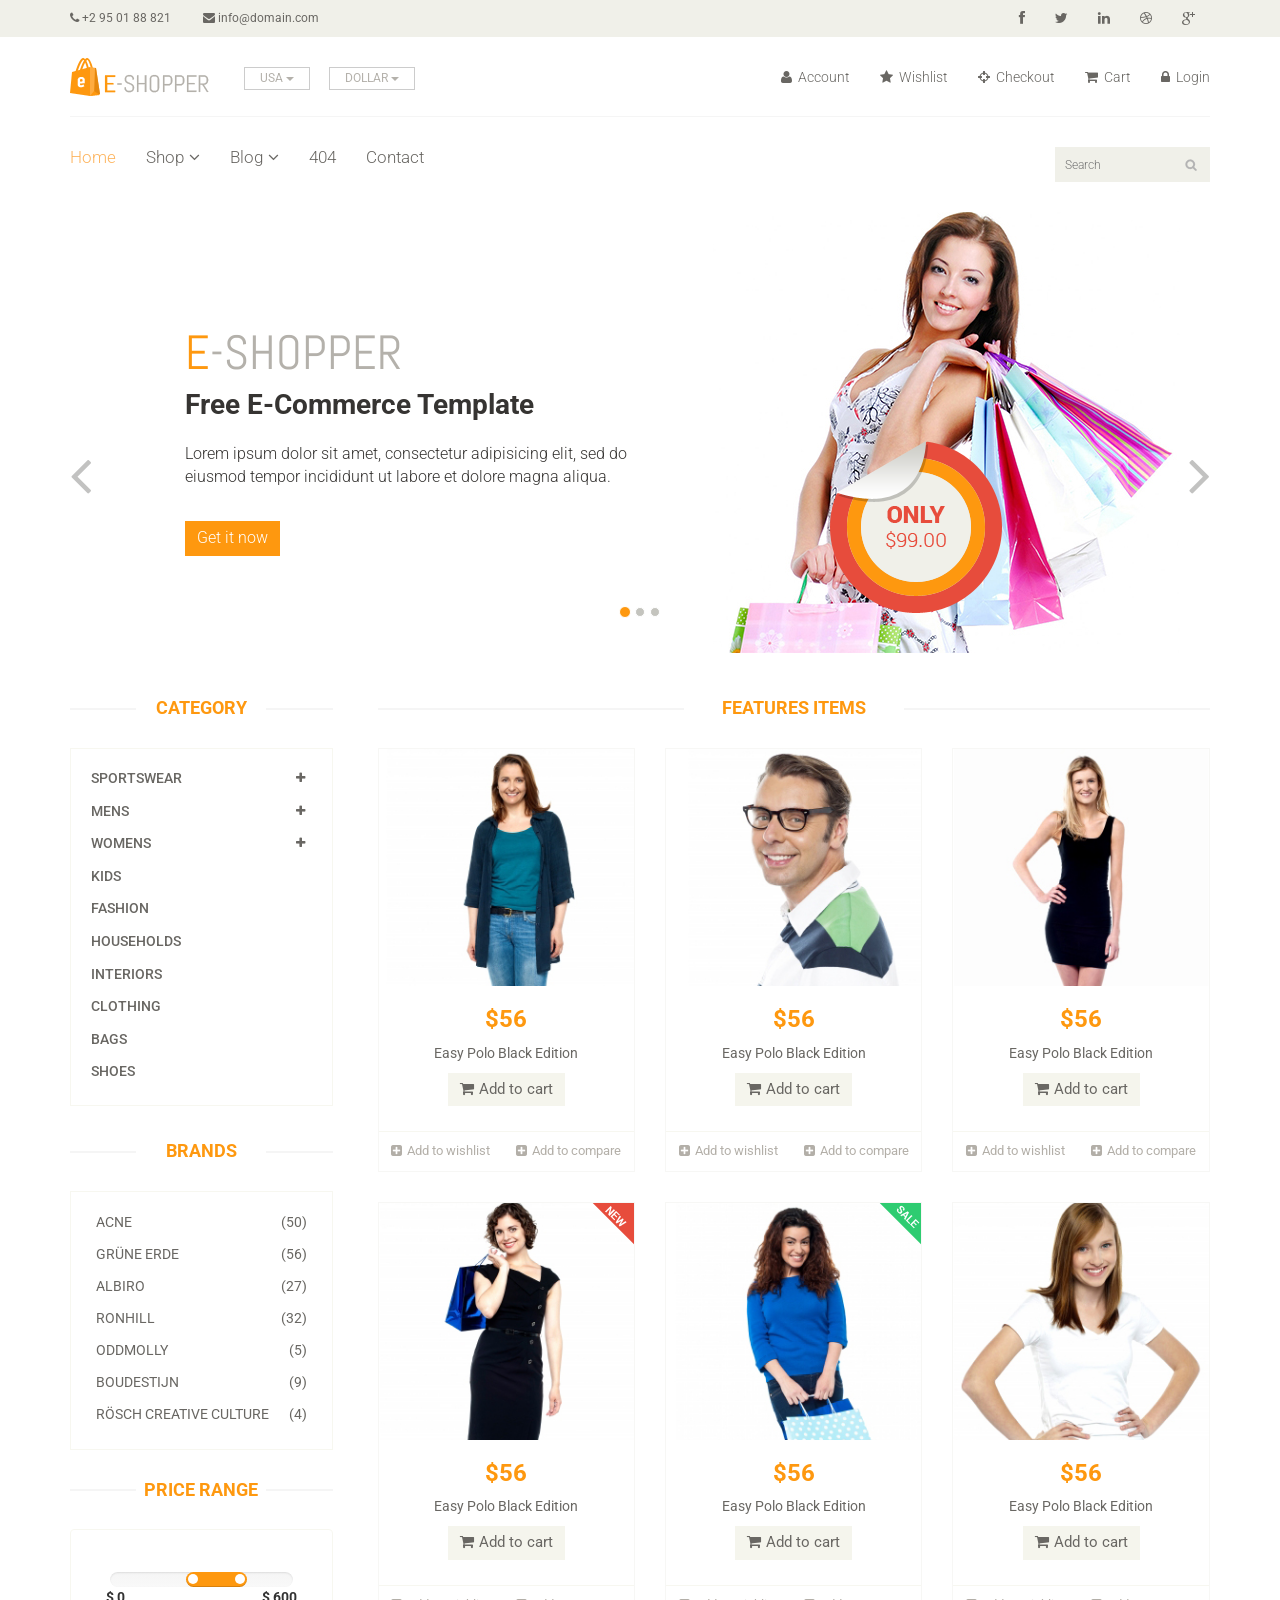
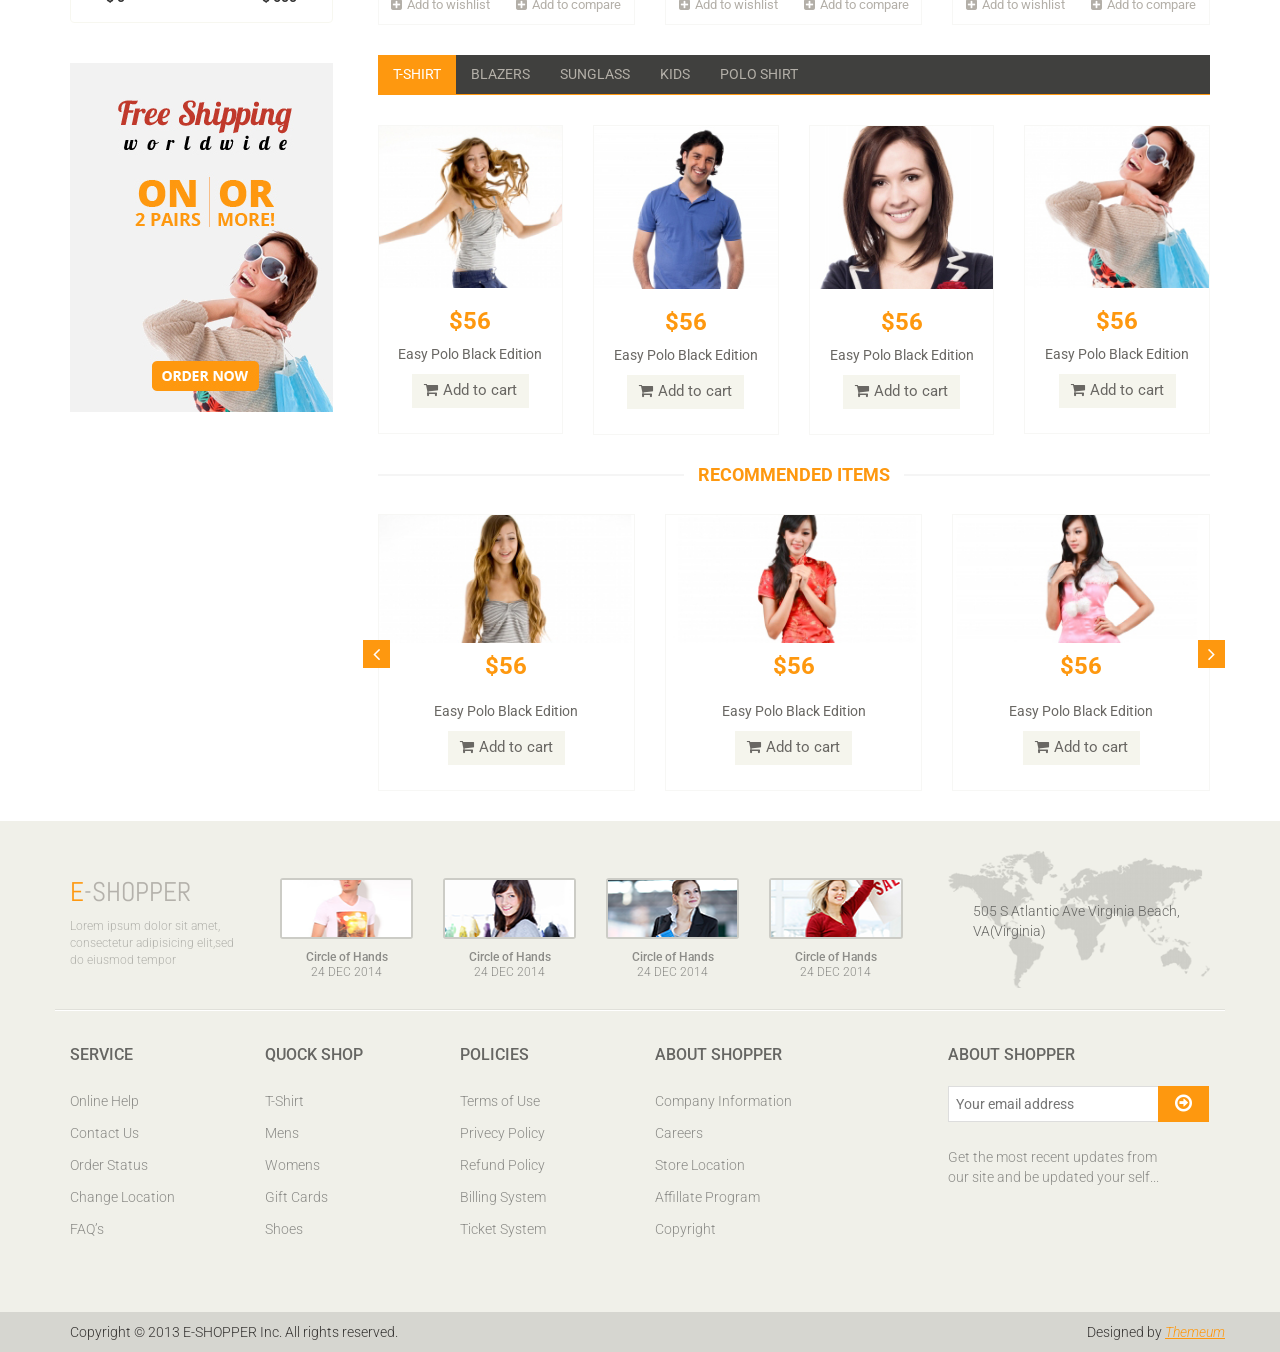
<file: Ui/WebStore/wwwroot/index.html>
<!DOCTYPE html>
<html lang="en">
<head>
    <meta charset="utf-8">
    <meta name="viewport" content="width=device-width, initial-scale=1.0">
    <meta name="description" content="">
    <meta name="author" content="">
    <title>Home | E-Shopper</title>
    <link href="css/bootstrap.min.css" rel="stylesheet">
    <link href="css/font-awesome.min.css" rel="stylesheet">
    <link href="css/prettyPhoto.css" rel="stylesheet">
    <link href="css/price-range.css" rel="stylesheet">
    <link href="css/animate.css" rel="stylesheet">
	<link href="css/main.css" rel="stylesheet">
	<link href="css/responsive.css" rel="stylesheet">
    <!--[if lt IE 9]>
    <script src="js/html5shiv.js"></script>
    <script src="js/respond.min.js"></script>
    <![endif]-->       
    <link rel="shortcut icon" href="images/ico/favicon.ico">
    <link rel="apple-touch-icon-precomposed" sizes="144x144" href="images/ico/apple-touch-icon-144-precomposed.png">
    <link rel="apple-touch-icon-precomposed" sizes="114x114" href="images/ico/apple-touch-icon-114-precomposed.png">
    <link rel="apple-touch-icon-precomposed" sizes="72x72" href="images/ico/apple-touch-icon-72-precomposed.png">
    <link rel="apple-touch-icon-precomposed" href="images/ico/apple-touch-icon-57-precomposed.png">
</head><!--/head-->

<body>
	<header id="header"><!--header-->
		<div class="header_top"><!--header_top-->
			<div class="container">
				<div class="row">
					<div class="col-sm-6">
						<div class="contactinfo">
							<ul class="nav nav-pills">
								<li><a href="#"><i class="fa fa-phone"></i> +2 95 01 88 821</a></li>
								<li><a href="#"><i class="fa fa-envelope"></i> info@domain.com</a></li>
							</ul>
						</div>
					</div>
					<div class="col-sm-6">
						<div class="social-icons pull-right">
							<ul class="nav navbar-nav">
								<li><a href="#"><i class="fa fa-facebook"></i></a></li>
								<li><a href="#"><i class="fa fa-twitter"></i></a></li>
								<li><a href="#"><i class="fa fa-linkedin"></i></a></li>
								<li><a href="#"><i class="fa fa-dribbble"></i></a></li>
								<li><a href="#"><i class="fa fa-google-plus"></i></a></li>
							</ul>
						</div>
					</div>
				</div>
			</div>
		</div><!--/header_top-->
		
		<div class="header-middle"><!--header-middle-->
			<div class="container">
				<div class="row">
					<div class="col-sm-4">
						<div class="logo pull-left">
							<a href="index.html"><img src="images/home/logo.png" alt="" /></a>
						</div>
						<div class="btn-group pull-right">
							<div class="btn-group">
								<button type="button" class="btn btn-default dropdown-toggle usa" data-toggle="dropdown">
									USA
									<span class="caret"></span>
								</button>
								<ul class="dropdown-menu">
									<li><a href="#">Canada</a></li>
									<li><a href="#">UK</a></li>
								</ul>
							</div>
							
							<div class="btn-group">
								<button type="button" class="btn btn-default dropdown-toggle usa" data-toggle="dropdown">
									DOLLAR
									<span class="caret"></span>
								</button>
								<ul class="dropdown-menu">
									<li><a href="#">Canadian Dollar</a></li>
									<li><a href="#">Pound</a></li>
								</ul>
							</div>
						</div>
					</div>
					<div class="col-sm-8">
						<div class="shop-menu pull-right">
							<ul class="nav navbar-nav">
								<li><a href="#"><i class="fa fa-user"></i> Account</a></li>
								<li><a href="#"><i class="fa fa-star"></i> Wishlist</a></li>
								<li><a href="checkout.html"><i class="fa fa-crosshairs"></i> Checkout</a></li>
								<li><a href="cart.html"><i class="fa fa-shopping-cart"></i> Cart</a></li>
								<li><a href="login.html"><i class="fa fa-lock"></i> Login</a></li>
							</ul>
						</div>
					</div>
				</div>
			</div>
		</div><!--/header-middle-->
	
		<div class="header-bottom"><!--header-bottom-->
			<div class="container">
				<div class="row">
					<div class="col-sm-9">
						<div class="navbar-header">
							<button type="button" class="navbar-toggle" data-toggle="collapse" data-target=".navbar-collapse">
								<span class="sr-only">Toggle navigation</span>
								<span class="icon-bar"></span>
								<span class="icon-bar"></span>
								<span class="icon-bar"></span>
							</button>
						</div>
						<div class="mainmenu pull-left">
							<ul class="nav navbar-nav collapse navbar-collapse">
								<li><a href="index.html" class="active">Home</a></li>
								<li class="dropdown"><a href="#">Shop<i class="fa fa-angle-down"></i></a>
                                    <ul role="menu" class="sub-menu">
                                        <li><a href="shop.html">Products</a></li>
										<li><a href="product-details.html">Product Details</a></li> 
										<li><a href="checkout.html">Checkout</a></li> 
										<li><a href="cart.html">Cart</a></li> 
										<li><a href="login.html">Login</a></li> 
                                    </ul>
                                </li> 
								<li class="dropdown"><a href="#">Blog<i class="fa fa-angle-down"></i></a>
                                    <ul role="menu" class="sub-menu">
                                        <li><a href="blog.html">Blog List</a></li>
										<li><a href="blog-single.html">Blog Single</a></li>
                                    </ul>
                                </li> 
								<li><a href="404.html">404</a></li>
								<li><a href="contact-us.html">Contact</a></li>
							</ul>
						</div>
					</div>
					<div class="col-sm-3">
						<div class="search_box pull-right">
							<input type="text" placeholder="Search"/>
						</div>
					</div>
				</div>
			</div>
		</div><!--/header-bottom-->
	</header><!--/header-->
	
	<section id="slider"><!--slider-->
		<div class="container">
			<div class="row">
				<div class="col-sm-12">
					<div id="slider-carousel" class="carousel slide" data-ride="carousel">
						<ol class="carousel-indicators">
							<li data-target="#slider-carousel" data-slide-to="0" class="active"></li>
							<li data-target="#slider-carousel" data-slide-to="1"></li>
							<li data-target="#slider-carousel" data-slide-to="2"></li>
						</ol>
						
						<div class="carousel-inner">
							<div class="item active">
								<div class="col-sm-6">
									<h1><span>E</span>-SHOPPER</h1>
									<h2>Free E-Commerce Template</h2>
									<p>Lorem ipsum dolor sit amet, consectetur adipisicing elit, sed do eiusmod tempor incididunt ut labore et dolore magna aliqua. </p>
									<button type="button" class="btn btn-default get">Get it now</button>
								</div>
								<div class="col-sm-6">
									<img src="images/home/girl1.jpg" class="girl img-responsive" alt="" />
									<img src="images/home/pricing.png"  class="pricing" alt="" />
								</div>
							</div>
							<div class="item">
								<div class="col-sm-6">
									<h1><span>E</span>-SHOPPER</h1>
									<h2>100% Responsive Design</h2>
									<p>Lorem ipsum dolor sit amet, consectetur adipisicing elit, sed do eiusmod tempor incididunt ut labore et dolore magna aliqua. </p>
									<button type="button" class="btn btn-default get">Get it now</button>
								</div>
								<div class="col-sm-6">
									<img src="images/home/girl2.jpg" class="girl img-responsive" alt="" />
									<img src="images/home/pricing.png"  class="pricing" alt="" />
								</div>
							</div>
							
							<div class="item">
								<div class="col-sm-6">
									<h1><span>E</span>-SHOPPER</h1>
									<h2>Free Ecommerce Template</h2>
									<p>Lorem ipsum dolor sit amet, consectetur adipisicing elit, sed do eiusmod tempor incididunt ut labore et dolore magna aliqua. </p>
									<button type="button" class="btn btn-default get">Get it now</button>
								</div>
								<div class="col-sm-6">
									<img src="images/home/girl3.jpg" class="girl img-responsive" alt="" />
									<img src="images/home/pricing.png" class="pricing" alt="" />
								</div>
							</div>
							
						</div>
						
						<a href="#slider-carousel" class="left control-carousel hidden-xs" data-slide="prev">
							<i class="fa fa-angle-left"></i>
						</a>
						<a href="#slider-carousel" class="right control-carousel hidden-xs" data-slide="next">
							<i class="fa fa-angle-right"></i>
						</a>
					</div>
					
				</div>
			</div>
		</div>
	</section><!--/slider-->
	
	<section>
		<div class="container">
			<div class="row">
				<div class="col-sm-3">
					<div class="left-sidebar">
						<h2>Category</h2>
						<div class="panel-group category-products" id="accordian"><!--category-productsr-->
							<div class="panel panel-default">
								<div class="panel-heading">
									<h4 class="panel-title">
										<a data-toggle="collapse" data-parent="#accordian" href="#sportswear">
											<span class="badge pull-right"><i class="fa fa-plus"></i></span>
											Sportswear
										</a>
									</h4>
								</div>
								<div id="sportswear" class="panel-collapse collapse">
									<div class="panel-body">
										<ul>
											<li><a href="#">Nike </a></li>
											<li><a href="#">Under Armour </a></li>
											<li><a href="#">Adidas </a></li>
											<li><a href="#">Puma</a></li>
											<li><a href="#">ASICS </a></li>
										</ul>
									</div>
								</div>
							</div>
							<div class="panel panel-default">
								<div class="panel-heading">
									<h4 class="panel-title">
										<a data-toggle="collapse" data-parent="#accordian" href="#mens">
											<span class="badge pull-right"><i class="fa fa-plus"></i></span>
											Mens
										</a>
									</h4>
								</div>
								<div id="mens" class="panel-collapse collapse">
									<div class="panel-body">
										<ul>
											<li><a href="#">Fendi</a></li>
											<li><a href="#">Guess</a></li>
											<li><a href="#">Valentino</a></li>
											<li><a href="#">Dior</a></li>
											<li><a href="#">Versace</a></li>
											<li><a href="#">Armani</a></li>
											<li><a href="#">Prada</a></li>
											<li><a href="#">Dolce and Gabbana</a></li>
											<li><a href="#">Chanel</a></li>
											<li><a href="#">Gucci</a></li>
										</ul>
									</div>
								</div>
							</div>
							
							<div class="panel panel-default">
								<div class="panel-heading">
									<h4 class="panel-title">
										<a data-toggle="collapse" data-parent="#accordian" href="#womens">
											<span class="badge pull-right"><i class="fa fa-plus"></i></span>
											Womens
										</a>
									</h4>
								</div>
								<div id="womens" class="panel-collapse collapse">
									<div class="panel-body">
										<ul>
											<li><a href="#">Fendi</a></li>
											<li><a href="#">Guess</a></li>
											<li><a href="#">Valentino</a></li>
											<li><a href="#">Dior</a></li>
											<li><a href="#">Versace</a></li>
										</ul>
									</div>
								</div>
							</div>
							<div class="panel panel-default">
								<div class="panel-heading">
									<h4 class="panel-title"><a href="#">Kids</a></h4>
								</div>
							</div>
							<div class="panel panel-default">
								<div class="panel-heading">
									<h4 class="panel-title"><a href="#">Fashion</a></h4>
								</div>
							</div>
							<div class="panel panel-default">
								<div class="panel-heading">
									<h4 class="panel-title"><a href="#">Households</a></h4>
								</div>
							</div>
							<div class="panel panel-default">
								<div class="panel-heading">
									<h4 class="panel-title"><a href="#">Interiors</a></h4>
								</div>
							</div>
							<div class="panel panel-default">
								<div class="panel-heading">
									<h4 class="panel-title"><a href="#">Clothing</a></h4>
								</div>
							</div>
							<div class="panel panel-default">
								<div class="panel-heading">
									<h4 class="panel-title"><a href="#">Bags</a></h4>
								</div>
							</div>
							<div class="panel panel-default">
								<div class="panel-heading">
									<h4 class="panel-title"><a href="#">Shoes</a></h4>
								</div>
							</div>
						</div><!--/category-products-->
					
						<div class="brands_products"><!--brands_products-->
							<h2>Brands</h2>
							<div class="brands-name">
								<ul class="nav nav-pills nav-stacked">
									<li><a href="#"> <span class="pull-right">(50)</span>Acne</a></li>
									<li><a href="#"> <span class="pull-right">(56)</span>Grüne Erde</a></li>
									<li><a href="#"> <span class="pull-right">(27)</span>Albiro</a></li>
									<li><a href="#"> <span class="pull-right">(32)</span>Ronhill</a></li>
									<li><a href="#"> <span class="pull-right">(5)</span>Oddmolly</a></li>
									<li><a href="#"> <span class="pull-right">(9)</span>Boudestijn</a></li>
									<li><a href="#"> <span class="pull-right">(4)</span>Rösch creative culture</a></li>
								</ul>
							</div>
						</div><!--/brands_products-->
						
						<div class="price-range"><!--price-range-->
							<h2>Price Range</h2>
							<div class="well text-center">
								 <input type="text" class="span2" value="" data-slider-min="0" data-slider-max="600" data-slider-step="5" data-slider-value="[250,450]" id="sl2" ><br />
								 <b class="pull-left">$ 0</b> <b class="pull-right">$ 600</b>
							</div>
						</div><!--/price-range-->
						
						<div class="shipping text-center"><!--shipping-->
							<img src="images/home/shipping.jpg" alt="" />
						</div><!--/shipping-->
					
					</div>
				</div>
				
				<div class="col-sm-9 padding-right">
					<div class="features_items"><!--features_items-->
						<h2 class="title text-center">Features Items</h2>
						<div class="col-sm-4">
							<div class="product-image-wrapper">
								<div class="single-products">
										<div class="productinfo text-center">
											<img src="images/home/product1.jpg" alt="" />
											<h2>$56</h2>
											<p>Easy Polo Black Edition</p>
											<a href="#" class="btn btn-default add-to-cart"><i class="fa fa-shopping-cart"></i>Add to cart</a>
										</div>
										<div class="product-overlay">
											<div class="overlay-content">
												<h2>$56</h2>
												<p>Easy Polo Black Edition</p>
												<a href="#" class="btn btn-default add-to-cart"><i class="fa fa-shopping-cart"></i>Add to cart</a>
											</div>
										</div>
								</div>
								<div class="choose">
									<ul class="nav nav-pills nav-justified">
										<li><a href="#"><i class="fa fa-plus-square"></i>Add to wishlist</a></li>
										<li><a href="#"><i class="fa fa-plus-square"></i>Add to compare</a></li>
									</ul>
								</div>
							</div>
						</div>
						<div class="col-sm-4">
							<div class="product-image-wrapper">
								<div class="single-products">
									<div class="productinfo text-center">
										<img src="images/home/product2.jpg" alt="" />
										<h2>$56</h2>
										<p>Easy Polo Black Edition</p>
										<a href="#" class="btn btn-default add-to-cart"><i class="fa fa-shopping-cart"></i>Add to cart</a>
									</div>
									<div class="product-overlay">
										<div class="overlay-content">
											<h2>$56</h2>
											<p>Easy Polo Black Edition</p>
											<a href="#" class="btn btn-default add-to-cart"><i class="fa fa-shopping-cart"></i>Add to cart</a>
										</div>
									</div>
								</div>
								<div class="choose">
									<ul class="nav nav-pills nav-justified">
										<li><a href="#"><i class="fa fa-plus-square"></i>Add to wishlist</a></li>
										<li><a href="#"><i class="fa fa-plus-square"></i>Add to compare</a></li>
									</ul>
								</div>
							</div>
						</div>
						<div class="col-sm-4">
							<div class="product-image-wrapper">
								<div class="single-products">
									<div class="productinfo text-center">
										<img src="images/home/product3.jpg" alt="" />
										<h2>$56</h2>
										<p>Easy Polo Black Edition</p>
										<a href="#" class="btn btn-default add-to-cart"><i class="fa fa-shopping-cart"></i>Add to cart</a>
									</div>
									<div class="product-overlay">
										<div class="overlay-content">
											<h2>$56</h2>
											<p>Easy Polo Black Edition</p>
											<a href="#" class="btn btn-default add-to-cart"><i class="fa fa-shopping-cart"></i>Add to cart</a>
										</div>
									</div>
								</div>
								<div class="choose">
									<ul class="nav nav-pills nav-justified">
										<li><a href="#"><i class="fa fa-plus-square"></i>Add to wishlist</a></li>
										<li><a href="#"><i class="fa fa-plus-square"></i>Add to compare</a></li>
									</ul>
								</div>
							</div>
						</div>
						<div class="col-sm-4">
							<div class="product-image-wrapper">
								<div class="single-products">
									<div class="productinfo text-center">
										<img src="images/home/product4.jpg" alt="" />
										<h2>$56</h2>
										<p>Easy Polo Black Edition</p>
										<a href="#" class="btn btn-default add-to-cart"><i class="fa fa-shopping-cart"></i>Add to cart</a>
									</div>
									<div class="product-overlay">
										<div class="overlay-content">
											<h2>$56</h2>
											<p>Easy Polo Black Edition</p>
											<a href="#" class="btn btn-default add-to-cart"><i class="fa fa-shopping-cart"></i>Add to cart</a>
										</div>
									</div>
									<img src="images/home/new.png" class="new" alt="" />
								</div>
								<div class="choose">
									<ul class="nav nav-pills nav-justified">
										<li><a href="#"><i class="fa fa-plus-square"></i>Add to wishlist</a></li>
										<li><a href="#"><i class="fa fa-plus-square"></i>Add to compare</a></li>
									</ul>
								</div>
							</div>
						</div>
						<div class="col-sm-4">
							<div class="product-image-wrapper">
								<div class="single-products">
									<div class="productinfo text-center">
										<img src="images/home/product5.jpg" alt="" />
										<h2>$56</h2>
										<p>Easy Polo Black Edition</p>
										<a href="#" class="btn btn-default add-to-cart"><i class="fa fa-shopping-cart"></i>Add to cart</a>
									</div>
									<div class="product-overlay">
										<div class="overlay-content">
											<h2>$56</h2>
											<p>Easy Polo Black Edition</p>
											<a href="#" class="btn btn-default add-to-cart"><i class="fa fa-shopping-cart"></i>Add to cart</a>
										</div>
									</div>
									<img src="images/home/sale.png" class="new" alt="" />
								</div>
								<div class="choose">
									<ul class="nav nav-pills nav-justified">
										<li><a href="#"><i class="fa fa-plus-square"></i>Add to wishlist</a></li>
										<li><a href="#"><i class="fa fa-plus-square"></i>Add to compare</a></li>
									</ul>
								</div>
							</div>
						</div>
						<div class="col-sm-4">
							<div class="product-image-wrapper">
								<div class="single-products">
									<div class="productinfo text-center">
										<img src="images/home/product6.jpg" alt="" />
										<h2>$56</h2>
										<p>Easy Polo Black Edition</p>
										<a href="#" class="btn btn-default add-to-cart"><i class="fa fa-shopping-cart"></i>Add to cart</a>
									</div>
									<div class="product-overlay">
										<div class="overlay-content">
											<h2>$56</h2>
											<p>Easy Polo Black Edition</p>
											<a href="#" class="btn btn-default add-to-cart"><i class="fa fa-shopping-cart"></i>Add to cart</a>
										</div>
									</div>
								</div>
								<div class="choose">
									<ul class="nav nav-pills nav-justified">
										<li><a href="#"><i class="fa fa-plus-square"></i>Add to wishlist</a></li>
										<li><a href="#"><i class="fa fa-plus-square"></i>Add to compare</a></li>
									</ul>
								</div>
							</div>
						</div>
						
					</div><!--features_items-->
					
					<div class="category-tab"><!--category-tab-->
						<div class="col-sm-12">
							<ul class="nav nav-tabs">
								<li class="active"><a href="#tshirt" data-toggle="tab">T-Shirt</a></li>
								<li><a href="#blazers" data-toggle="tab">Blazers</a></li>
								<li><a href="#sunglass" data-toggle="tab">Sunglass</a></li>
								<li><a href="#kids" data-toggle="tab">Kids</a></li>
								<li><a href="#poloshirt" data-toggle="tab">Polo shirt</a></li>
							</ul>
						</div>
						<div class="tab-content">
							<div class="tab-pane fade active in" id="tshirt" >
								<div class="col-sm-3">
									<div class="product-image-wrapper">
										<div class="single-products">
											<div class="productinfo text-center">
												<img src="images/home/gallery1.jpg" alt="" />
												<h2>$56</h2>
												<p>Easy Polo Black Edition</p>
												<a href="#" class="btn btn-default add-to-cart"><i class="fa fa-shopping-cart"></i>Add to cart</a>
											</div>
											
										</div>
									</div>
								</div>
								<div class="col-sm-3">
									<div class="product-image-wrapper">
										<div class="single-products">
											<div class="productinfo text-center">
												<img src="images/home/gallery2.jpg" alt="" />
												<h2>$56</h2>
												<p>Easy Polo Black Edition</p>
												<a href="#" class="btn btn-default add-to-cart"><i class="fa fa-shopping-cart"></i>Add to cart</a>
											</div>
											
										</div>
									</div>
								</div>
								<div class="col-sm-3">
									<div class="product-image-wrapper">
										<div class="single-products">
											<div class="productinfo text-center">
												<img src="images/home/gallery3.jpg" alt="" />
												<h2>$56</h2>
												<p>Easy Polo Black Edition</p>
												<a href="#" class="btn btn-default add-to-cart"><i class="fa fa-shopping-cart"></i>Add to cart</a>
											</div>
											
										</div>
									</div>
								</div>
								<div class="col-sm-3">
									<div class="product-image-wrapper">
										<div class="single-products">
											<div class="productinfo text-center">
												<img src="images/home/gallery4.jpg" alt="" />
												<h2>$56</h2>
												<p>Easy Polo Black Edition</p>
												<a href="#" class="btn btn-default add-to-cart"><i class="fa fa-shopping-cart"></i>Add to cart</a>
											</div>
											
										</div>
									</div>
								</div>
							</div>
							
							<div class="tab-pane fade" id="blazers" >
								<div class="col-sm-3">
									<div class="product-image-wrapper">
										<div class="single-products">
											<div class="productinfo text-center">
												<img src="images/home/gallery4.jpg" alt="" />
												<h2>$56</h2>
												<p>Easy Polo Black Edition</p>
												<a href="#" class="btn btn-default add-to-cart"><i class="fa fa-shopping-cart"></i>Add to cart</a>
											</div>
											
										</div>
									</div>
								</div>
								<div class="col-sm-3">
									<div class="product-image-wrapper">
										<div class="single-products">
											<div class="productinfo text-center">
												<img src="images/home/gallery3.jpg" alt="" />
												<h2>$56</h2>
												<p>Easy Polo Black Edition</p>
												<a href="#" class="btn btn-default add-to-cart"><i class="fa fa-shopping-cart"></i>Add to cart</a>
											</div>
											
										</div>
									</div>
								</div>
								<div class="col-sm-3">
									<div class="product-image-wrapper">
										<div class="single-products">
											<div class="productinfo text-center">
												<img src="images/home/gallery2.jpg" alt="" />
												<h2>$56</h2>
												<p>Easy Polo Black Edition</p>
												<a href="#" class="btn btn-default add-to-cart"><i class="fa fa-shopping-cart"></i>Add to cart</a>
											</div>
											
										</div>
									</div>
								</div>
								<div class="col-sm-3">
									<div class="product-image-wrapper">
										<div class="single-products">
											<div class="productinfo text-center">
												<img src="images/home/gallery1.jpg" alt="" />
												<h2>$56</h2>
												<p>Easy Polo Black Edition</p>
												<a href="#" class="btn btn-default add-to-cart"><i class="fa fa-shopping-cart"></i>Add to cart</a>
											</div>
											
										</div>
									</div>
								</div>
							</div>
							
							<div class="tab-pane fade" id="sunglass" >
								<div class="col-sm-3">
									<div class="product-image-wrapper">
										<div class="single-products">
											<div class="productinfo text-center">
												<img src="images/home/gallery3.jpg" alt="" />
												<h2>$56</h2>
												<p>Easy Polo Black Edition</p>
												<a href="#" class="btn btn-default add-to-cart"><i class="fa fa-shopping-cart"></i>Add to cart</a>
											</div>
											
										</div>
									</div>
								</div>
								<div class="col-sm-3">
									<div class="product-image-wrapper">
										<div class="single-products">
											<div class="productinfo text-center">
												<img src="images/home/gallery4.jpg" alt="" />
												<h2>$56</h2>
												<p>Easy Polo Black Edition</p>
												<a href="#" class="btn btn-default add-to-cart"><i class="fa fa-shopping-cart"></i>Add to cart</a>
											</div>
											
										</div>
									</div>
								</div>
								<div class="col-sm-3">
									<div class="product-image-wrapper">
										<div class="single-products">
											<div class="productinfo text-center">
												<img src="images/home/gallery1.jpg" alt="" />
												<h2>$56</h2>
												<p>Easy Polo Black Edition</p>
												<a href="#" class="btn btn-default add-to-cart"><i class="fa fa-shopping-cart"></i>Add to cart</a>
											</div>
											
										</div>
									</div>
								</div>
								<div class="col-sm-3">
									<div class="product-image-wrapper">
										<div class="single-products">
											<div class="productinfo text-center">
												<img src="images/home/gallery2.jpg" alt="" />
												<h2>$56</h2>
												<p>Easy Polo Black Edition</p>
												<a href="#" class="btn btn-default add-to-cart"><i class="fa fa-shopping-cart"></i>Add to cart</a>
											</div>
											
										</div>
									</div>
								</div>
							</div>
							
							<div class="tab-pane fade" id="kids" >
								<div class="col-sm-3">
									<div class="product-image-wrapper">
										<div class="single-products">
											<div class="productinfo text-center">
												<img src="images/home/gallery1.jpg" alt="" />
												<h2>$56</h2>
												<p>Easy Polo Black Edition</p>
												<a href="#" class="btn btn-default add-to-cart"><i class="fa fa-shopping-cart"></i>Add to cart</a>
											</div>
											
										</div>
									</div>
								</div>
								<div class="col-sm-3">
									<div class="product-image-wrapper">
										<div class="single-products">
											<div class="productinfo text-center">
												<img src="images/home/gallery2.jpg" alt="" />
												<h2>$56</h2>
												<p>Easy Polo Black Edition</p>
												<a href="#" class="btn btn-default add-to-cart"><i class="fa fa-shopping-cart"></i>Add to cart</a>
											</div>
											
										</div>
									</div>
								</div>
								<div class="col-sm-3">
									<div class="product-image-wrapper">
										<div class="single-products">
											<div class="productinfo text-center">
												<img src="images/home/gallery3.jpg" alt="" />
												<h2>$56</h2>
												<p>Easy Polo Black Edition</p>
												<a href="#" class="btn btn-default add-to-cart"><i class="fa fa-shopping-cart"></i>Add to cart</a>
											</div>
											
										</div>
									</div>
								</div>
								<div class="col-sm-3">
									<div class="product-image-wrapper">
										<div class="single-products">
											<div class="productinfo text-center">
												<img src="images/home/gallery4.jpg" alt="" />
												<h2>$56</h2>
												<p>Easy Polo Black Edition</p>
												<a href="#" class="btn btn-default add-to-cart"><i class="fa fa-shopping-cart"></i>Add to cart</a>
											</div>
											
										</div>
									</div>
								</div>
							</div>
							
							<div class="tab-pane fade" id="poloshirt" >
								<div class="col-sm-3">
									<div class="product-image-wrapper">
										<div class="single-products">
											<div class="productinfo text-center">
												<img src="images/home/gallery2.jpg" alt="" />
												<h2>$56</h2>
												<p>Easy Polo Black Edition</p>
												<a href="#" class="btn btn-default add-to-cart"><i class="fa fa-shopping-cart"></i>Add to cart</a>
											</div>
											
										</div>
									</div>
								</div>
								<div class="col-sm-3">
									<div class="product-image-wrapper">
										<div class="single-products">
											<div class="productinfo text-center">
												<img src="images/home/gallery4.jpg" alt="" />
												<h2>$56</h2>
												<p>Easy Polo Black Edition</p>
												<a href="#" class="btn btn-default add-to-cart"><i class="fa fa-shopping-cart"></i>Add to cart</a>
											</div>
											
										</div>
									</div>
								</div>
								<div class="col-sm-3">
									<div class="product-image-wrapper">
										<div class="single-products">
											<div class="productinfo text-center">
												<img src="images/home/gallery3.jpg" alt="" />
												<h2>$56</h2>
												<p>Easy Polo Black Edition</p>
												<a href="#" class="btn btn-default add-to-cart"><i class="fa fa-shopping-cart"></i>Add to cart</a>
											</div>
											
										</div>
									</div>
								</div>
								<div class="col-sm-3">
									<div class="product-image-wrapper">
										<div class="single-products">
											<div class="productinfo text-center">
												<img src="images/home/gallery1.jpg" alt="" />
												<h2>$56</h2>
												<p>Easy Polo Black Edition</p>
												<a href="#" class="btn btn-default add-to-cart"><i class="fa fa-shopping-cart"></i>Add to cart</a>
											</div>
											
										</div>
									</div>
								</div>
							</div>
						</div>
					</div><!--/category-tab-->
					
					<div class="recommended_items"><!--recommended_items-->
						<h2 class="title text-center">recommended items</h2>
						
						<div id="recommended-item-carousel" class="carousel slide" data-ride="carousel">
							<div class="carousel-inner">
								<div class="item active">	
									<div class="col-sm-4">
										<div class="product-image-wrapper">
											<div class="single-products">
												<div class="productinfo text-center">
													<img src="images/home/recommend1.jpg" alt="" />
													<h2>$56</h2>
													<p>Easy Polo Black Edition</p>
													<a href="#" class="btn btn-default add-to-cart"><i class="fa fa-shopping-cart"></i>Add to cart</a>
												</div>
												
											</div>
										</div>
									</div>
									<div class="col-sm-4">
										<div class="product-image-wrapper">
											<div class="single-products">
												<div class="productinfo text-center">
													<img src="images/home/recommend2.jpg" alt="" />
													<h2>$56</h2>
													<p>Easy Polo Black Edition</p>
													<a href="#" class="btn btn-default add-to-cart"><i class="fa fa-shopping-cart"></i>Add to cart</a>
												</div>
												
											</div>
										</div>
									</div>
									<div class="col-sm-4">
										<div class="product-image-wrapper">
											<div class="single-products">
												<div class="productinfo text-center">
													<img src="images/home/recommend3.jpg" alt="" />
													<h2>$56</h2>
													<p>Easy Polo Black Edition</p>
													<a href="#" class="btn btn-default add-to-cart"><i class="fa fa-shopping-cart"></i>Add to cart</a>
												</div>
												
											</div>
										</div>
									</div>
								</div>
								<div class="item">	
									<div class="col-sm-4">
										<div class="product-image-wrapper">
											<div class="single-products">
												<div class="productinfo text-center">
													<img src="images/home/recommend1.jpg" alt="" />
													<h2>$56</h2>
													<p>Easy Polo Black Edition</p>
													<a href="#" class="btn btn-default add-to-cart"><i class="fa fa-shopping-cart"></i>Add to cart</a>
												</div>
												
											</div>
										</div>
									</div>
									<div class="col-sm-4">
										<div class="product-image-wrapper">
											<div class="single-products">
												<div class="productinfo text-center">
													<img src="images/home/recommend2.jpg" alt="" />
													<h2>$56</h2>
													<p>Easy Polo Black Edition</p>
													<a href="#" class="btn btn-default add-to-cart"><i class="fa fa-shopping-cart"></i>Add to cart</a>
												</div>
												
											</div>
										</div>
									</div>
									<div class="col-sm-4">
										<div class="product-image-wrapper">
											<div class="single-products">
												<div class="productinfo text-center">
													<img src="images/home/recommend3.jpg" alt="" />
													<h2>$56</h2>
													<p>Easy Polo Black Edition</p>
													<a href="#" class="btn btn-default add-to-cart"><i class="fa fa-shopping-cart"></i>Add to cart</a>
												</div>
												
											</div>
										</div>
									</div>
								</div>
							</div>
							 <a class="left recommended-item-control" href="#recommended-item-carousel" data-slide="prev">
								<i class="fa fa-angle-left"></i>
							  </a>
							  <a class="right recommended-item-control" href="#recommended-item-carousel" data-slide="next">
								<i class="fa fa-angle-right"></i>
							  </a>			
						</div>
					</div><!--/recommended_items-->
					
				</div>
			</div>
		</div>
	</section>
	
	<footer id="footer"><!--Footer-->
		<div class="footer-top">
			<div class="container">
				<div class="row">
					<div class="col-sm-2">
						<div class="companyinfo">
							<h2><span>e</span>-shopper</h2>
							<p>Lorem ipsum dolor sit amet, consectetur adipisicing elit,sed do eiusmod tempor</p>
						</div>
					</div>
					<div class="col-sm-7">
						<div class="col-sm-3">
							<div class="video-gallery text-center">
								<a href="#">
									<div class="iframe-img">
										<img src="images/home/iframe1.png" alt="" />
									</div>
									<div class="overlay-icon">
										<i class="fa fa-play-circle-o"></i>
									</div>
								</a>
								<p>Circle of Hands</p>
								<h2>24 DEC 2014</h2>
							</div>
						</div>
						
						<div class="col-sm-3">
							<div class="video-gallery text-center">
								<a href="#">
									<div class="iframe-img">
										<img src="images/home/iframe2.png" alt="" />
									</div>
									<div class="overlay-icon">
										<i class="fa fa-play-circle-o"></i>
									</div>
								</a>
								<p>Circle of Hands</p>
								<h2>24 DEC 2014</h2>
							</div>
						</div>
						
						<div class="col-sm-3">
							<div class="video-gallery text-center">
								<a href="#">
									<div class="iframe-img">
										<img src="images/home/iframe3.png" alt="" />
									</div>
									<div class="overlay-icon">
										<i class="fa fa-play-circle-o"></i>
									</div>
								</a>
								<p>Circle of Hands</p>
								<h2>24 DEC 2014</h2>
							</div>
						</div>
						
						<div class="col-sm-3">
							<div class="video-gallery text-center">
								<a href="#">
									<div class="iframe-img">
										<img src="images/home/iframe4.png" alt="" />
									</div>
									<div class="overlay-icon">
										<i class="fa fa-play-circle-o"></i>
									</div>
								</a>
								<p>Circle of Hands</p>
								<h2>24 DEC 2014</h2>
							</div>
						</div>
					</div>
					<div class="col-sm-3">
						<div class="address">
							<img src="images/home/map.png" alt="" />
							<p>505 S Atlantic Ave Virginia Beach, VA(Virginia)</p>
						</div>
					</div>
				</div>
			</div>
		</div>
		
		<div class="footer-widget">
			<div class="container">
				<div class="row">
					<div class="col-sm-2">
						<div class="single-widget">
							<h2>Service</h2>
							<ul class="nav nav-pills nav-stacked">
								<li><a href="#">Online Help</a></li>
								<li><a href="#">Contact Us</a></li>
								<li><a href="#">Order Status</a></li>
								<li><a href="#">Change Location</a></li>
								<li><a href="#">FAQ’s</a></li>
							</ul>
						</div>
					</div>
					<div class="col-sm-2">
						<div class="single-widget">
							<h2>Quock Shop</h2>
							<ul class="nav nav-pills nav-stacked">
								<li><a href="#">T-Shirt</a></li>
								<li><a href="#">Mens</a></li>
								<li><a href="#">Womens</a></li>
								<li><a href="#">Gift Cards</a></li>
								<li><a href="#">Shoes</a></li>
							</ul>
						</div>
					</div>
					<div class="col-sm-2">
						<div class="single-widget">
							<h2>Policies</h2>
							<ul class="nav nav-pills nav-stacked">
								<li><a href="#">Terms of Use</a></li>
								<li><a href="#">Privecy Policy</a></li>
								<li><a href="#">Refund Policy</a></li>
								<li><a href="#">Billing System</a></li>
								<li><a href="#">Ticket System</a></li>
							</ul>
						</div>
					</div>
					<div class="col-sm-2">
						<div class="single-widget">
							<h2>About Shopper</h2>
							<ul class="nav nav-pills nav-stacked">
								<li><a href="#">Company Information</a></li>
								<li><a href="#">Careers</a></li>
								<li><a href="#">Store Location</a></li>
								<li><a href="#">Affillate Program</a></li>
								<li><a href="#">Copyright</a></li>
							</ul>
						</div>
					</div>
					<div class="col-sm-3 col-sm-offset-1">
						<div class="single-widget">
							<h2>About Shopper</h2>
							<form action="#" class="searchform">
								<input type="text" placeholder="Your email address" />
								<button type="submit" class="btn btn-default"><i class="fa fa-arrow-circle-o-right"></i></button>
								<p>Get the most recent updates from <br />our site and be updated your self...</p>
							</form>
						</div>
					</div>
					
				</div>
			</div>
		</div>
		
		<div class="footer-bottom">
			<div class="container">
				<div class="row">
					<p class="pull-left">Copyright © 2013 E-SHOPPER Inc. All rights reserved.</p>
					<p class="pull-right">Designed by <span><a target="_blank" href="http://www.themeum.com">Themeum</a></span></p>
				</div>
			</div>
		</div>
		
	</footer><!--/Footer-->
	

  
    <script src="js/jquery.js"></script>
	<script src="js/bootstrap.min.js"></script>
	<script src="js/jquery.scrollUp.min.js"></script>
	<script src="js/price-range.js"></script>
    <script src="js/jquery.prettyPhoto.js"></script>
    <script src="js/main.js"></script>
</body>
</html>
</file>
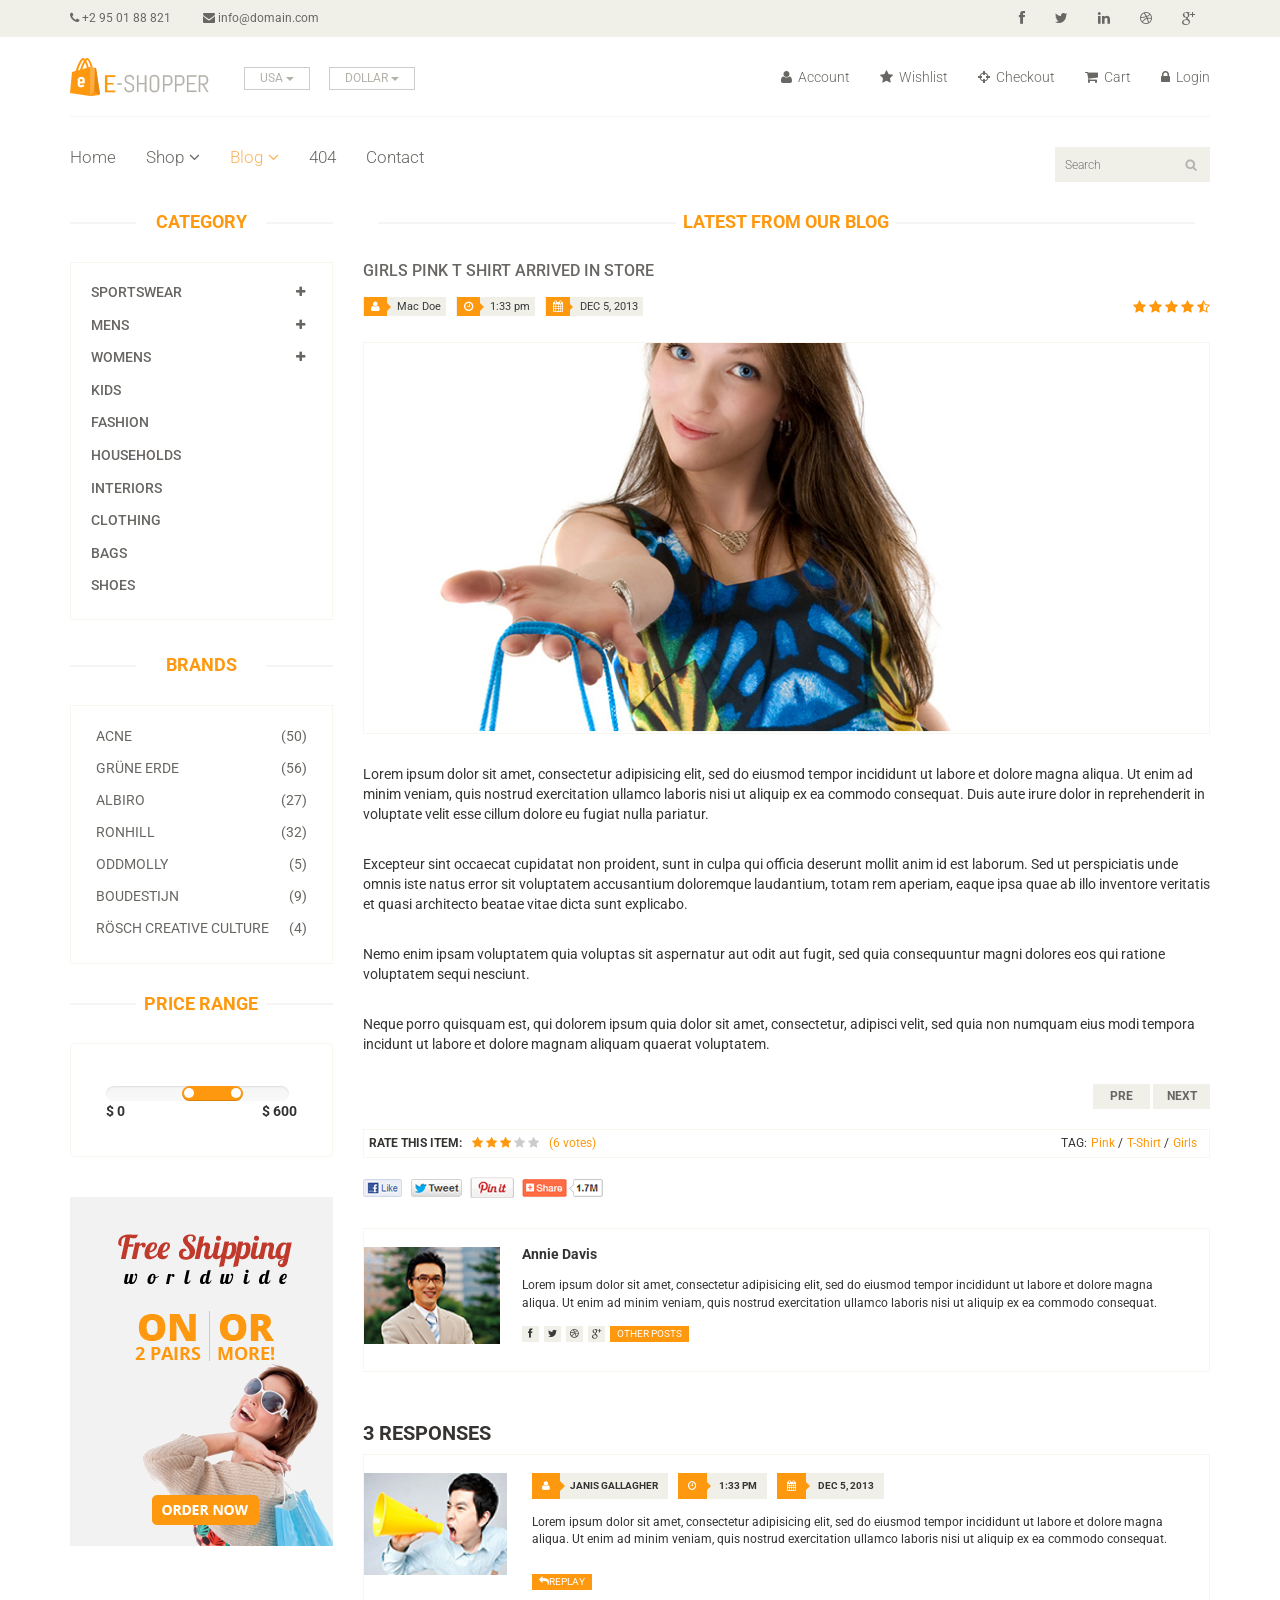
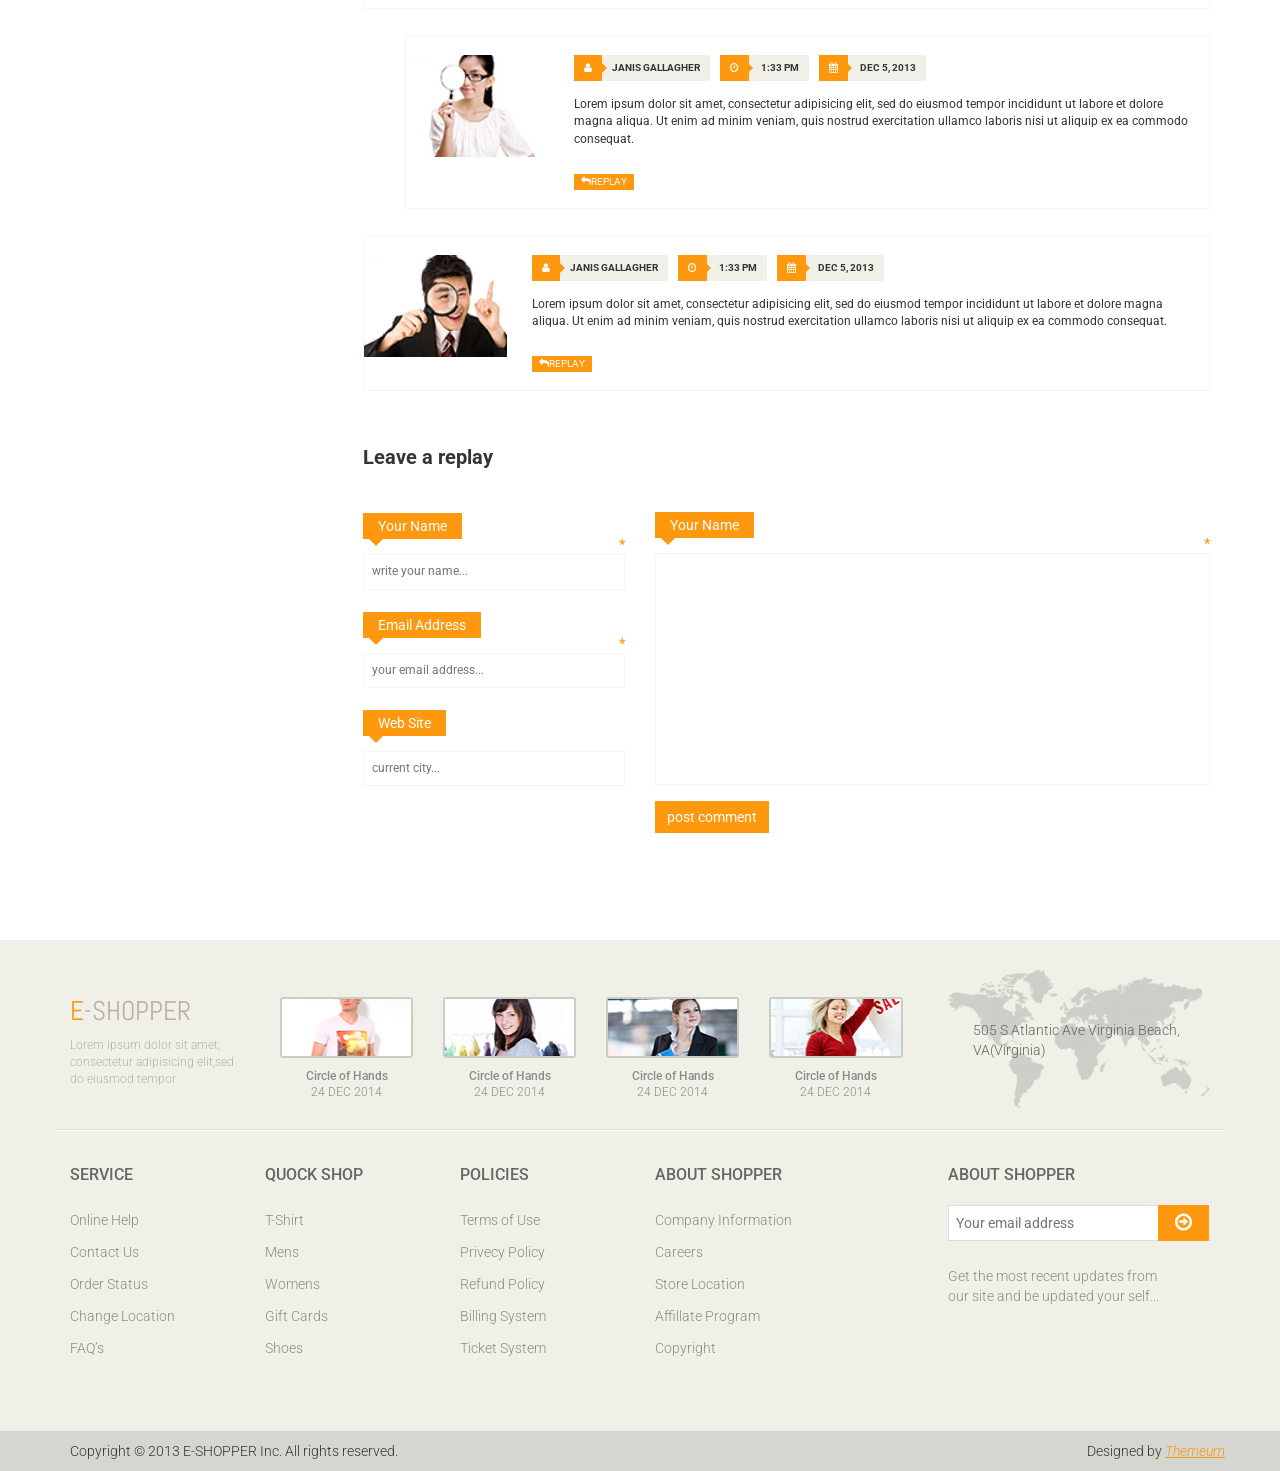
<file: Ui/WebStore/wwwroot/blog-single.html>
<!DOCTYPE html>
<html lang="en">
<head>
    <meta charset="utf-8">
    <meta name="viewport" content="width=device-width, initial-scale=1.0">
    <meta name="description" content="">
    <meta name="author" content="">
    <title>Blog Single | E-Shopper</title>
    <link href="css/bootstrap.min.css" rel="stylesheet">
    <link href="css/font-awesome.min.css" rel="stylesheet">
    <link href="css/prettyPhoto.css" rel="stylesheet">
    <link href="css/price-range.css" rel="stylesheet">
    <link href="css/animate.css" rel="stylesheet">
	<link href="css/main.css" rel="stylesheet">
	<link href="css/responsive.css" rel="stylesheet">
    <!--[if lt IE 9]>
    <script src="js/html5shiv.js"></script>
    <script src="js/respond.min.js"></script>
    <![endif]-->       
    <link rel="shortcut icon" href="images/ico/favicon.ico">
    <link rel="apple-touch-icon-precomposed" sizes="144x144" href="images/ico/apple-touch-icon-144-precomposed.png">
    <link rel="apple-touch-icon-precomposed" sizes="114x114" href="images/ico/apple-touch-icon-114-precomposed.png">
    <link rel="apple-touch-icon-precomposed" sizes="72x72" href="images/ico/apple-touch-icon-72-precomposed.png">
    <link rel="apple-touch-icon-precomposed" href="images/ico/apple-touch-icon-57-precomposed.png">
</head><!--/head-->

<body>
	<header id="header"><!--header-->
		<div class="header_top"><!--header_top-->
			<div class="container">
				<div class="row">
					<div class="col-sm-6">
						<div class="contactinfo">
							<ul class="nav nav-pills">
								<li><a href=""><i class="fa fa-phone"></i> +2 95 01 88 821</a></li>
								<li><a href=""><i class="fa fa-envelope"></i> info@domain.com</a></li>
							</ul>
						</div>
					</div>
					<div class="col-sm-6">
						<div class="social-icons pull-right">
							<ul class="nav navbar-nav">
								<li><a href=""><i class="fa fa-facebook"></i></a></li>
								<li><a href=""><i class="fa fa-twitter"></i></a></li>
								<li><a href=""><i class="fa fa-linkedin"></i></a></li>
								<li><a href=""><i class="fa fa-dribbble"></i></a></li>
								<li><a href=""><i class="fa fa-google-plus"></i></a></li>
							</ul>
						</div>
					</div>
				</div>
			</div>
		</div><!--/header_top-->
		
		<div class="header-middle"><!--header-middle-->
			<div class="container">
				<div class="row">
					<div class="col-sm-4">
						<div class="logo pull-left">
							<a href="index.html"><img src="images/home/logo.png" alt="" /></a>
						</div>
						<div class="btn-group pull-right">
							<div class="btn-group">
								<button type="button" class="btn btn-default dropdown-toggle usa" data-toggle="dropdown">
									USA
									<span class="caret"></span>
								</button>
								<ul class="dropdown-menu">
									<li><a href="">Canada</a></li>
									<li><a href="">UK</a></li>
								</ul>
							</div>
							
							<div class="btn-group">
								<button type="button" class="btn btn-default dropdown-toggle usa" data-toggle="dropdown">
									DOLLAR
									<span class="caret"></span>
								</button>
								<ul class="dropdown-menu">
									<li><a href="">Canadian Dollar</a></li>
									<li><a href="">Pound</a></li>
								</ul>
							</div>
						</div>
					</div>
					<div class="col-sm-8">
						<div class="shop-menu pull-right">
							<ul class="nav navbar-nav">
								<li><a href=""><i class="fa fa-user"></i> Account</a></li>
								<li><a href=""><i class="fa fa-star"></i> Wishlist</a></li>
								<li><a href="checkout.html"><i class="fa fa-crosshairs"></i> Checkout</a></li>
								<li><a href="cart.html"><i class="fa fa-shopping-cart"></i> Cart</a></li>
								<li><a href="login.html"><i class="fa fa-lock"></i> Login</a></li>
							</ul>
						</div>
					</div>
				</div>
			</div>
		</div><!--/header-middle-->
	
		<div class="header-bottom"><!--header-bottom-->
			<div class="container">
				<div class="row">
					<div class="col-sm-9">
						<div class="navbar-header">
							<button type="button" class="navbar-toggle" data-toggle="collapse" data-target=".navbar-collapse">
								<span class="sr-only">Toggle navigation</span>
								<span class="icon-bar"></span>
								<span class="icon-bar"></span>
								<span class="icon-bar"></span>
							</button>
						</div>
						<div class="mainmenu pull-left">
							<ul class="nav navbar-nav collapse navbar-collapse">
								<li><a href="index.html">Home</a></li>
								<li class="dropdown"><a href="#">Shop<i class="fa fa-angle-down"></i></a>
                                    <ul role="menu" class="sub-menu">
                                        <li><a href="shop.html">Products</a></li>
										<li><a href="product-details.html">Product Details</a></li> 
										<li><a href="checkout.html">Checkout</a></li> 
										<li><a href="cart.html">Cart</a></li> 
										<li><a href="login.html">Login</a></li> 
                                    </ul>
                                </li> 
								<li class="dropdown"><a href="#" class="active">Blog<i class="fa fa-angle-down"></i></a>
                                    <ul role="menu" class="sub-menu">
                                        <li><a href="blog.html">Blog List</a></li>
										<li><a href="blog-single.html" class="active">Blog Single</a></li>
                                    </ul>
                                </li> 
								<li><a href="404.html">404</a></li>
								<li><a href="contact-us.html">Contact</a></li>
							</ul>
						</div>
					</div>
					<div class="col-sm-3">
						<div class="search_box pull-right">
							<input type="text" placeholder="Search"/>
						</div>
					</div>
				</div>
			</div>
		</div><!--/header-bottom-->
	</header><!--/header-->
	
	<section>
		<div class="container">
			<div class="row">
				<div class="col-sm-3">
					<div class="left-sidebar">
						<h2>Category</h2>
						<div class="panel-group category-products" id="accordian"><!--category-productsr-->
							<div class="panel panel-default">
								<div class="panel-heading">
									<h4 class="panel-title">
										<a data-toggle="collapse" data-parent="#accordian" href="#sportswear">
											<span class="badge pull-right"><i class="fa fa-plus"></i></span>
											Sportswear
										</a>
									</h4>
								</div>
								<div id="sportswear" class="panel-collapse collapse">
									<div class="panel-body">
										<ul>
											<li><a href="">Nike </a></li>
											<li><a href="">Under Armour </a></li>
											<li><a href="">Adidas </a></li>
											<li><a href="">Puma</a></li>
											<li><a href="">ASICS </a></li>
										</ul>
									</div>
								</div>
							</div>
							<div class="panel panel-default">
								<div class="panel-heading">
									<h4 class="panel-title">
										<a data-toggle="collapse" data-parent="#accordian" href="#mens">
											<span class="badge pull-right"><i class="fa fa-plus"></i></span>
											Mens
										</a>
									</h4>
								</div>
								<div id="mens" class="panel-collapse collapse">
									<div class="panel-body">
										<ul>
											<li><a href="">Fendi</a></li>
											<li><a href="">Guess</a></li>
											<li><a href="">Valentino</a></li>
											<li><a href="">Dior</a></li>
											<li><a href="">Versace</a></li>
											<li><a href="">Armani</a></li>
											<li><a href="">Prada</a></li>
											<li><a href="">Dolce and Gabbana</a></li>
											<li><a href="">Chanel</a></li>
											<li><a href="">Gucci</a></li>
										</ul>
									</div>
								</div>
							</div>
							
							<div class="panel panel-default">
								<div class="panel-heading">
									<h4 class="panel-title">
										<a data-toggle="collapse" data-parent="#accordian" href="#womens">
											<span class="badge pull-right"><i class="fa fa-plus"></i></span>
											Womens
										</a>
									</h4>
								</div>
								<div id="womens" class="panel-collapse collapse">
									<div class="panel-body">
										<ul>
											<li><a href="">Fendi</a></li>
											<li><a href="">Guess</a></li>
											<li><a href="">Valentino</a></li>
											<li><a href="">Dior</a></li>
											<li><a href="">Versace</a></li>
										</ul>
									</div>
								</div>
							</div>
							<div class="panel panel-default">
								<div class="panel-heading">
									<h4 class="panel-title"><a href="#">Kids</a></h4>
								</div>
							</div>
							<div class="panel panel-default">
								<div class="panel-heading">
									<h4 class="panel-title"><a href="#">Fashion</a></h4>
								</div>
							</div>
							<div class="panel panel-default">
								<div class="panel-heading">
									<h4 class="panel-title"><a href="#">Households</a></h4>
								</div>
							</div>
							<div class="panel panel-default">
								<div class="panel-heading">
									<h4 class="panel-title"><a href="#">Interiors</a></h4>
								</div>
							</div>
							<div class="panel panel-default">
								<div class="panel-heading">
									<h4 class="panel-title"><a href="#">Clothing</a></h4>
								</div>
							</div>
							<div class="panel panel-default">
								<div class="panel-heading">
									<h4 class="panel-title"><a href="#">Bags</a></h4>
								</div>
							</div>
							<div class="panel panel-default">
								<div class="panel-heading">
									<h4 class="panel-title"><a href="#">Shoes</a></h4>
								</div>
							</div>
						</div><!--/category-products-->
					
						<div class="brands_products"><!--brands_products-->
							<h2>Brands</h2>
							<div class="brands-name">
								<ul class="nav nav-pills nav-stacked">
									<li><a href=""> <span class="pull-right">(50)</span>Acne</a></li>
									<li><a href=""> <span class="pull-right">(56)</span>Grüne Erde</a></li>
									<li><a href=""> <span class="pull-right">(27)</span>Albiro</a></li>
									<li><a href=""> <span class="pull-right">(32)</span>Ronhill</a></li>
									<li><a href=""> <span class="pull-right">(5)</span>Oddmolly</a></li>
									<li><a href=""> <span class="pull-right">(9)</span>Boudestijn</a></li>
									<li><a href=""> <span class="pull-right">(4)</span>Rösch creative culture</a></li>
								</ul>
							</div>
						</div><!--/brands_products-->
						
						<div class="price-range"><!--price-range-->
							<h2>Price Range</h2>
							<div class="well">
								 <input type="text" class="span2" value="" data-slider-min="0" data-slider-max="600" data-slider-step="5" data-slider-value="[250,450]" id="sl2" ><br />
								 <b>$ 0</b> <b class="pull-right">$ 600</b>
							</div>
						</div><!--/price-range-->
						
						<div class="shipping text-center"><!--shipping-->
							<img src="images/home/shipping.jpg" alt="" />
						</div><!--/shipping-->
					</div>
				</div>
				<div class="col-sm-9">
					<div class="blog-post-area">
						<h2 class="title text-center">Latest From our Blog</h2>
						<div class="single-blog-post">
							<h3>Girls Pink T Shirt arrived in store</h3>
							<div class="post-meta">
								<ul>
									<li><i class="fa fa-user"></i> Mac Doe</li>
									<li><i class="fa fa-clock-o"></i> 1:33 pm</li>
									<li><i class="fa fa-calendar"></i> DEC 5, 2013</li>
								</ul>
								<span>
									<i class="fa fa-star"></i>
									<i class="fa fa-star"></i>
									<i class="fa fa-star"></i>
									<i class="fa fa-star"></i>
									<i class="fa fa-star-half-o"></i>
								</span>
							</div>
							<a href="">
								<img src="images/blog/blog-one.jpg" alt="">
							</a>
							<p>
								Lorem ipsum dolor sit amet, consectetur adipisicing elit, sed do eiusmod tempor incididunt ut labore et dolore magna aliqua. Ut enim ad minim veniam, quis nostrud exercitation ullamco laboris nisi ut aliquip ex ea commodo consequat. Duis aute irure dolor in reprehenderit in voluptate velit esse cillum dolore eu fugiat nulla pariatur.</p> <br>

							<p>
								Excepteur sint occaecat cupidatat non proident, sunt in culpa qui officia deserunt mollit anim id est laborum. Sed ut perspiciatis unde omnis iste natus error sit voluptatem accusantium doloremque laudantium, totam rem aperiam, eaque ipsa quae ab illo inventore veritatis et quasi architecto beatae vitae dicta sunt explicabo.</p> <br>

							<p>
								Nemo enim ipsam voluptatem quia voluptas sit aspernatur aut odit aut fugit, sed quia consequuntur magni dolores eos qui ratione voluptatem sequi nesciunt.</p> <br>

							<p>
								Neque porro quisquam est, qui dolorem ipsum quia dolor sit amet, consectetur, adipisci velit, sed quia non numquam eius modi tempora incidunt ut labore et dolore magnam aliquam quaerat voluptatem.
							</p>
							<div class="pager-area">
								<ul class="pager pull-right">
									<li><a href="#">Pre</a></li>
									<li><a href="#">Next</a></li>
								</ul>
							</div>
						</div>
					</div><!--/blog-post-area-->

					<div class="rating-area">
						<ul class="ratings">
							<li class="rate-this">Rate this item:</li>
							<li>
								<i class="fa fa-star color"></i>
								<i class="fa fa-star color"></i>
								<i class="fa fa-star color"></i>
								<i class="fa fa-star"></i>
								<i class="fa fa-star"></i>
							</li>
							<li class="color">(6 votes)</li>
						</ul>
						<ul class="tag">
							<li>TAG:</li>
							<li><a class="color" href="">Pink <span>/</span></a></li>
							<li><a class="color" href="">T-Shirt <span>/</span></a></li>
							<li><a class="color" href="">Girls</a></li>
						</ul>
					</div><!--/rating-area-->

					<div class="socials-share">
						<a href=""><img src="images/blog/socials.png" alt=""></a>
					</div><!--/socials-share-->

					<div class="media commnets">
						<a class="pull-left" href="#">
							<img class="media-object" src="images/blog/man-one.jpg" alt="">
						</a>
						<div class="media-body">
							<h4 class="media-heading">Annie Davis</h4>
							<p>Lorem ipsum dolor sit amet, consectetur adipisicing elit, sed do eiusmod tempor incididunt ut labore et dolore magna aliqua.  Ut enim ad minim veniam, quis nostrud exercitation ullamco laboris nisi ut aliquip ex ea commodo consequat.</p>
							<div class="blog-socials">
								<ul>
									<li><a href=""><i class="fa fa-facebook"></i></a></li>
									<li><a href=""><i class="fa fa-twitter"></i></a></li>
									<li><a href=""><i class="fa fa-dribbble"></i></a></li>
									<li><a href=""><i class="fa fa-google-plus"></i></a></li>
								</ul>
								<a class="btn btn-primary" href="">Other Posts</a>
							</div>
						</div>
					</div><!--Comments-->
					<div class="response-area">
						<h2>3 RESPONSES</h2>
						<ul class="media-list">
							<li class="media">
								
								<a class="pull-left" href="#">
									<img class="media-object" src="images/blog/man-two.jpg" alt="">
								</a>
								<div class="media-body">
									<ul class="sinlge-post-meta">
										<li><i class="fa fa-user"></i>Janis Gallagher</li>
										<li><i class="fa fa-clock-o"></i> 1:33 pm</li>
										<li><i class="fa fa-calendar"></i> DEC 5, 2013</li>
									</ul>
									<p>Lorem ipsum dolor sit amet, consectetur adipisicing elit, sed do eiusmod tempor incididunt ut labore et dolore magna aliqua.  Ut enim ad minim veniam, quis nostrud exercitation ullamco laboris nisi ut aliquip ex ea commodo consequat.</p>
									<a class="btn btn-primary" href=""><i class="fa fa-reply"></i>Replay</a>
								</div>
							</li>
							<li class="media second-media">
								<a class="pull-left" href="#">
									<img class="media-object" src="images/blog/man-three.jpg" alt="">
								</a>
								<div class="media-body">
									<ul class="sinlge-post-meta">
										<li><i class="fa fa-user"></i>Janis Gallagher</li>
										<li><i class="fa fa-clock-o"></i> 1:33 pm</li>
										<li><i class="fa fa-calendar"></i> DEC 5, 2013</li>
									</ul>
									<p>Lorem ipsum dolor sit amet, consectetur adipisicing elit, sed do eiusmod tempor incididunt ut labore et dolore magna aliqua.  Ut enim ad minim veniam, quis nostrud exercitation ullamco laboris nisi ut aliquip ex ea commodo consequat.</p>
									<a class="btn btn-primary" href=""><i class="fa fa-reply"></i>Replay</a>
								</div>
							</li>
							<li class="media">
								<a class="pull-left" href="#">
									<img class="media-object" src="images/blog/man-four.jpg" alt="">
								</a>
								<div class="media-body">
									<ul class="sinlge-post-meta">
										<li><i class="fa fa-user"></i>Janis Gallagher</li>
										<li><i class="fa fa-clock-o"></i> 1:33 pm</li>
										<li><i class="fa fa-calendar"></i> DEC 5, 2013</li>
									</ul>
									<p>Lorem ipsum dolor sit amet, consectetur adipisicing elit, sed do eiusmod tempor incididunt ut labore et dolore magna aliqua.  Ut enim ad minim veniam, quis nostrud exercitation ullamco laboris nisi ut aliquip ex ea commodo consequat.</p>
									<a class="btn btn-primary" href=""><i class="fa fa-reply"></i>Replay</a>
								</div>
							</li>
						</ul>					
					</div><!--/Response-area-->
					<div class="replay-box">
						<div class="row">
							<div class="col-sm-4">
								<h2>Leave a replay</h2>
								<form>
									<div class="blank-arrow">
										<label>Your Name</label>
									</div>
									<span>*</span>
									<input type="text" placeholder="write your name...">
									<div class="blank-arrow">
										<label>Email Address</label>
									</div>
									<span>*</span>
									<input type="email" placeholder="your email address...">
									<div class="blank-arrow">
										<label>Web Site</label>
									</div>
									<input type="email" placeholder="current city...">
								</form>
							</div>
							<div class="col-sm-8">
								<div class="text-area">
									<div class="blank-arrow">
										<label>Your Name</label>
									</div>
									<span>*</span>
									<textarea name="message" rows="11"></textarea>
									<a class="btn btn-primary" href="">post comment</a>
								</div>
							</div>
						</div>
					</div><!--/Repaly Box-->
				</div>	
			</div>
		</div>
	</section>
	
	<footer id="footer"><!--Footer-->
		<div class="footer-top">
			<div class="container">
				<div class="row">
					<div class="col-sm-2">
						<div class="companyinfo">
							<h2><span>e</span>-shopper</h2>
							<p>Lorem ipsum dolor sit amet, consectetur adipisicing elit,sed do eiusmod tempor</p>
						</div>
					</div>
					<div class="col-sm-7">
						<div class="col-sm-3">
							<div class="video-gallery text-center">
								<a href="#">
									<div class="iframe-img">
										<img src="images/home/iframe1.png" alt="" />
									</div>
									<div class="overlay-icon">
										<i class="fa fa-play-circle-o"></i>
									</div>
								</a>
								<p>Circle of Hands</p>
								<h2>24 DEC 2014</h2>
							</div>
						</div>
						
						<div class="col-sm-3">
							<div class="video-gallery text-center">
								<a href="#">
									<div class="iframe-img">
										<img src="images/home/iframe2.png" alt="" />
									</div>
									<div class="overlay-icon">
										<i class="fa fa-play-circle-o"></i>
									</div>
								</a>
								<p>Circle of Hands</p>
								<h2>24 DEC 2014</h2>
							</div>
						</div>
						
						<div class="col-sm-3">
							<div class="video-gallery text-center">
								<a href="#">
									<div class="iframe-img">
										<img src="images/home/iframe3.png" alt="" />
									</div>
									<div class="overlay-icon">
										<i class="fa fa-play-circle-o"></i>
									</div>
								</a>
								<p>Circle of Hands</p>
								<h2>24 DEC 2014</h2>
							</div>
						</div>
						
						<div class="col-sm-3">
							<div class="video-gallery text-center">
								<a href="#">
									<div class="iframe-img">
										<img src="images/home/iframe4.png" alt="" />
									</div>
									<div class="overlay-icon">
										<i class="fa fa-play-circle-o"></i>
									</div>
								</a>
								<p>Circle of Hands</p>
								<h2>24 DEC 2014</h2>
							</div>
						</div>
					</div>
					<div class="col-sm-3">
						<div class="address">
							<img src="images/home/map.png" alt="" />
							<p>505 S Atlantic Ave Virginia Beach, VA(Virginia)</p>
						</div>
					</div>
				</div>
			</div>
		</div>
		
		<div class="footer-widget">
			<div class="container">
				<div class="row">
					<div class="col-sm-2">
						<div class="single-widget">
							<h2>Service</h2>
							<ul class="nav nav-pills nav-stacked">
								<li><a href="">Online Help</a></li>
								<li><a href="">Contact Us</a></li>
								<li><a href="">Order Status</a></li>
								<li><a href="">Change Location</a></li>
								<li><a href="">FAQ’s</a></li>
							</ul>
						</div>
					</div>
					<div class="col-sm-2">
						<div class="single-widget">
							<h2>Quock Shop</h2>
							<ul class="nav nav-pills nav-stacked">
								<li><a href="">T-Shirt</a></li>
								<li><a href="">Mens</a></li>
								<li><a href="">Womens</a></li>
								<li><a href="">Gift Cards</a></li>
								<li><a href="">Shoes</a></li>
							</ul>
						</div>
					</div>
					<div class="col-sm-2">
						<div class="single-widget">
							<h2>Policies</h2>
							<ul class="nav nav-pills nav-stacked">
								<li><a href="">Terms of Use</a></li>
								<li><a href="">Privecy Policy</a></li>
								<li><a href="">Refund Policy</a></li>
								<li><a href="">Billing System</a></li>
								<li><a href="">Ticket System</a></li>
							</ul>
						</div>
					</div>
					<div class="col-sm-2">
						<div class="single-widget">
							<h2>About Shopper</h2>
							<ul class="nav nav-pills nav-stacked">
								<li><a href="">Company Information</a></li>
								<li><a href="">Careers</a></li>
								<li><a href="">Store Location</a></li>
								<li><a href="">Affillate Program</a></li>
								<li><a href="">Copyright</a></li>
							</ul>
						</div>
					</div>
					<div class="col-sm-3 col-sm-offset-1">
						<div class="single-widget">
							<h2>About Shopper</h2>
							<form action="#" class="searchform">
								<input type="text" placeholder="Your email address" />
								<button type="submit" class="btn btn-default"><i class="fa fa-arrow-circle-o-right"></i></button>
								<p>Get the most recent updates from <br />our site and be updated your self...</p>
							</form>
						</div>
					</div>
					
				</div>
			</div>
		</div>
		
		<div class="footer-bottom">
			<div class="container">
				<div class="row">
					<p class="pull-left">Copyright © 2013 E-SHOPPER Inc. All rights reserved.</p>
					<p class="pull-right">Designed by <span><a target="_blank" href="http://www.themeum.com">Themeum</a></span></p>
				</div>
			</div>
		</div>
		
	</footer><!--/Footer-->
	

  
    <script src="js/jquery.js"></script>
	<script src="js/price-range.js"></script>
	<script src="js/jquery.scrollUp.min.js"></script>
	<script src="js/bootstrap.min.js"></script>
    <script src="js/jquery.prettyPhoto.js"></script>
    <script src="js/main.js"></script>
</body>
</html>
</file>
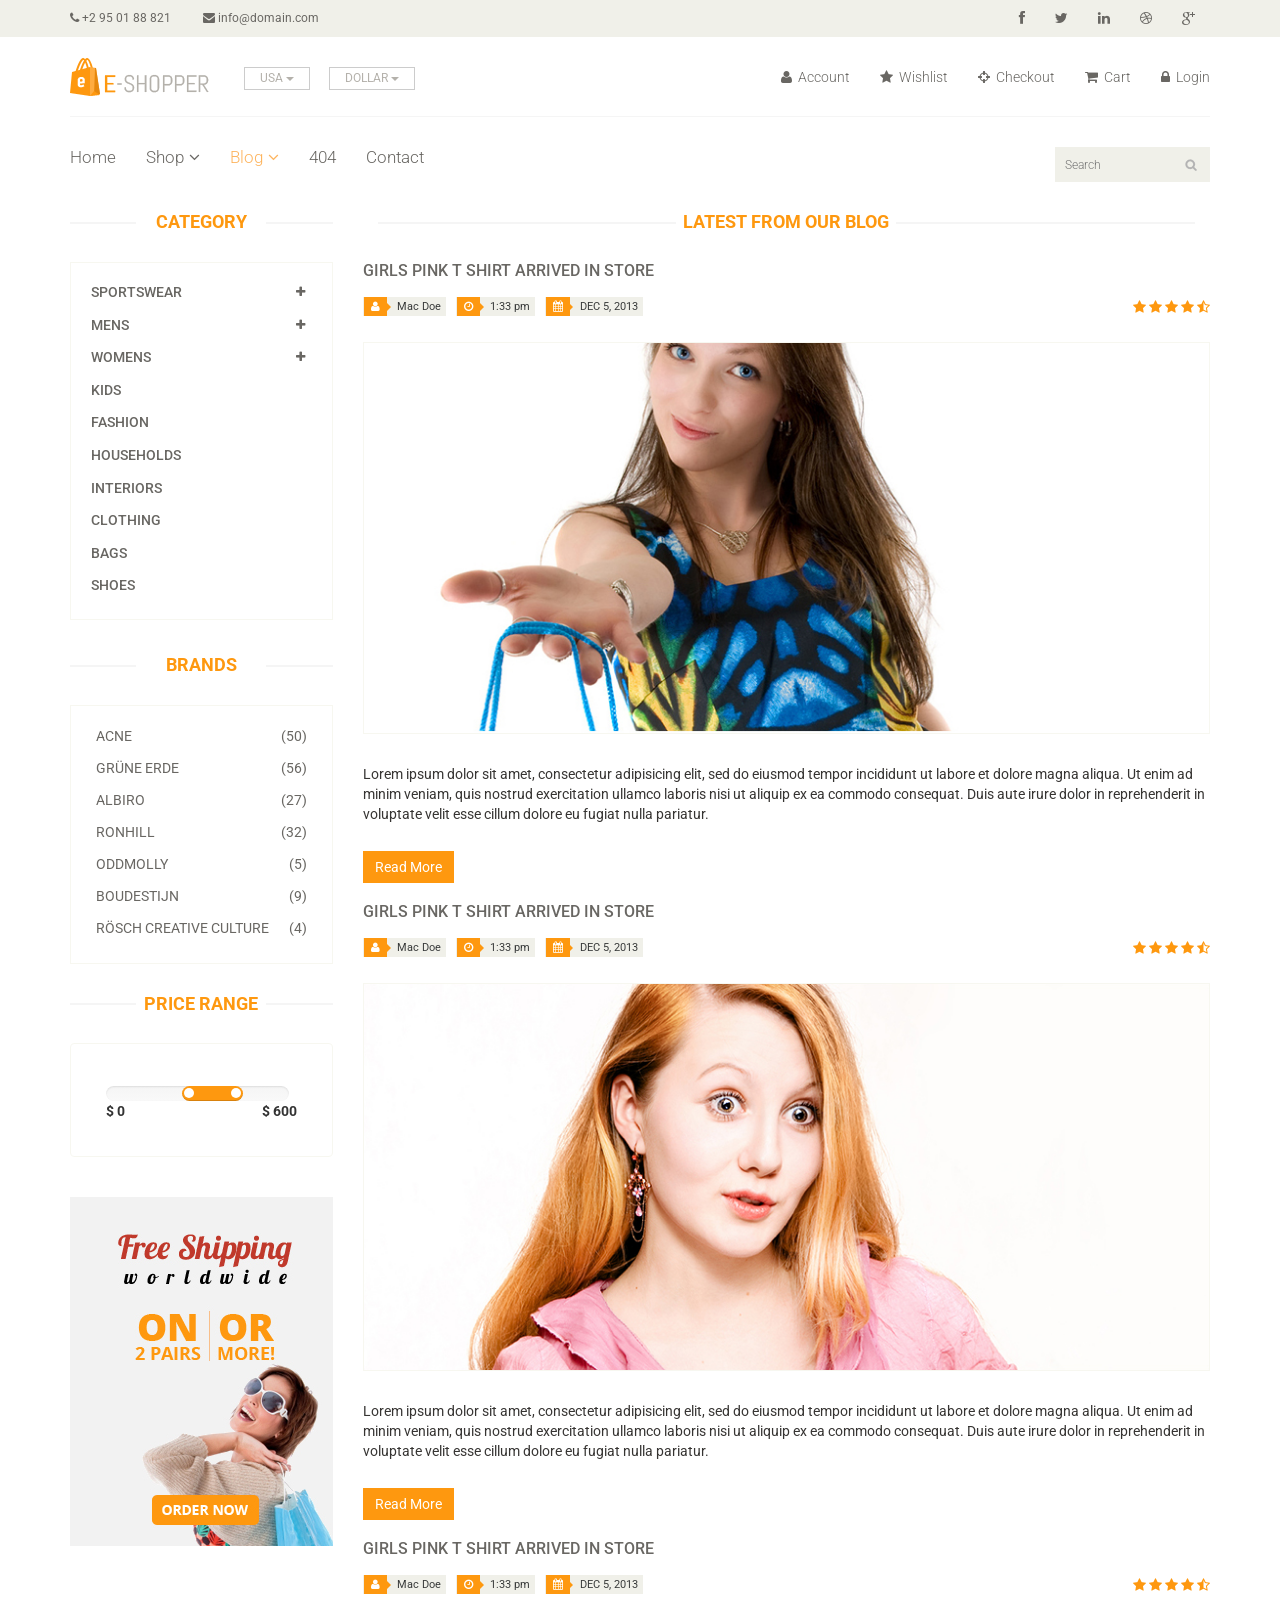
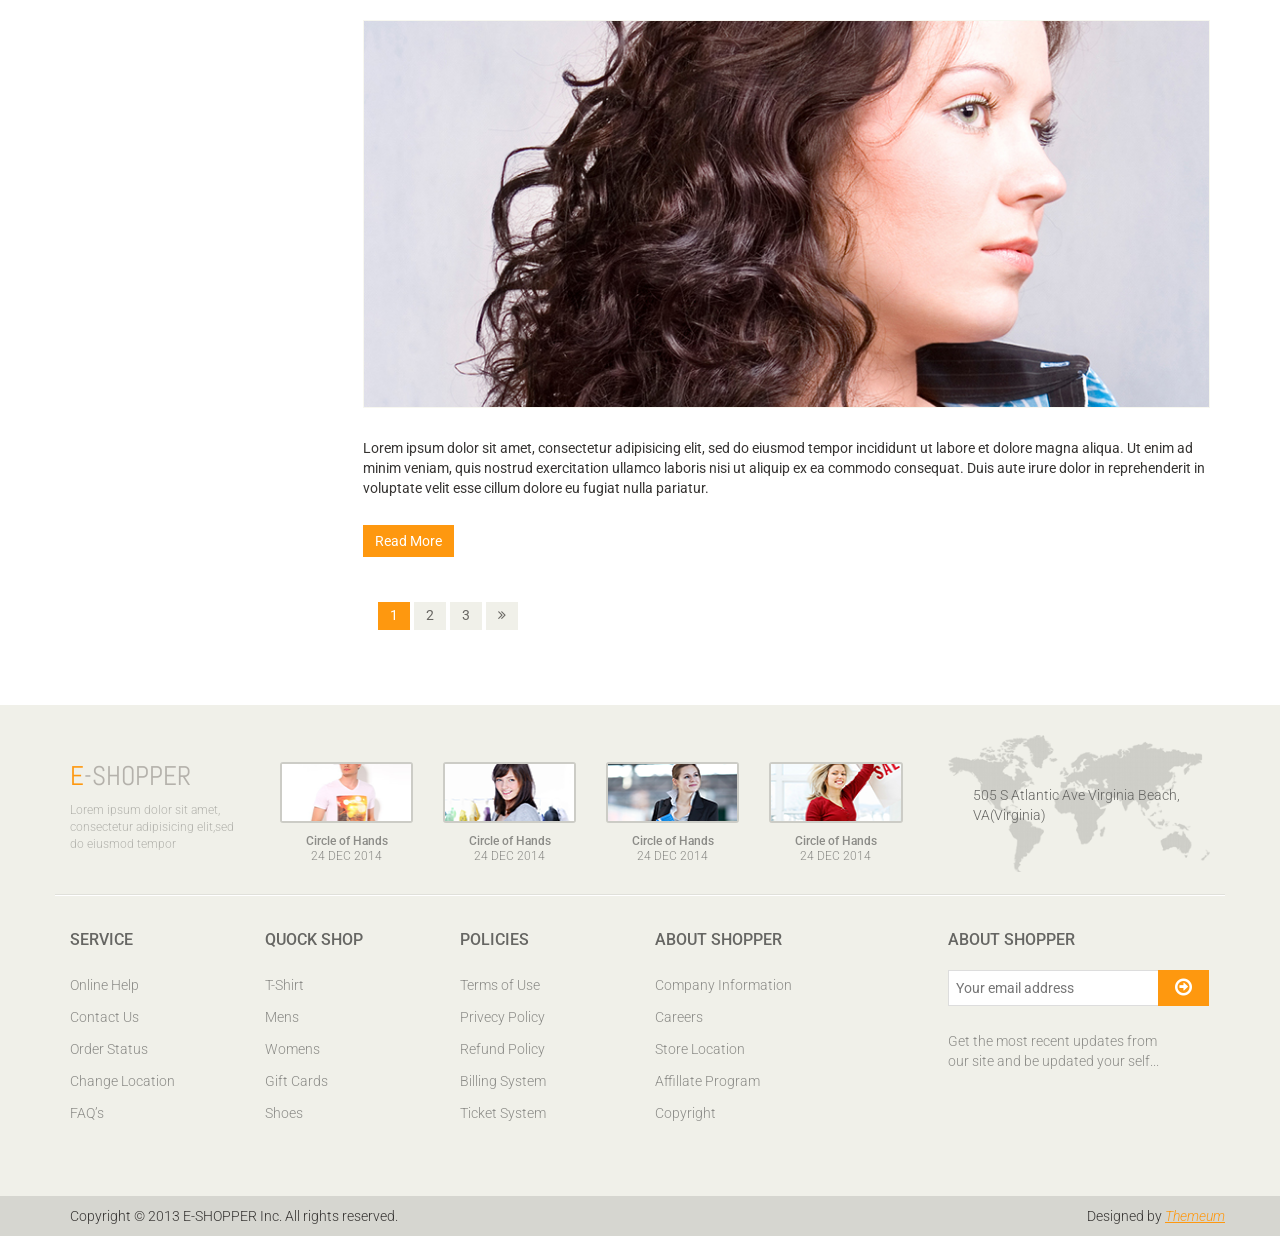
<file: Ui/WebStore/wwwroot/blog.html>
<!DOCTYPE html>
<html lang="en">
<head>
    <meta charset="utf-8">
    <meta name="viewport" content="width=device-width, initial-scale=1.0">
    <meta name="description" content="">
    <meta name="author" content="">
    <title>Blog | E-Shopper</title>
    <link href="css/bootstrap.min.css" rel="stylesheet">
    <link href="css/font-awesome.min.css" rel="stylesheet">
    <link href="css/prettyPhoto.css" rel="stylesheet">
    <link href="css/price-range.css" rel="stylesheet">
    <link href="css/animate.css" rel="stylesheet">
	<link href="css/main.css" rel="stylesheet">
	<link href="css/responsive.css" rel="stylesheet">
    <!--[if lt IE 9]>
    <script src="js/html5shiv.js"></script>
    <script src="js/respond.min.js"></script>
    <![endif]-->       
    <link rel="shortcut icon" href="images/ico/favicon.ico">
    <link rel="apple-touch-icon-precomposed" sizes="144x144" href="images/ico/apple-touch-icon-144-precomposed.png">
    <link rel="apple-touch-icon-precomposed" sizes="114x114" href="images/ico/apple-touch-icon-114-precomposed.png">
    <link rel="apple-touch-icon-precomposed" sizes="72x72" href="images/ico/apple-touch-icon-72-precomposed.png">
    <link rel="apple-touch-icon-precomposed" href="images/ico/apple-touch-icon-57-precomposed.png">
</head><!--/head-->

<body>
	<header id="header"><!--header-->
		<div class="header_top"><!--header_top-->
			<div class="container">
				<div class="row">
					<div class="col-sm-6">
						<div class="contactinfo">
							<ul class="nav nav-pills">
								<li><a href=""><i class="fa fa-phone"></i> +2 95 01 88 821</a></li>
								<li><a href=""><i class="fa fa-envelope"></i> info@domain.com</a></li>
							</ul>
						</div>
					</div>
					<div class="col-sm-6">
						<div class="social-icons pull-right">
							<ul class="nav navbar-nav">
								<li><a href=""><i class="fa fa-facebook"></i></a></li>
								<li><a href=""><i class="fa fa-twitter"></i></a></li>
								<li><a href=""><i class="fa fa-linkedin"></i></a></li>
								<li><a href=""><i class="fa fa-dribbble"></i></a></li>
								<li><a href=""><i class="fa fa-google-plus"></i></a></li>
							</ul>
						</div>
					</div>
				</div>
			</div>
		</div><!--/header_top-->
		
		<div class="header-middle"><!--header-middle-->
			<div class="container">
				<div class="row">
					<div class="col-sm-4">
						<div class="logo pull-left">
							<a href="index.html"><img src="images/home/logo.png" alt="" /></a>
						</div>
						<div class="btn-group pull-right">
							<div class="btn-group">
								<button type="button" class="btn btn-default dropdown-toggle usa" data-toggle="dropdown">
									USA
									<span class="caret"></span>
								</button>
								<ul class="dropdown-menu">
									<li><a href="">Canada</a></li>
									<li><a href="">UK</a></li>
								</ul>
							</div>
							
							<div class="btn-group">
								<button type="button" class="btn btn-default dropdown-toggle usa" data-toggle="dropdown">
									DOLLAR
									<span class="caret"></span>
								</button>
								<ul class="dropdown-menu">
									<li><a href="">Canadian Dollar</a></li>
									<li><a href="">Pound</a></li>
								</ul>
							</div>
						</div>
					</div>
					<div class="col-sm-8">
						<div class="shop-menu pull-right">
							<ul class="nav navbar-nav">
								<li><a href=""><i class="fa fa-user"></i> Account</a></li>
								<li><a href=""><i class="fa fa-star"></i> Wishlist</a></li>
								<li><a href="checkout.html"><i class="fa fa-crosshairs"></i> Checkout</a></li>
								<li><a href="cart.html"><i class="fa fa-shopping-cart"></i> Cart</a></li>
								<li><a href="login.html"><i class="fa fa-lock"></i> Login</a></li>
							</ul>
						</div>
					</div>
				</div>
			</div>
		</div><!--/header-middle-->
	
		<div class="header-bottom"><!--header-bottom-->
			<div class="container">
				<div class="row">
					<div class="col-sm-9">
						<div class="navbar-header">
							<button type="button" class="navbar-toggle" data-toggle="collapse" data-target=".navbar-collapse">
								<span class="sr-only">Toggle navigation</span>
								<span class="icon-bar"></span>
								<span class="icon-bar"></span>
								<span class="icon-bar"></span>
							</button>
						</div>
						<div class="mainmenu pull-left">
							<ul class="nav navbar-nav collapse navbar-collapse">
								<li><a href="index.html">Home</a></li>
								<li class="dropdown"><a href="#">Shop<i class="fa fa-angle-down"></i></a>
                                    <ul role="menu" class="sub-menu">
                                        <li><a href="shop.html">Products</a></li>
										<li><a href="product-details.html">Product Details</a></li> 
										<li><a href="checkout.html">Checkout</a></li> 
										<li><a href="cart.html">Cart</a></li> 
										<li><a href="login.html">Login</a></li> 
                                    </ul>
                                </li> 
								<li class="dropdown"><a href="#" class="active">Blog<i class="fa fa-angle-down"></i></a>
                                    <ul role="menu" class="sub-menu">
                                        <li><a href="blog.html" class="active">Blog List</a></li>
										<li><a href="blog-single.html">Blog Single</a></li>
                                    </ul>
                                </li> 
								<li><a href="404.html">404</a></li>
								<li><a href="contact-us.html">Contact</a></li>
							</ul>
						</div>
					</div>
					<div class="col-sm-3">
						<div class="search_box pull-right">
							<input type="text" placeholder="Search"/>
						</div>
					</div>
				</div>
			</div>
		</div><!--/header-bottom-->
	</header><!--/header-->
	
	<section>
		<div class="container">
			<div class="row">
				<div class="col-sm-3">
					<div class="left-sidebar">
						<h2>Category</h2>
						<div class="panel-group category-products" id="accordian"><!--category-productsr-->
							<div class="panel panel-default">
								<div class="panel-heading">
									<h4 class="panel-title">
										<a data-toggle="collapse" data-parent="#accordian" href="#sportswear">
											<span class="badge pull-right"><i class="fa fa-plus"></i></span>
											Sportswear
										</a>
									</h4>
								</div>
								<div id="sportswear" class="panel-collapse collapse">
									<div class="panel-body">
										<ul>
											<li><a href="">Nike </a></li>
											<li><a href="">Under Armour </a></li>
											<li><a href="">Adidas </a></li>
											<li><a href="">Puma</a></li>
											<li><a href="">ASICS </a></li>
										</ul>
									</div>
								</div>
							</div>
							<div class="panel panel-default">
								<div class="panel-heading">
									<h4 class="panel-title">
										<a data-toggle="collapse" data-parent="#accordian" href="#mens">
											<span class="badge pull-right"><i class="fa fa-plus"></i></span>
											Mens
										</a>
									</h4>
								</div>
								<div id="mens" class="panel-collapse collapse">
									<div class="panel-body">
										<ul>
											<li><a href="">Fendi</a></li>
											<li><a href="">Guess</a></li>
											<li><a href="">Valentino</a></li>
											<li><a href="">Dior</a></li>
											<li><a href="">Versace</a></li>
											<li><a href="">Armani</a></li>
											<li><a href="">Prada</a></li>
											<li><a href="">Dolce and Gabbana</a></li>
											<li><a href="">Chanel</a></li>
											<li><a href="">Gucci</a></li>
										</ul>
									</div>
								</div>
							</div>
							
							<div class="panel panel-default">
								<div class="panel-heading">
									<h4 class="panel-title">
										<a data-toggle="collapse" data-parent="#accordian" href="#womens">
											<span class="badge pull-right"><i class="fa fa-plus"></i></span>
											Womens
										</a>
									</h4>
								</div>
								<div id="womens" class="panel-collapse collapse">
									<div class="panel-body">
										<ul>
											<li><a href="">Fendi</a></li>
											<li><a href="">Guess</a></li>
											<li><a href="">Valentino</a></li>
											<li><a href="">Dior</a></li>
											<li><a href="">Versace</a></li>
										</ul>
									</div>
								</div>
							</div>
							<div class="panel panel-default">
								<div class="panel-heading">
									<h4 class="panel-title"><a href="#">Kids</a></h4>
								</div>
							</div>
							<div class="panel panel-default">
								<div class="panel-heading">
									<h4 class="panel-title"><a href="#">Fashion</a></h4>
								</div>
							</div>
							<div class="panel panel-default">
								<div class="panel-heading">
									<h4 class="panel-title"><a href="#">Households</a></h4>
								</div>
							</div>
							<div class="panel panel-default">
								<div class="panel-heading">
									<h4 class="panel-title"><a href="#">Interiors</a></h4>
								</div>
							</div>
							<div class="panel panel-default">
								<div class="panel-heading">
									<h4 class="panel-title"><a href="#">Clothing</a></h4>
								</div>
							</div>
							<div class="panel panel-default">
								<div class="panel-heading">
									<h4 class="panel-title"><a href="#">Bags</a></h4>
								</div>
							</div>
							<div class="panel panel-default">
								<div class="panel-heading">
									<h4 class="panel-title"><a href="#">Shoes</a></h4>
								</div>
							</div>
						</div><!--/category-products-->
					
						<div class="brands_products"><!--brands_products-->
							<h2>Brands</h2>
							<div class="brands-name">
								<ul class="nav nav-pills nav-stacked">
									<li><a href=""> <span class="pull-right">(50)</span>Acne</a></li>
									<li><a href=""> <span class="pull-right">(56)</span>Grüne Erde</a></li>
									<li><a href=""> <span class="pull-right">(27)</span>Albiro</a></li>
									<li><a href=""> <span class="pull-right">(32)</span>Ronhill</a></li>
									<li><a href=""> <span class="pull-right">(5)</span>Oddmolly</a></li>
									<li><a href=""> <span class="pull-right">(9)</span>Boudestijn</a></li>
									<li><a href=""> <span class="pull-right">(4)</span>Rösch creative culture</a></li>
								</ul>
							</div>
						</div><!--/brands_products-->
						
						<div class="price-range"><!--price-range-->
							<h2>Price Range</h2>
							<div class="well">
								 <input type="text" class="span2" value="" data-slider-min="0" data-slider-max="600" data-slider-step="5" data-slider-value="[250,450]" id="sl2" ><br />
								 <b>$ 0</b> <b class="pull-right">$ 600</b>
							</div>
						</div><!--/price-range-->
						
						<div class="shipping text-center"><!--shipping-->
							<img src="images/home/shipping.jpg" alt="" />
						</div><!--/shipping-->
					</div>
				</div>
				<div class="col-sm-9">
					<div class="blog-post-area">
						<h2 class="title text-center">Latest From our Blog</h2>
						<div class="single-blog-post">
							<h3>Girls Pink T Shirt arrived in store</h3>
							<div class="post-meta">
								<ul>
									<li><i class="fa fa-user"></i> Mac Doe</li>
									<li><i class="fa fa-clock-o"></i> 1:33 pm</li>
									<li><i class="fa fa-calendar"></i> DEC 5, 2013</li>
								</ul>
								<span>
										<i class="fa fa-star"></i>
										<i class="fa fa-star"></i>
										<i class="fa fa-star"></i>
										<i class="fa fa-star"></i>
										<i class="fa fa-star-half-o"></i>
								</span>
							</div>
							<a href="">
								<img src="images/blog/blog-one.jpg" alt="">
							</a>
							<p>Lorem ipsum dolor sit amet, consectetur adipisicing elit, sed do eiusmod tempor incididunt ut labore et dolore magna aliqua. Ut enim ad minim veniam, quis nostrud exercitation ullamco laboris nisi ut aliquip ex ea commodo consequat. Duis aute irure dolor in reprehenderit in voluptate velit esse cillum dolore eu fugiat nulla pariatur.</p>
							<a  class="btn btn-primary" href="">Read More</a>
						</div>
						<div class="single-blog-post">
							<h3>Girls Pink T Shirt arrived in store</h3>
							<div class="post-meta">
								<ul>
									<li><i class="fa fa-user"></i> Mac Doe</li>
									<li><i class="fa fa-clock-o"></i> 1:33 pm</li>
									<li><i class="fa fa-calendar"></i> DEC 5, 2013</li>
								</ul>
								<span>
									<i class="fa fa-star"></i>
									<i class="fa fa-star"></i>
									<i class="fa fa-star"></i>
									<i class="fa fa-star"></i>
									<i class="fa fa-star-half-o"></i>
								</span>
							</div>
							<a href="">
								<img src="images/blog/blog-two.jpg" alt="">
							</a>
							<p>Lorem ipsum dolor sit amet, consectetur adipisicing elit, sed do eiusmod tempor incididunt ut labore et dolore magna aliqua. Ut enim ad minim veniam, quis nostrud exercitation ullamco laboris nisi ut aliquip ex ea commodo consequat. Duis aute irure dolor in reprehenderit in voluptate velit esse cillum dolore eu fugiat nulla pariatur.</p>
							<a  class="btn btn-primary" href="">Read More</a>
						</div>
						<div class="single-blog-post">
							<h3>Girls Pink T Shirt arrived in store</h3>
							<div class="post-meta">
								<ul>
									<li><i class="fa fa-user"></i> Mac Doe</li>
									<li><i class="fa fa-clock-o"></i> 1:33 pm</li>
									<li><i class="fa fa-calendar"></i> DEC 5, 2013</li>
								</ul>
								<span>
									<i class="fa fa-star"></i>
									<i class="fa fa-star"></i>
									<i class="fa fa-star"></i>
									<i class="fa fa-star"></i>
									<i class="fa fa-star-half-o"></i>
								</span>
							</div>
							<a href="">
								<img src="images/blog/blog-three.jpg" alt="">
							</a>
							<p>Lorem ipsum dolor sit amet, consectetur adipisicing elit, sed do eiusmod tempor incididunt ut labore et dolore magna aliqua. Ut enim ad minim veniam, quis nostrud exercitation ullamco laboris nisi ut aliquip ex ea commodo consequat. Duis aute irure dolor in reprehenderit in voluptate velit esse cillum dolore eu fugiat nulla pariatur.</p>
							<a  class="btn btn-primary" href="">Read More</a>
						</div>
						<div class="pagination-area">
							<ul class="pagination">
								<li><a href="" class="active">1</a></li>
								<li><a href="">2</a></li>
								<li><a href="">3</a></li>
								<li><a href=""><i class="fa fa-angle-double-right"></i></a></li>
							</ul>
						</div>
					</div>
				</div>
			</div>
		</div>
	</section>
	
	<footer id="footer"><!--Footer-->
		<div class="footer-top">
			<div class="container">
				<div class="row">
					<div class="col-sm-2">
						<div class="companyinfo">
							<h2><span>e</span>-shopper</h2>
							<p>Lorem ipsum dolor sit amet, consectetur adipisicing elit,sed do eiusmod tempor</p>
						</div>
					</div>
					<div class="col-sm-7">
						<div class="col-sm-3">
							<div class="video-gallery text-center">
								<a href="#">
									<div class="iframe-img">
										<img src="images/home/iframe1.png" alt="" />
									</div>
									<div class="overlay-icon">
										<i class="fa fa-play-circle-o"></i>
									</div>
								</a>
								<p>Circle of Hands</p>
								<h2>24 DEC 2014</h2>
							</div>
						</div>
						
						<div class="col-sm-3">
							<div class="video-gallery text-center">
								<a href="#">
									<div class="iframe-img">
										<img src="images/home/iframe2.png" alt="" />
									</div>
									<div class="overlay-icon">
										<i class="fa fa-play-circle-o"></i>
									</div>
								</a>
								<p>Circle of Hands</p>
								<h2>24 DEC 2014</h2>
							</div>
						</div>
						
						<div class="col-sm-3">
							<div class="video-gallery text-center">
								<a href="#">
									<div class="iframe-img">
										<img src="images/home/iframe3.png" alt="" />
									</div>
									<div class="overlay-icon">
										<i class="fa fa-play-circle-o"></i>
									</div>
								</a>
								<p>Circle of Hands</p>
								<h2>24 DEC 2014</h2>
							</div>
						</div>
						
						<div class="col-sm-3">
							<div class="video-gallery text-center">
								<a href="#">
									<div class="iframe-img">
										<img src="images/home/iframe4.png" alt="" />
									</div>
									<div class="overlay-icon">
										<i class="fa fa-play-circle-o"></i>
									</div>
								</a>
								<p>Circle of Hands</p>
								<h2>24 DEC 2014</h2>
							</div>
						</div>
					</div>
					<div class="col-sm-3">
						<div class="address">
							<img src="images/home/map.png" alt="" />
							<p>505 S Atlantic Ave Virginia Beach, VA(Virginia)</p>
						</div>
					</div>
				</div>
			</div>
		</div>
		
		<div class="footer-widget">
			<div class="container">
				<div class="row">
					<div class="col-sm-2">
						<div class="single-widget">
							<h2>Service</h2>
							<ul class="nav nav-pills nav-stacked">
								<li><a href="">Online Help</a></li>
								<li><a href="">Contact Us</a></li>
								<li><a href="">Order Status</a></li>
								<li><a href="">Change Location</a></li>
								<li><a href="">FAQ’s</a></li>
							</ul>
						</div>
					</div>
					<div class="col-sm-2">
						<div class="single-widget">
							<h2>Quock Shop</h2>
							<ul class="nav nav-pills nav-stacked">
								<li><a href="">T-Shirt</a></li>
								<li><a href="">Mens</a></li>
								<li><a href="">Womens</a></li>
								<li><a href="">Gift Cards</a></li>
								<li><a href="">Shoes</a></li>
							</ul>
						</div>
					</div>
					<div class="col-sm-2">
						<div class="single-widget">
							<h2>Policies</h2>
							<ul class="nav nav-pills nav-stacked">
								<li><a href="">Terms of Use</a></li>
								<li><a href="">Privecy Policy</a></li>
								<li><a href="">Refund Policy</a></li>
								<li><a href="">Billing System</a></li>
								<li><a href="">Ticket System</a></li>
							</ul>
						</div>
					</div>
					<div class="col-sm-2">
						<div class="single-widget">
							<h2>About Shopper</h2>
							<ul class="nav nav-pills nav-stacked">
								<li><a href="">Company Information</a></li>
								<li><a href="">Careers</a></li>
								<li><a href="">Store Location</a></li>
								<li><a href="">Affillate Program</a></li>
								<li><a href="">Copyright</a></li>
							</ul>
						</div>
					</div>
					<div class="col-sm-3 col-sm-offset-1">
						<div class="single-widget">
							<h2>About Shopper</h2>
							<form action="#" class="searchform">
								<input type="text" placeholder="Your email address" />
								<button type="submit" class="btn btn-default"><i class="fa fa-arrow-circle-o-right"></i></button>
								<p>Get the most recent updates from <br />our site and be updated your self...</p>
							</form>
						</div>
					</div>
					
				</div>
			</div>
		</div>
		
		<div class="footer-bottom">
			<div class="container">
				<div class="row">
					<p class="pull-left">Copyright © 2013 E-SHOPPER Inc. All rights reserved.</p>
					<p class="pull-right">Designed by <span><a target="_blank" href="http://www.themeum.com">Themeum</a></span></p>
				</div>
			</div>
		</div>
		
	</footer><!--/Footer-->
	

  
    <script src="js/jquery.js"></script>
	<script src="js/price-range.js"></script>
	<script src="js/jquery.scrollUp.min.js"></script>
	<script src="js/bootstrap.min.js"></script>
    <script src="js/jquery.prettyPhoto.js"></script>
    <script src="js/main.js"></script>
</body>
</html>
</file>
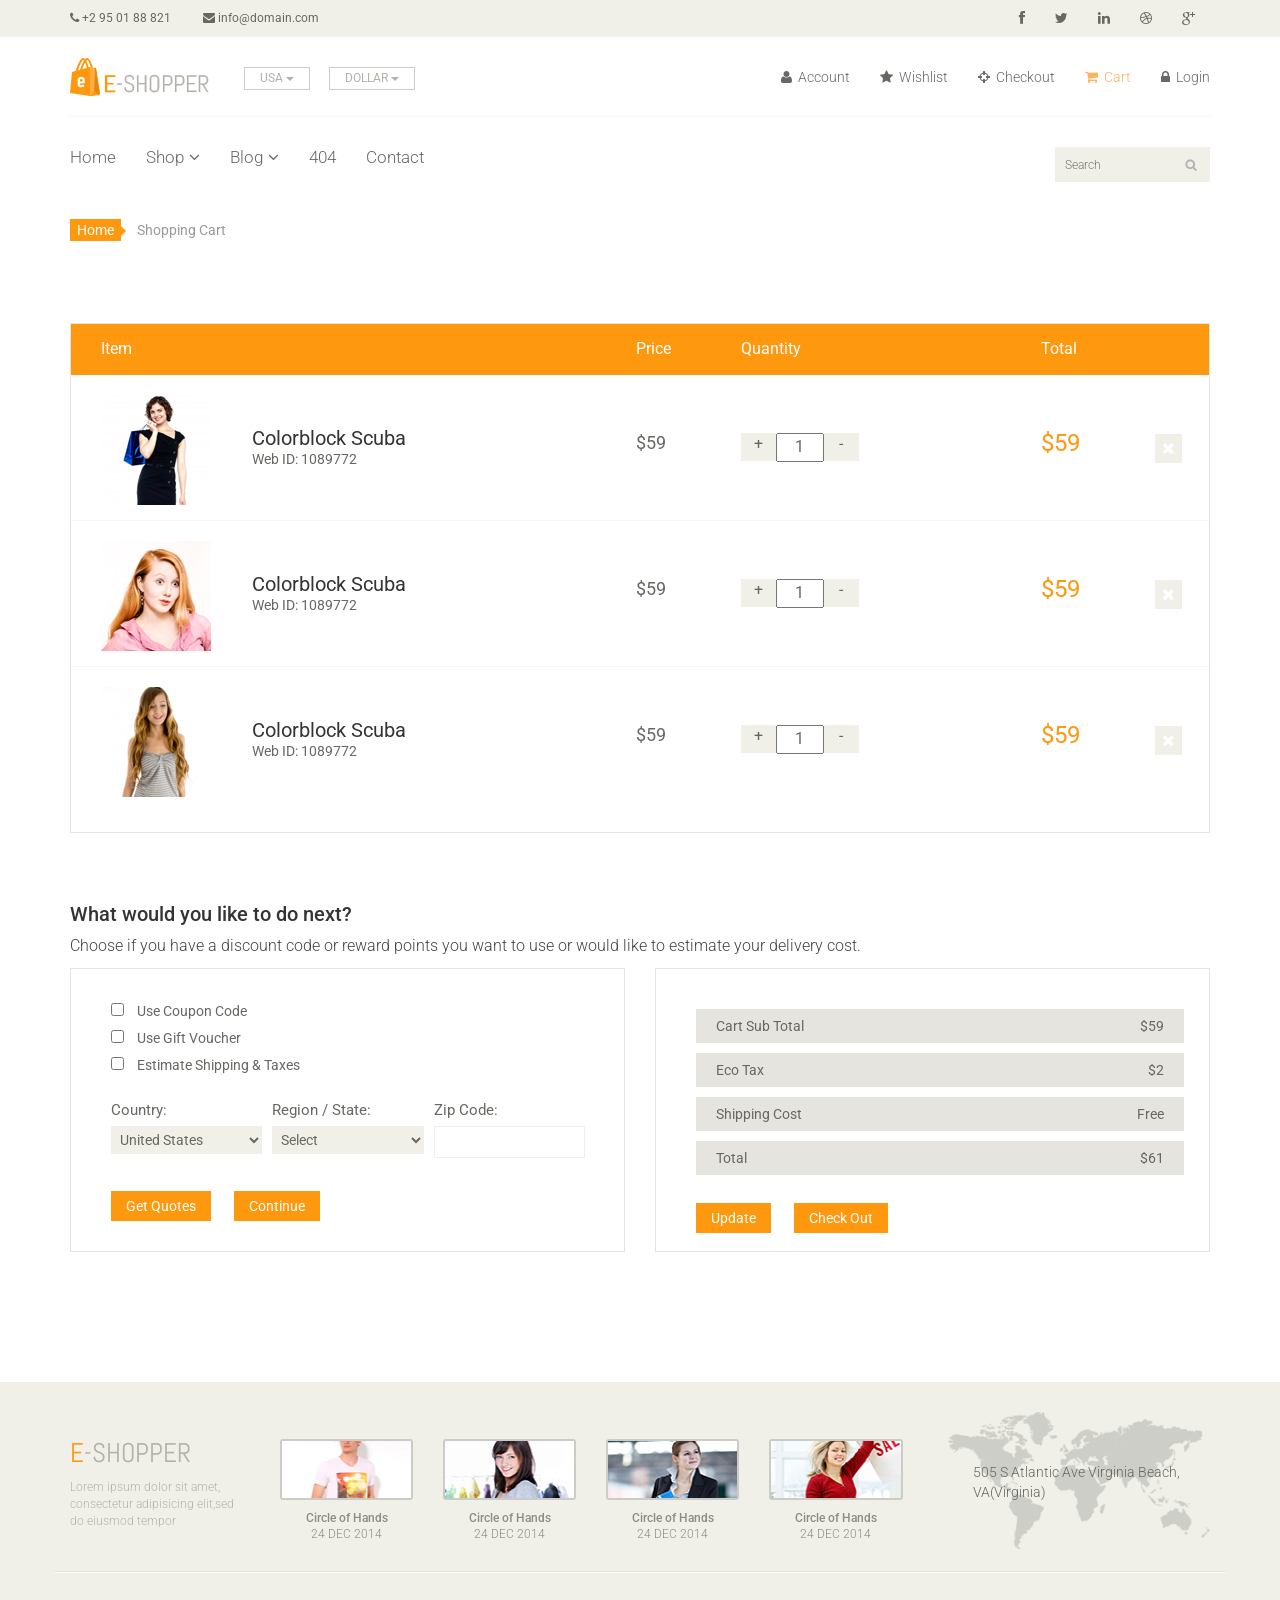
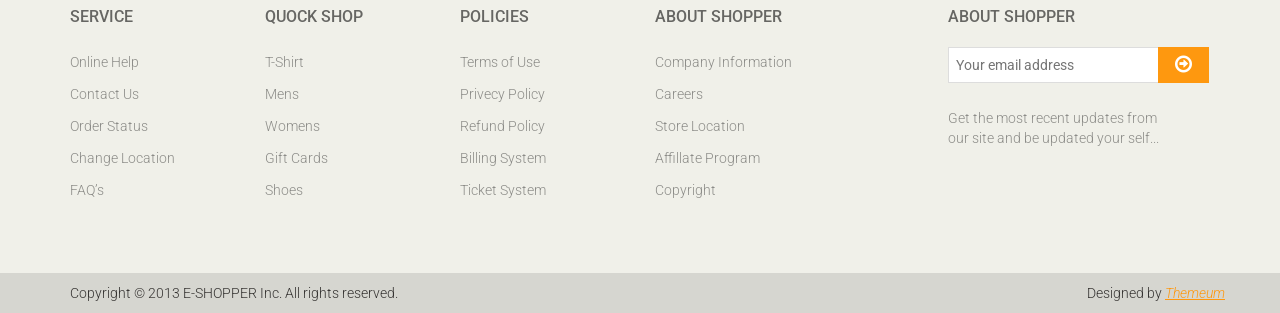
<file: Ui/WebStore/wwwroot/cart.html>
<!DOCTYPE html>
<html lang="en">
<head>
    <meta charset="utf-8">
    <meta name="viewport" content="width=device-width, initial-scale=1.0">
    <meta name="description" content="">
    <meta name="author" content="">
    <title>Cart | E-Shopper</title>
    <link href="css/bootstrap.min.css" rel="stylesheet">
    <link href="css/font-awesome.min.css" rel="stylesheet">
    <link href="css/prettyPhoto.css" rel="stylesheet">
    <link href="css/price-range.css" rel="stylesheet">
    <link href="css/animate.css" rel="stylesheet">
	<link href="css/main.css" rel="stylesheet">
	<link href="css/responsive.css" rel="stylesheet">
    <!--[if lt IE 9]>
    <script src="js/html5shiv.js"></script>
    <script src="js/respond.min.js"></script>
    <![endif]-->       
    <link rel="shortcut icon" href="images/ico/favicon.ico">
    <link rel="apple-touch-icon-precomposed" sizes="144x144" href="images/ico/apple-touch-icon-144-precomposed.png">
    <link rel="apple-touch-icon-precomposed" sizes="114x114" href="images/ico/apple-touch-icon-114-precomposed.png">
    <link rel="apple-touch-icon-precomposed" sizes="72x72" href="images/ico/apple-touch-icon-72-precomposed.png">
    <link rel="apple-touch-icon-precomposed" href="images/ico/apple-touch-icon-57-precomposed.png">
</head><!--/head-->

<body>
	<header id="header"><!--header-->
		<div class="header_top"><!--header_top-->
			<div class="container">
				<div class="row">
					<div class="col-sm-6">
						<div class="contactinfo">
							<ul class="nav nav-pills">
								<li><a href=""><i class="fa fa-phone"></i> +2 95 01 88 821</a></li>
								<li><a href=""><i class="fa fa-envelope"></i> info@domain.com</a></li>
							</ul>
						</div>
					</div>
					<div class="col-sm-6">
						<div class="social-icons pull-right">
							<ul class="nav navbar-nav">
								<li><a href=""><i class="fa fa-facebook"></i></a></li>
								<li><a href=""><i class="fa fa-twitter"></i></a></li>
								<li><a href=""><i class="fa fa-linkedin"></i></a></li>
								<li><a href=""><i class="fa fa-dribbble"></i></a></li>
								<li><a href=""><i class="fa fa-google-plus"></i></a></li>
							</ul>
						</div>
					</div>
				</div>
			</div>
		</div><!--/header_top-->
		
		<div class="header-middle"><!--header-middle-->
			<div class="container">
				<div class="row">
					<div class="col-sm-4">
						<div class="logo pull-left">
							<a href="index.html"><img src="images/home/logo.png" alt="" /></a>
						</div>
						<div class="btn-group pull-right">
							<div class="btn-group">
								<button type="button" class="btn btn-default dropdown-toggle usa" data-toggle="dropdown">
									USA
									<span class="caret"></span>
								</button>
								<ul class="dropdown-menu">
									<li><a href="">Canada</a></li>
									<li><a href="">UK</a></li>
								</ul>
							</div>
							
							<div class="btn-group">
								<button type="button" class="btn btn-default dropdown-toggle usa" data-toggle="dropdown">
									DOLLAR
									<span class="caret"></span>
								</button>
								<ul class="dropdown-menu">
									<li><a href="">Canadian Dollar</a></li>
									<li><a href="">Pound</a></li>
								</ul>
							</div>
						</div>
					</div>
					<div class="col-sm-8">
						<div class="shop-menu pull-right">
							<ul class="nav navbar-nav">
								<li><a href=""><i class="fa fa-user"></i> Account</a></li>
								<li><a href=""><i class="fa fa-star"></i> Wishlist</a></li>
								<li><a href="checkout.html"><i class="fa fa-crosshairs"></i> Checkout</a></li>
								<li><a href="cart.html" class="active"><i class="fa fa-shopping-cart"></i> Cart</a></li>
								<li><a href="login.html"><i class="fa fa-lock"></i> Login</a></li>
							</ul>
						</div>
					</div>
				</div>
			</div>
		</div><!--/header-middle-->
	
		<div class="header-bottom"><!--header-bottom-->
			<div class="container">
				<div class="row">
					<div class="col-sm-9">
						<div class="navbar-header">
							<button type="button" class="navbar-toggle" data-toggle="collapse" data-target=".navbar-collapse">
								<span class="sr-only">Toggle navigation</span>
								<span class="icon-bar"></span>
								<span class="icon-bar"></span>
								<span class="icon-bar"></span>
							</button>
						</div>
						<div class="mainmenu pull-left">
							<ul class="nav navbar-nav collapse navbar-collapse">
								<li><a href="index.html">Home</a></li>
								<li class="dropdown"><a href="#">Shop<i class="fa fa-angle-down"></i></a>
                                    <ul role="menu" class="sub-menu">
                                        <li><a href="shop.html">Products</a></li>
										<li><a href="product-details.html">Product Details</a></li> 
										<li><a href="checkout.html">Checkout</a></li> 
										<li><a href="cart.html" class="active">Cart</a></li> 
										<li><a href="login.html">Login</a></li> 
                                    </ul>
                                </li> 
								<li class="dropdown"><a href="#">Blog<i class="fa fa-angle-down"></i></a>
                                    <ul role="menu" class="sub-menu">
                                        <li><a href="blog.html">Blog List</a></li>
										<li><a href="blog-single.html">Blog Single</a></li>
                                    </ul>
                                </li> 
								<li><a href="404.html">404</a></li>
								<li><a href="contact-us.html">Contact</a></li>
							</ul>
						</div>
					</div>
					<div class="col-sm-3">
						<div class="search_box pull-right">
							<input type="text" placeholder="Search"/>
						</div>
					</div>
				</div>
			</div>
		</div><!--/header-bottom-->
	</header><!--/header-->

	<section id="cart_items">
		<div class="container">
			<div class="breadcrumbs">
				<ol class="breadcrumb">
				  <li><a href="#">Home</a></li>
				  <li class="active">Shopping Cart</li>
				</ol>
			</div>
			<div class="table-responsive cart_info">
				<table class="table table-condensed">
					<thead>
						<tr class="cart_menu">
							<td class="image">Item</td>
							<td class="description"></td>
							<td class="price">Price</td>
							<td class="quantity">Quantity</td>
							<td class="total">Total</td>
							<td></td>
						</tr>
					</thead>
					<tbody>
						<tr>
							<td class="cart_product">
								<a href=""><img src="images/cart/one.png" alt=""></a>
							</td>
							<td class="cart_description">
								<h4><a href="">Colorblock Scuba</a></h4>
								<p>Web ID: 1089772</p>
							</td>
							<td class="cart_price">
								<p>$59</p>
							</td>
							<td class="cart_quantity">
								<div class="cart_quantity_button">
									<a class="cart_quantity_up" href=""> + </a>
									<input class="cart_quantity_input" type="text" name="quantity" value="1" autocomplete="off" size="2">
									<a class="cart_quantity_down" href=""> - </a>
								</div>
							</td>
							<td class="cart_total">
								<p class="cart_total_price">$59</p>
							</td>
							<td class="cart_delete">
								<a class="cart_quantity_delete" href=""><i class="fa fa-times"></i></a>
							</td>
						</tr>

						<tr>
							<td class="cart_product">
								<a href=""><img src="images/cart/two.png" alt=""></a>
							</td>
							<td class="cart_description">
								<h4><a href="">Colorblock Scuba</a></h4>
								<p>Web ID: 1089772</p>
							</td>
							<td class="cart_price">
								<p>$59</p>
							</td>
							<td class="cart_quantity">
								<div class="cart_quantity_button">
									<a class="cart_quantity_up" href=""> + </a>
									<input class="cart_quantity_input" type="text" name="quantity" value="1" autocomplete="off" size="2">
									<a class="cart_quantity_down" href=""> - </a>
								</div>
							</td>
							<td class="cart_total">
								<p class="cart_total_price">$59</p>
							</td>
							<td class="cart_delete">
								<a class="cart_quantity_delete" href=""><i class="fa fa-times"></i></a>
							</td>
						</tr>
						<tr>
							<td class="cart_product">
								<a href=""><img src="images/cart/three.png" alt=""></a>
							</td>
							<td class="cart_description">
								<h4><a href="">Colorblock Scuba</a></h4>
								<p>Web ID: 1089772</p>
							</td>
							<td class="cart_price">
								<p>$59</p>
							</td>
							<td class="cart_quantity">
								<div class="cart_quantity_button">
									<a class="cart_quantity_up" href=""> + </a>
									<input class="cart_quantity_input" type="text" name="quantity" value="1" autocomplete="off" size="2">
									<a class="cart_quantity_down" href=""> - </a>
								</div>
							</td>
							<td class="cart_total">
								<p class="cart_total_price">$59</p>
							</td>
							<td class="cart_delete">
								<a class="cart_quantity_delete" href=""><i class="fa fa-times"></i></a>
							</td>
						</tr>
					</tbody>
				</table>
			</div>
		</div>
	</section> <!--/#cart_items-->

	<section id="do_action">
		<div class="container">
			<div class="heading">
				<h3>What would you like to do next?</h3>
				<p>Choose if you have a discount code or reward points you want to use or would like to estimate your delivery cost.</p>
			</div>
			<div class="row">
				<div class="col-sm-6">
					<div class="chose_area">
						<ul class="user_option">
							<li>
								<input type="checkbox">
								<label>Use Coupon Code</label>
							</li>
							<li>
								<input type="checkbox">
								<label>Use Gift Voucher</label>
							</li>
							<li>
								<input type="checkbox">
								<label>Estimate Shipping & Taxes</label>
							</li>
						</ul>
						<ul class="user_info">
							<li class="single_field">
								<label>Country:</label>
								<select>
									<option>United States</option>
									<option>Bangladesh</option>
									<option>UK</option>
									<option>India</option>
									<option>Pakistan</option>
									<option>Ucrane</option>
									<option>Canada</option>
									<option>Dubai</option>
								</select>
								
							</li>
							<li class="single_field">
								<label>Region / State:</label>
								<select>
									<option>Select</option>
									<option>Dhaka</option>
									<option>London</option>
									<option>Dillih</option>
									<option>Lahore</option>
									<option>Alaska</option>
									<option>Canada</option>
									<option>Dubai</option>
								</select>
							
							</li>
							<li class="single_field zip-field">
								<label>Zip Code:</label>
								<input type="text">
							</li>
						</ul>
						<a class="btn btn-default update" href="">Get Quotes</a>
						<a class="btn btn-default check_out" href="">Continue</a>
					</div>
				</div>
				<div class="col-sm-6">
					<div class="total_area">
						<ul>
							<li>Cart Sub Total <span>$59</span></li>
							<li>Eco Tax <span>$2</span></li>
							<li>Shipping Cost <span>Free</span></li>
							<li>Total <span>$61</span></li>
						</ul>
							<a class="btn btn-default update" href="">Update</a>
							<a class="btn btn-default check_out" href="">Check Out</a>
					</div>
				</div>
			</div>
		</div>
	</section><!--/#do_action-->

	<footer id="footer"><!--Footer-->
		<div class="footer-top">
			<div class="container">
				<div class="row">
					<div class="col-sm-2">
						<div class="companyinfo">
							<h2><span>e</span>-shopper</h2>
							<p>Lorem ipsum dolor sit amet, consectetur adipisicing elit,sed do eiusmod tempor</p>
						</div>
					</div>
					<div class="col-sm-7">
						<div class="col-sm-3">
							<div class="video-gallery text-center">
								<a href="#">
									<div class="iframe-img">
										<img src="images/home/iframe1.png" alt="" />
									</div>
									<div class="overlay-icon">
										<i class="fa fa-play-circle-o"></i>
									</div>
								</a>
								<p>Circle of Hands</p>
								<h2>24 DEC 2014</h2>
							</div>
						</div>
						
						<div class="col-sm-3">
							<div class="video-gallery text-center">
								<a href="#">
									<div class="iframe-img">
										<img src="images/home/iframe2.png" alt="" />
									</div>
									<div class="overlay-icon">
										<i class="fa fa-play-circle-o"></i>
									</div>
								</a>
								<p>Circle of Hands</p>
								<h2>24 DEC 2014</h2>
							</div>
						</div>
						
						<div class="col-sm-3">
							<div class="video-gallery text-center">
								<a href="#">
									<div class="iframe-img">
										<img src="images/home/iframe3.png" alt="" />
									</div>
									<div class="overlay-icon">
										<i class="fa fa-play-circle-o"></i>
									</div>
								</a>
								<p>Circle of Hands</p>
								<h2>24 DEC 2014</h2>
							</div>
						</div>
						
						<div class="col-sm-3">
							<div class="video-gallery text-center">
								<a href="#">
									<div class="iframe-img">
										<img src="images/home/iframe4.png" alt="" />
									</div>
									<div class="overlay-icon">
										<i class="fa fa-play-circle-o"></i>
									</div>
								</a>
								<p>Circle of Hands</p>
								<h2>24 DEC 2014</h2>
							</div>
						</div>
					</div>
					<div class="col-sm-3">
						<div class="address">
							<img src="images/home/map.png" alt="" />
							<p>505 S Atlantic Ave Virginia Beach, VA(Virginia)</p>
						</div>
					</div>
				</div>
			</div>
		</div>
		
		<div class="footer-widget">
			<div class="container">
				<div class="row">
					<div class="col-sm-2">
						<div class="single-widget">
							<h2>Service</h2>
							<ul class="nav nav-pills nav-stacked">
								<li><a href="">Online Help</a></li>
								<li><a href="">Contact Us</a></li>
								<li><a href="">Order Status</a></li>
								<li><a href="">Change Location</a></li>
								<li><a href="">FAQ’s</a></li>
							</ul>
						</div>
					</div>
					<div class="col-sm-2">
						<div class="single-widget">
							<h2>Quock Shop</h2>
							<ul class="nav nav-pills nav-stacked">
								<li><a href="">T-Shirt</a></li>
								<li><a href="">Mens</a></li>
								<li><a href="">Womens</a></li>
								<li><a href="">Gift Cards</a></li>
								<li><a href="">Shoes</a></li>
							</ul>
						</div>
					</div>
					<div class="col-sm-2">
						<div class="single-widget">
							<h2>Policies</h2>
							<ul class="nav nav-pills nav-stacked">
								<li><a href="">Terms of Use</a></li>
								<li><a href="">Privecy Policy</a></li>
								<li><a href="">Refund Policy</a></li>
								<li><a href="">Billing System</a></li>
								<li><a href="">Ticket System</a></li>
							</ul>
						</div>
					</div>
					<div class="col-sm-2">
						<div class="single-widget">
							<h2>About Shopper</h2>
							<ul class="nav nav-pills nav-stacked">
								<li><a href="">Company Information</a></li>
								<li><a href="">Careers</a></li>
								<li><a href="">Store Location</a></li>
								<li><a href="">Affillate Program</a></li>
								<li><a href="">Copyright</a></li>
							</ul>
						</div>
					</div>
					<div class="col-sm-3 col-sm-offset-1">
						<div class="single-widget">
							<h2>About Shopper</h2>
							<form action="#" class="searchform">
								<input type="text" placeholder="Your email address" />
								<button type="submit" class="btn btn-default"><i class="fa fa-arrow-circle-o-right"></i></button>
								<p>Get the most recent updates from <br />our site and be updated your self...</p>
							</form>
						</div>
					</div>
					
				</div>
			</div>
		</div>
		
		<div class="footer-bottom">
			<div class="container">
				<div class="row">
					<p class="pull-left">Copyright © 2013 E-SHOPPER Inc. All rights reserved.</p>
					<p class="pull-right">Designed by <span><a target="_blank" href="http://www.themeum.com">Themeum</a></span></p>
				</div>
			</div>
		</div>
		
	</footer><!--/Footer-->
	


    <script src="js/jquery.js"></script>
	<script src="js/bootstrap.min.js"></script>
	<script src="js/jquery.scrollUp.min.js"></script>
    <script src="js/jquery.prettyPhoto.js"></script>
    <script src="js/main.js"></script>
</body>
</html>
</file>
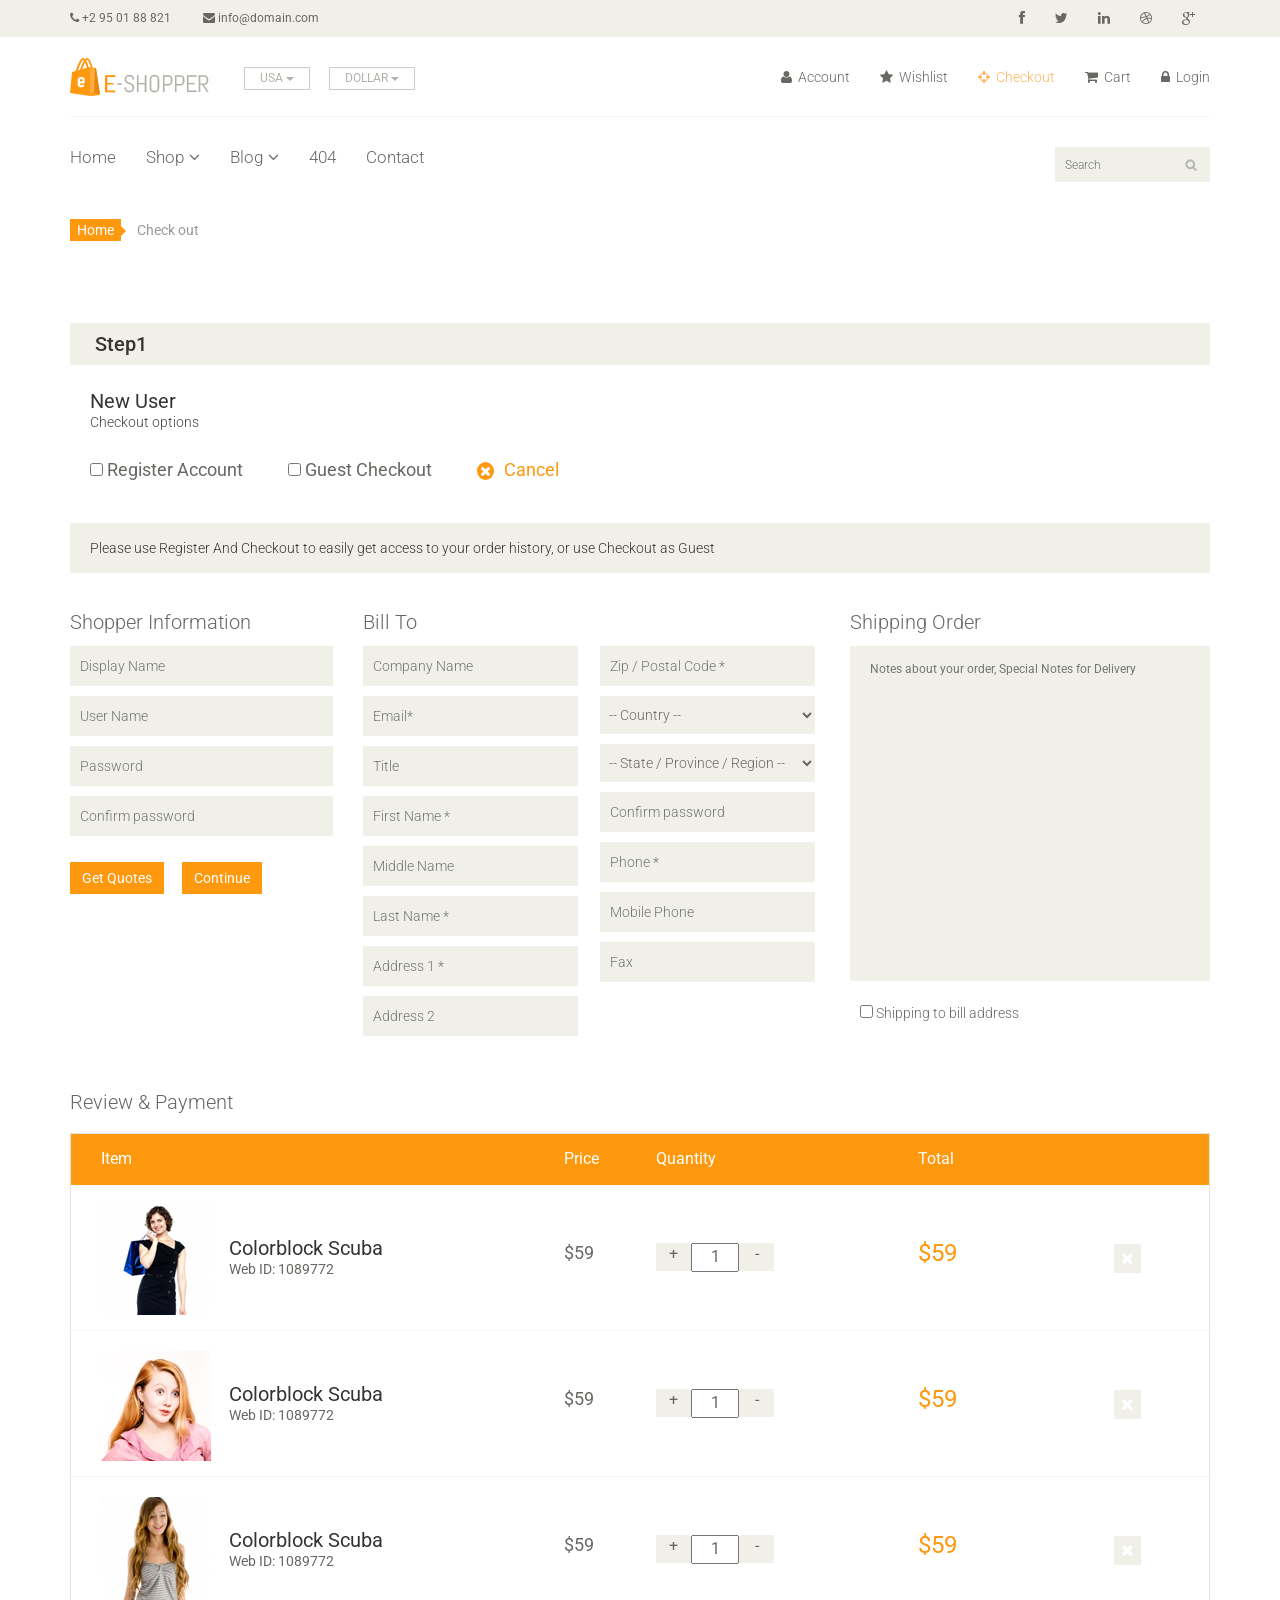
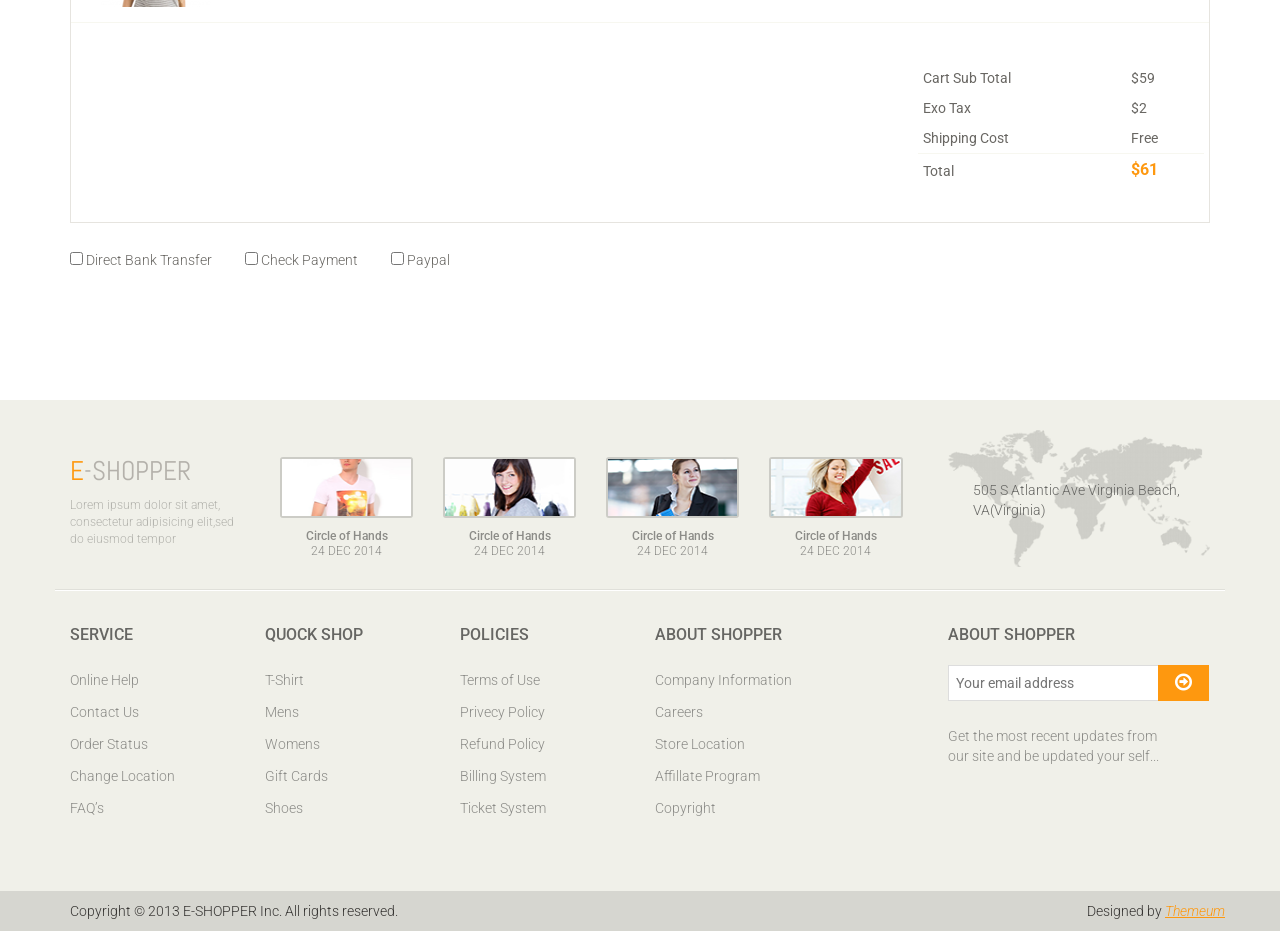
<file: Ui/WebStore/wwwroot/checkout.html>
<!DOCTYPE html>
<html lang="en">
<head>
    <meta charset="utf-8">
    <meta name="viewport" content="width=device-width, initial-scale=1.0">
    <meta name="description" content="">
    <meta name="author" content="">
    <title>Checkout | E-Shopper</title>
    <link href="css/bootstrap.min.css" rel="stylesheet">
    <link href="css/font-awesome.min.css" rel="stylesheet">
    <link href="css/prettyPhoto.css" rel="stylesheet">
    <link href="css/price-range.css" rel="stylesheet">
    <link href="css/animate.css" rel="stylesheet">
	<link href="css/main.css" rel="stylesheet">
	<link href="css/responsive.css" rel="stylesheet">
    <!--[if lt IE 9]>
    <script src="js/html5shiv.js"></script>
    <script src="js/respond.min.js"></script>
    <![endif]-->       
    <link rel="shortcut icon" href="images/ico/favicon.ico">
    <link rel="apple-touch-icon-precomposed" sizes="144x144" href="images/ico/apple-touch-icon-144-precomposed.png">
    <link rel="apple-touch-icon-precomposed" sizes="114x114" href="images/ico/apple-touch-icon-114-precomposed.png">
    <link rel="apple-touch-icon-precomposed" sizes="72x72" href="images/ico/apple-touch-icon-72-precomposed.png">
    <link rel="apple-touch-icon-precomposed" href="images/ico/apple-touch-icon-57-precomposed.png">
</head><!--/head-->

<body>
	<header id="header"><!--header-->
		<div class="header_top"><!--header_top-->
			<div class="container">
				<div class="row">
					<div class="col-sm-6">
						<div class="contactinfo">
							<ul class="nav nav-pills">
								<li><a href=""><i class="fa fa-phone"></i> +2 95 01 88 821</a></li>
								<li><a href=""><i class="fa fa-envelope"></i> info@domain.com</a></li>
							</ul>
						</div>
					</div>
					<div class="col-sm-6">
						<div class="social-icons pull-right">
							<ul class="nav navbar-nav">
								<li><a href=""><i class="fa fa-facebook"></i></a></li>
								<li><a href=""><i class="fa fa-twitter"></i></a></li>
								<li><a href=""><i class="fa fa-linkedin"></i></a></li>
								<li><a href=""><i class="fa fa-dribbble"></i></a></li>
								<li><a href=""><i class="fa fa-google-plus"></i></a></li>
							</ul>
						</div>
					</div>
				</div>
			</div>
		</div><!--/header_top-->
		
		<div class="header-middle"><!--header-middle-->
			<div class="container">
				<div class="row">
					<div class="col-sm-4">
						<div class="logo pull-left">
							<a href="index.html"><img src="images/home/logo.png" alt="" /></a>
						</div>
						<div class="btn-group pull-right">
							<div class="btn-group">
								<button type="button" class="btn btn-default dropdown-toggle usa" data-toggle="dropdown">
									USA
									<span class="caret"></span>
								</button>
								<ul class="dropdown-menu">
									<li><a href="">Canada</a></li>
									<li><a href="">UK</a></li>
								</ul>
							</div>
							
							<div class="btn-group">
								<button type="button" class="btn btn-default dropdown-toggle usa" data-toggle="dropdown">
									DOLLAR
									<span class="caret"></span>
								</button>
								<ul class="dropdown-menu">
									<li><a href="">Canadian Dollar</a></li>
									<li><a href="">Pound</a></li>
								</ul>
							</div>
						</div>
					</div>
					<div class="col-sm-8">
						<div class="shop-menu pull-right">
							<ul class="nav navbar-nav">
								<li><a href=""><i class="fa fa-user"></i> Account</a></li>
								<li><a href=""><i class="fa fa-star"></i> Wishlist</a></li>
								<li><a href="checkout.html" class="active"><i class="fa fa-crosshairs"></i> Checkout</a></li>
								<li><a href="cart.html"><i class="fa fa-shopping-cart"></i> Cart</a></li>
								<li><a href="login.html"><i class="fa fa-lock"></i> Login</a></li>
							</ul>
						</div>
					</div>
				</div>
			</div>
		</div><!--/header-middle-->
	
		<div class="header-bottom"><!--header-bottom-->
			<div class="container">
				<div class="row">
					<div class="col-sm-9">
						<div class="navbar-header">
							<button type="button" class="navbar-toggle" data-toggle="collapse" data-target=".navbar-collapse">
								<span class="sr-only">Toggle navigation</span>
								<span class="icon-bar"></span>
								<span class="icon-bar"></span>
								<span class="icon-bar"></span>
							</button>
						</div>
						<div class="mainmenu pull-left">
							<ul class="nav navbar-nav collapse navbar-collapse">
								<li><a href="index.html">Home</a></li>
								<li class="dropdown"><a href="#">Shop<i class="fa fa-angle-down"></i></a>
                                    <ul role="menu" class="sub-menu">
                                        <li><a href="shop.html">Products</a></li>
										<li><a href="product-details.html">Product Details</a></li> 
										<li><a href="checkout.html" class="active">Checkout</a></li> 
										<li><a href="cart.html">Cart</a></li> 
										<li><a href="login.html">Login</a></li> 
                                    </ul>
                                </li> 
								<li class="dropdown"><a href="#">Blog<i class="fa fa-angle-down"></i></a>
                                    <ul role="menu" class="sub-menu">
                                        <li><a href="blog.html">Blog List</a></li>
										<li><a href="blog-single.html">Blog Single</a></li>
                                    </ul>
                                </li> 
								<li><a href="404.html">404</a></li>
								<li><a href="contact-us.html">Contact</a></li>
							</ul>
						</div>
					</div>
					<div class="col-sm-3">
						<div class="search_box pull-right">
							<input type="text" placeholder="Search"/>
						</div>
					</div>
				</div>
			</div>
		</div><!--/header-bottom-->
	</header><!--/header-->

	<section id="cart_items">
		<div class="container">
			<div class="breadcrumbs">
				<ol class="breadcrumb">
				  <li><a href="#">Home</a></li>
				  <li class="active">Check out</li>
				</ol>
			</div><!--/breadcrums-->

			<div class="step-one">
				<h2 class="heading">Step1</h2>
			</div>
			<div class="checkout-options">
				<h3>New User</h3>
				<p>Checkout options</p>
				<ul class="nav">
					<li>
						<label><input type="checkbox"> Register Account</label>
					</li>
					<li>
						<label><input type="checkbox"> Guest Checkout</label>
					</li>
					<li>
						<a href=""><i class="fa fa-times"></i>Cancel</a>
					</li>
				</ul>
			</div><!--/checkout-options-->

			<div class="register-req">
				<p>Please use Register And Checkout to easily get access to your order history, or use Checkout as Guest</p>
			</div><!--/register-req-->

			<div class="shopper-informations">
				<div class="row">
					<div class="col-sm-3">
						<div class="shopper-info">
							<p>Shopper Information</p>
							<form>
								<input type="text" placeholder="Display Name">
								<input type="text" placeholder="User Name">
								<input type="password" placeholder="Password">
								<input type="password" placeholder="Confirm password">
							</form>
							<a class="btn btn-primary" href="">Get Quotes</a>
							<a class="btn btn-primary" href="">Continue</a>
						</div>
					</div>
					<div class="col-sm-5 clearfix">
						<div class="bill-to">
							<p>Bill To</p>
							<div class="form-one">
								<form>
									<input type="text" placeholder="Company Name">
									<input type="text" placeholder="Email*">
									<input type="text" placeholder="Title">
									<input type="text" placeholder="First Name *">
									<input type="text" placeholder="Middle Name">
									<input type="text" placeholder="Last Name *">
									<input type="text" placeholder="Address 1 *">
									<input type="text" placeholder="Address 2">
								</form>
							</div>
							<div class="form-two">
								<form>
									<input type="text" placeholder="Zip / Postal Code *">
									<select>
										<option>-- Country --</option>
										<option>United States</option>
										<option>Bangladesh</option>
										<option>UK</option>
										<option>India</option>
										<option>Pakistan</option>
										<option>Ucrane</option>
										<option>Canada</option>
										<option>Dubai</option>
									</select>
									<select>
										<option>-- State / Province / Region --</option>
										<option>United States</option>
										<option>Bangladesh</option>
										<option>UK</option>
										<option>India</option>
										<option>Pakistan</option>
										<option>Ucrane</option>
										<option>Canada</option>
										<option>Dubai</option>
									</select>
									<input type="password" placeholder="Confirm password">
									<input type="text" placeholder="Phone *">
									<input type="text" placeholder="Mobile Phone">
									<input type="text" placeholder="Fax">
								</form>
							</div>
						</div>
					</div>
					<div class="col-sm-4">
						<div class="order-message">
							<p>Shipping Order</p>
							<textarea name="message"  placeholder="Notes about your order, Special Notes for Delivery" rows="16"></textarea>
							<label><input type="checkbox"> Shipping to bill address</label>
						</div>	
					</div>					
				</div>
			</div>
			<div class="review-payment">
				<h2>Review & Payment</h2>
			</div>

			<div class="table-responsive cart_info">
				<table class="table table-condensed">
					<thead>
						<tr class="cart_menu">
							<td class="image">Item</td>
							<td class="description"></td>
							<td class="price">Price</td>
							<td class="quantity">Quantity</td>
							<td class="total">Total</td>
							<td></td>
						</tr>
					</thead>
					<tbody>
						<tr>
							<td class="cart_product">
								<a href=""><img src="images/cart/one.png" alt=""></a>
							</td>
							<td class="cart_description">
								<h4><a href="">Colorblock Scuba</a></h4>
								<p>Web ID: 1089772</p>
							</td>
							<td class="cart_price">
								<p>$59</p>
							</td>
							<td class="cart_quantity">
								<div class="cart_quantity_button">
									<a class="cart_quantity_up" href=""> + </a>
									<input class="cart_quantity_input" type="text" name="quantity" value="1" autocomplete="off" size="2">
									<a class="cart_quantity_down" href=""> - </a>
								</div>
							</td>
							<td class="cart_total">
								<p class="cart_total_price">$59</p>
							</td>
							<td class="cart_delete">
								<a class="cart_quantity_delete" href=""><i class="fa fa-times"></i></a>
							</td>
						</tr>

						<tr>
							<td class="cart_product">
								<a href=""><img src="images/cart/two.png" alt=""></a>
							</td>
							<td class="cart_description">
								<h4><a href="">Colorblock Scuba</a></h4>
								<p>Web ID: 1089772</p>
							</td>
							<td class="cart_price">
								<p>$59</p>
							</td>
							<td class="cart_quantity">
								<div class="cart_quantity_button">
									<a class="cart_quantity_up" href=""> + </a>
									<input class="cart_quantity_input" type="text" name="quantity" value="1" autocomplete="off" size="2">
									<a class="cart_quantity_down" href=""> - </a>
								</div>
							</td>
							<td class="cart_total">
								<p class="cart_total_price">$59</p>
							</td>
							<td class="cart_delete">
								<a class="cart_quantity_delete" href=""><i class="fa fa-times"></i></a>
							</td>
						</tr>
						<tr>
							<td class="cart_product">
								<a href=""><img src="images/cart/three.png" alt=""></a>
							</td>
							<td class="cart_description">
								<h4><a href="">Colorblock Scuba</a></h4>
								<p>Web ID: 1089772</p>
							</td>
							<td class="cart_price">
								<p>$59</p>
							</td>
							<td class="cart_quantity">
								<div class="cart_quantity_button">
									<a class="cart_quantity_up" href=""> + </a>
									<input class="cart_quantity_input" type="text" name="quantity" value="1" autocomplete="off" size="2">
									<a class="cart_quantity_down" href=""> - </a>
								</div>
							</td>
							<td class="cart_total">
								<p class="cart_total_price">$59</p>
							</td>
							<td class="cart_delete">
								<a class="cart_quantity_delete" href=""><i class="fa fa-times"></i></a>
							</td>
						</tr>
						<tr>
							<td colspan="4">&nbsp;</td>
							<td colspan="2">
								<table class="table table-condensed total-result">
									<tr>
										<td>Cart Sub Total</td>
										<td>$59</td>
									</tr>
									<tr>
										<td>Exo Tax</td>
										<td>$2</td>
									</tr>
									<tr class="shipping-cost">
										<td>Shipping Cost</td>
										<td>Free</td>										
									</tr>
									<tr>
										<td>Total</td>
										<td><span>$61</span></td>
									</tr>
								</table>
							</td>
						</tr>
					</tbody>
				</table>
			</div>
			<div class="payment-options">
					<span>
						<label><input type="checkbox"> Direct Bank Transfer</label>
					</span>
					<span>
						<label><input type="checkbox"> Check Payment</label>
					</span>
					<span>
						<label><input type="checkbox"> Paypal</label>
					</span>
				</div>
		</div>
	</section> <!--/#cart_items-->

	

	<footer id="footer"><!--Footer-->
		<div class="footer-top">
			<div class="container">
				<div class="row">
					<div class="col-sm-2">
						<div class="companyinfo">
							<h2><span>e</span>-shopper</h2>
							<p>Lorem ipsum dolor sit amet, consectetur adipisicing elit,sed do eiusmod tempor</p>
						</div>
					</div>
					<div class="col-sm-7">
						<div class="col-sm-3">
							<div class="video-gallery text-center">
								<a href="#">
									<div class="iframe-img">
										<img src="images/home/iframe1.png" alt="" />
									</div>
									<div class="overlay-icon">
										<i class="fa fa-play-circle-o"></i>
									</div>
								</a>
								<p>Circle of Hands</p>
								<h2>24 DEC 2014</h2>
							</div>
						</div>
						
						<div class="col-sm-3">
							<div class="video-gallery text-center">
								<a href="#">
									<div class="iframe-img">
										<img src="images/home/iframe2.png" alt="" />
									</div>
									<div class="overlay-icon">
										<i class="fa fa-play-circle-o"></i>
									</div>
								</a>
								<p>Circle of Hands</p>
								<h2>24 DEC 2014</h2>
							</div>
						</div>
						
						<div class="col-sm-3">
							<div class="video-gallery text-center">
								<a href="#">
									<div class="iframe-img">
										<img src="images/home/iframe3.png" alt="" />
									</div>
									<div class="overlay-icon">
										<i class="fa fa-play-circle-o"></i>
									</div>
								</a>
								<p>Circle of Hands</p>
								<h2>24 DEC 2014</h2>
							</div>
						</div>
						
						<div class="col-sm-3">
							<div class="video-gallery text-center">
								<a href="#">
									<div class="iframe-img">
										<img src="images/home/iframe4.png" alt="" />
									</div>
									<div class="overlay-icon">
										<i class="fa fa-play-circle-o"></i>
									</div>
								</a>
								<p>Circle of Hands</p>
								<h2>24 DEC 2014</h2>
							</div>
						</div>
					</div>
					<div class="col-sm-3">
						<div class="address">
							<img src="images/home/map.png" alt="" />
							<p>505 S Atlantic Ave Virginia Beach, VA(Virginia)</p>
						</div>
					</div>
				</div>
			</div>
		</div>
		
		<div class="footer-widget">
			<div class="container">
				<div class="row">
					<div class="col-sm-2">
						<div class="single-widget">
							<h2>Service</h2>
							<ul class="nav nav-pills nav-stacked">
								<li><a href="">Online Help</a></li>
								<li><a href="">Contact Us</a></li>
								<li><a href="">Order Status</a></li>
								<li><a href="">Change Location</a></li>
								<li><a href="">FAQ’s</a></li>
							</ul>
						</div>
					</div>
					<div class="col-sm-2">
						<div class="single-widget">
							<h2>Quock Shop</h2>
							<ul class="nav nav-pills nav-stacked">
								<li><a href="">T-Shirt</a></li>
								<li><a href="">Mens</a></li>
								<li><a href="">Womens</a></li>
								<li><a href="">Gift Cards</a></li>
								<li><a href="">Shoes</a></li>
							</ul>
						</div>
					</div>
					<div class="col-sm-2">
						<div class="single-widget">
							<h2>Policies</h2>
							<ul class="nav nav-pills nav-stacked">
								<li><a href="">Terms of Use</a></li>
								<li><a href="">Privecy Policy</a></li>
								<li><a href="">Refund Policy</a></li>
								<li><a href="">Billing System</a></li>
								<li><a href="">Ticket System</a></li>
							</ul>
						</div>
					</div>
					<div class="col-sm-2">
						<div class="single-widget">
							<h2>About Shopper</h2>
							<ul class="nav nav-pills nav-stacked">
								<li><a href="">Company Information</a></li>
								<li><a href="">Careers</a></li>
								<li><a href="">Store Location</a></li>
								<li><a href="">Affillate Program</a></li>
								<li><a href="">Copyright</a></li>
							</ul>
						</div>
					</div>
					<div class="col-sm-3 col-sm-offset-1">
						<div class="single-widget">
							<h2>About Shopper</h2>
							<form action="#" class="searchform">
								<input type="text" placeholder="Your email address" />
								<button type="submit" class="btn btn-default"><i class="fa fa-arrow-circle-o-right"></i></button>
								<p>Get the most recent updates from <br />our site and be updated your self...</p>
							</form>
						</div>
					</div>
					
				</div>
			</div>
		</div>
		
		<div class="footer-bottom">
			<div class="container">
				<div class="row">
					<p class="pull-left">Copyright © 2013 E-SHOPPER Inc. All rights reserved.</p>
					<p class="pull-right">Designed by <span><a target="_blank" href="http://www.themeum.com">Themeum</a></span></p>
				</div>
			</div>
		</div>
		
	</footer><!--/Footer-->
	


    <script src="js/jquery.js"></script>
	<script src="js/bootstrap.min.js"></script>
    <script src="js/jquery.scrollUp.min.js"></script>
    <script src="js/jquery.prettyPhoto.js"></script>
    <script src="js/main.js"></script>
</body>
</html>
</file>
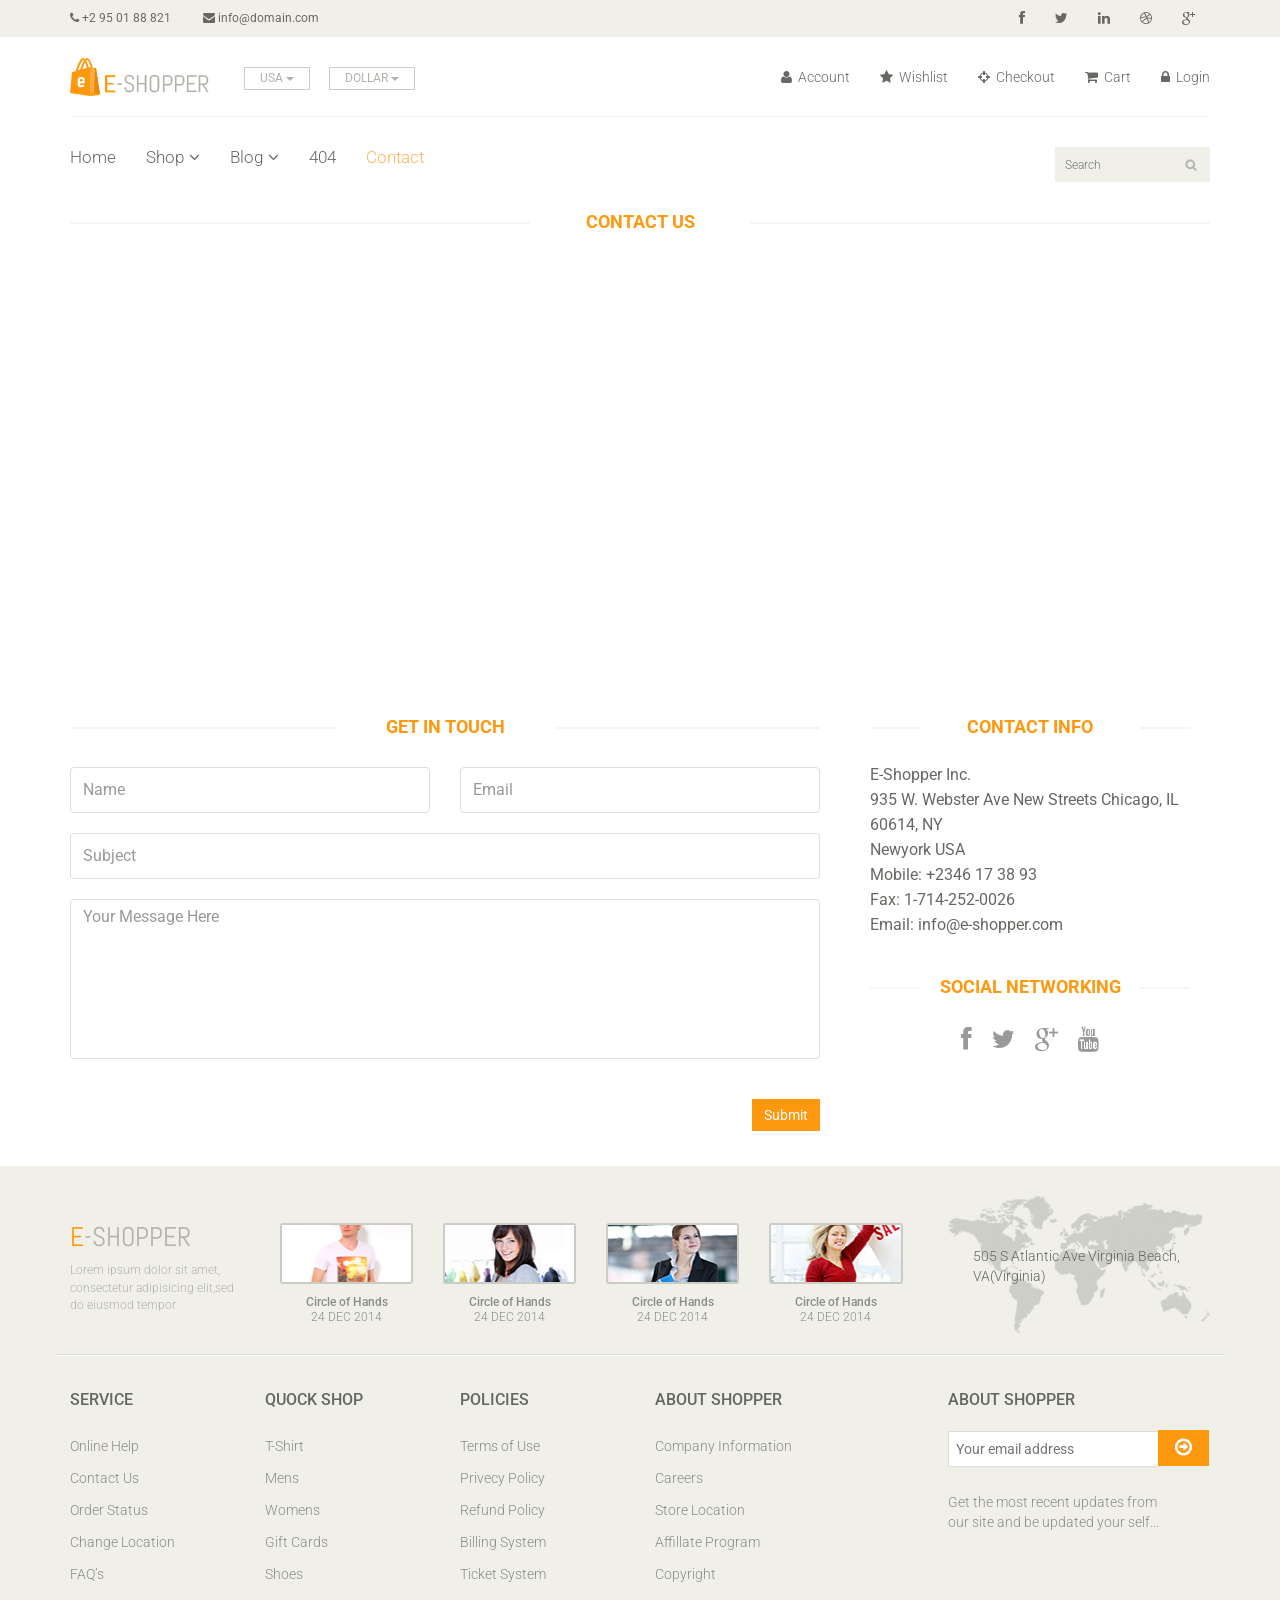
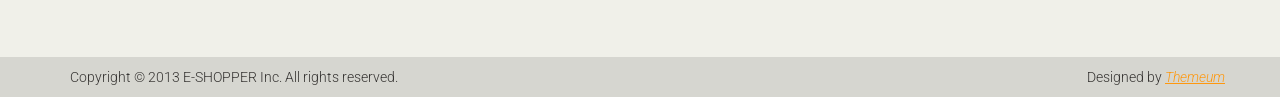
<file: Ui/WebStore/wwwroot/contact-us.html>
<!DOCTYPE html>
<html lang="en">
<head>
    <meta charset="utf-8">
    <meta name="viewport" content="width=device-width, initial-scale=1.0">
    <meta name="description" content="">
    <meta name="author" content="">
    <title>Contact | E-Shopper</title>
    <link href="css/bootstrap.min.css" rel="stylesheet">
    <link href="css/font-awesome.min.css" rel="stylesheet">
    <link href="css/prettyPhoto.css" rel="stylesheet">
    <link href="css/price-range.css" rel="stylesheet">
    <link href="css/animate.css" rel="stylesheet">
	<link href="css/main.css" rel="stylesheet">
	<link href="css/responsive.css" rel="stylesheet">
    <!--[if lt IE 9]>
    <script src="js/html5shiv.js"></script>
    <script src="js/respond.min.js"></script>
    <![endif]-->       
    <link rel="shortcut icon" href="images/ico/favicon.ico">
    <link rel="apple-touch-icon-precomposed" sizes="144x144" href="images/ico/apple-touch-icon-144-precomposed.png">
    <link rel="apple-touch-icon-precomposed" sizes="114x114" href="images/ico/apple-touch-icon-114-precomposed.png">
    <link rel="apple-touch-icon-precomposed" sizes="72x72" href="images/ico/apple-touch-icon-72-precomposed.png">
    <link rel="apple-touch-icon-precomposed" href="images/ico/apple-touch-icon-57-precomposed.png">
</head><!--/head-->

<body>
	<header id="header"><!--header-->
		<div class="header_top"><!--header_top-->
			<div class="container">
				<div class="row">
					<div class="col-sm-6">
						<div class="contactinfo">
							<ul class="nav nav-pills">
								<li><a href=""><i class="fa fa-phone"></i> +2 95 01 88 821</a></li>
								<li><a href=""><i class="fa fa-envelope"></i> info@domain.com</a></li>
							</ul>
						</div>
					</div>
					<div class="col-sm-6">
						<div class="social-icons pull-right">
							<ul class="nav navbar-nav">
								<li><a href=""><i class="fa fa-facebook"></i></a></li>
								<li><a href=""><i class="fa fa-twitter"></i></a></li>
								<li><a href=""><i class="fa fa-linkedin"></i></a></li>
								<li><a href=""><i class="fa fa-dribbble"></i></a></li>
								<li><a href=""><i class="fa fa-google-plus"></i></a></li>
							</ul>
						</div>
					</div>
				</div>
			</div>
		</div><!--/header_top-->
		
		<div class="header-middle"><!--header-middle-->
			<div class="container">
				<div class="row">
					<div class="col-sm-4">
						<div class="logo pull-left">
							<a href="index.html"><img src="images/home/logo.png" alt="" /></a>
						</div>
						<div class="btn-group pull-right">
							<div class="btn-group">
								<button type="button" class="btn btn-default dropdown-toggle usa" data-toggle="dropdown">
									USA
									<span class="caret"></span>
								</button>
								<ul class="dropdown-menu">
									<li><a href="">Canada</a></li>
									<li><a href="">UK</a></li>
								</ul>
							</div>
							
							<div class="btn-group">
								<button type="button" class="btn btn-default dropdown-toggle usa" data-toggle="dropdown">
									DOLLAR
									<span class="caret"></span>
								</button>
								<ul class="dropdown-menu">
									<li><a href="">Canadian Dollar</a></li>
									<li><a href="">Pound</a></li>
								</ul>
							</div>
						</div>
					</div>
					<div class="col-sm-8">
						<div class="shop-menu pull-right">
							<ul class="nav navbar-nav">
								<li><a href=""><i class="fa fa-user"></i> Account</a></li>
								<li><a href=""><i class="fa fa-star"></i> Wishlist</a></li>
								<li><a href="checkout.html"><i class="fa fa-crosshairs"></i> Checkout</a></li>
								<li><a href="cart.html"><i class="fa fa-shopping-cart"></i> Cart</a></li>
								<li><a href="login.html"><i class="fa fa-lock"></i> Login</a></li>
							</ul>
						</div>
					</div>
				</div>
			</div>
		</div><!--/header-middle-->
	
		<div class="header-bottom"><!--header-bottom-->
			<div class="container">
				<div class="row">
					<div class="col-sm-9">
						<div class="navbar-header">
							<button type="button" class="navbar-toggle" data-toggle="collapse" data-target=".navbar-collapse">
								<span class="sr-only">Toggle navigation</span>
								<span class="icon-bar"></span>
								<span class="icon-bar"></span>
								<span class="icon-bar"></span>
							</button>
						</div>
						<div class="mainmenu pull-left">
							<ul class="nav navbar-nav collapse navbar-collapse">
								<li><a href="index.html">Home</a></li>
								<li class="dropdown"><a href="#">Shop<i class="fa fa-angle-down"></i></a>
                                    <ul role="menu" class="sub-menu">
                                        <li><a href="shop.html">Products</a></li>
										<li><a href="product-details.html">Product Details</a></li> 
										<li><a href="checkout.html">Checkout</a></li> 
										<li><a href="cart.html">Cart</a></li> 
										<li><a href="login.html">Login</a></li> 
                                    </ul>
                                </li> 
								<li class="dropdown"><a href="#">Blog<i class="fa fa-angle-down"></i></a>
                                    <ul role="menu" class="sub-menu">
                                        <li><a href="blog.html">Blog List</a></li>
										<li><a href="blog-single.html">Blog Single</a></li>
                                    </ul>
                                </li> 
								<li><a href="404.html">404</a></li>
								<li><a href="contact-us.html" class="active">Contact</a></li>
							</ul>
						</div>
					</div>
					<div class="col-sm-3">
						<div class="search_box pull-right">
							<input type="text" placeholder="Search"/>
						</div>
					</div>
				</div>
			</div>
		</div><!--/header-bottom-->
	</header><!--/header-->
	 
	 <div id="contact-page" class="container">
    	<div class="bg">
	    	<div class="row">    		
	    		<div class="col-sm-12">    			   			
					<h2 class="title text-center">Contact <strong>Us</strong></h2>    			    				    				
					<div id="gmap" class="contact-map">
					</div>
				</div>			 		
			</div>    	
    		<div class="row">  	
	    		<div class="col-sm-8">
	    			<div class="contact-form">
	    				<h2 class="title text-center">Get In Touch</h2>
	    				<div class="status alert alert-success" style="display: none"></div>
				    	<form id="main-contact-form" class="contact-form row" name="contact-form" method="post">
				            <div class="form-group col-md-6">
				                <input type="text" name="name" class="form-control" required="required" placeholder="Name">
				            </div>
				            <div class="form-group col-md-6">
				                <input type="email" name="email" class="form-control" required="required" placeholder="Email">
				            </div>
				            <div class="form-group col-md-12">
				                <input type="text" name="subject" class="form-control" required="required" placeholder="Subject">
				            </div>
				            <div class="form-group col-md-12">
				                <textarea name="message" id="message" required="required" class="form-control" rows="8" placeholder="Your Message Here"></textarea>
				            </div>                        
				            <div class="form-group col-md-12">
				                <input type="submit" name="submit" class="btn btn-primary pull-right" value="Submit">
				            </div>
				        </form>
	    			</div>
	    		</div>
	    		<div class="col-sm-4">
	    			<div class="contact-info">
	    				<h2 class="title text-center">Contact Info</h2>
	    				<address>
	    					<p>E-Shopper Inc.</p>
							<p>935 W. Webster Ave New Streets Chicago, IL 60614, NY</p>
							<p>Newyork USA</p>
							<p>Mobile: +2346 17 38 93</p>
							<p>Fax: 1-714-252-0026</p>
							<p>Email: info@e-shopper.com</p>
	    				</address>
	    				<div class="social-networks">
	    					<h2 class="title text-center">Social Networking</h2>
							<ul>
								<li>
									<a href="#"><i class="fa fa-facebook"></i></a>
								</li>
								<li>
									<a href="#"><i class="fa fa-twitter"></i></a>
								</li>
								<li>
									<a href="#"><i class="fa fa-google-plus"></i></a>
								</li>
								<li>
									<a href="#"><i class="fa fa-youtube"></i></a>
								</li>
							</ul>
	    				</div>
	    			</div>
    			</div>    			
	    	</div>  
    	</div>	
    </div><!--/#contact-page-->
	
	<footer id="footer"><!--Footer-->
		<div class="footer-top">
			<div class="container">
				<div class="row">
					<div class="col-sm-2">
						<div class="companyinfo">
							<h2><span>e</span>-shopper</h2>
							<p>Lorem ipsum dolor sit amet, consectetur adipisicing elit,sed do eiusmod tempor</p>
						</div>
					</div>
					<div class="col-sm-7">
						<div class="col-sm-3">
							<div class="video-gallery text-center">
								<a href="#">
									<div class="iframe-img">
										<img src="images/home/iframe1.png" alt="" />
									</div>
									<div class="overlay-icon">
										<i class="fa fa-play-circle-o"></i>
									</div>
								</a>
								<p>Circle of Hands</p>
								<h2>24 DEC 2014</h2>
							</div>
						</div>
						
						<div class="col-sm-3">
							<div class="video-gallery text-center">
								<a href="#">
									<div class="iframe-img">
										<img src="images/home/iframe2.png" alt="" />
									</div>
									<div class="overlay-icon">
										<i class="fa fa-play-circle-o"></i>
									</div>
								</a>
								<p>Circle of Hands</p>
								<h2>24 DEC 2014</h2>
							</div>
						</div>
						
						<div class="col-sm-3">
							<div class="video-gallery text-center">
								<a href="#">
									<div class="iframe-img">
										<img src="images/home/iframe3.png" alt="" />
									</div>
									<div class="overlay-icon">
										<i class="fa fa-play-circle-o"></i>
									</div>
								</a>
								<p>Circle of Hands</p>
								<h2>24 DEC 2014</h2>
							</div>
						</div>
						
						<div class="col-sm-3">
							<div class="video-gallery text-center">
								<a href="#">
									<div class="iframe-img">
										<img src="images/home/iframe4.png" alt="" />
									</div>
									<div class="overlay-icon">
										<i class="fa fa-play-circle-o"></i>
									</div>
								</a>
								<p>Circle of Hands</p>
								<h2>24 DEC 2014</h2>
							</div>
						</div>
					</div>
					<div class="col-sm-3">
						<div class="address">
							<img src="images/home/map.png" alt="" />
							<p>505 S Atlantic Ave Virginia Beach, VA(Virginia)</p>
						</div>
					</div>
				</div>
			</div>
		</div>
		
		<div class="footer-widget">
			<div class="container">
				<div class="row">
					<div class="col-sm-2">
						<div class="single-widget">
							<h2>Service</h2>
							<ul class="nav nav-pills nav-stacked">
								<li><a href="">Online Help</a></li>
								<li><a href="">Contact Us</a></li>
								<li><a href="">Order Status</a></li>
								<li><a href="">Change Location</a></li>
								<li><a href="">FAQ’s</a></li>
							</ul>
						</div>
					</div>
					<div class="col-sm-2">
						<div class="single-widget">
							<h2>Quock Shop</h2>
							<ul class="nav nav-pills nav-stacked">
								<li><a href="">T-Shirt</a></li>
								<li><a href="">Mens</a></li>
								<li><a href="">Womens</a></li>
								<li><a href="">Gift Cards</a></li>
								<li><a href="">Shoes</a></li>
							</ul>
						</div>
					</div>
					<div class="col-sm-2">
						<div class="single-widget">
							<h2>Policies</h2>
							<ul class="nav nav-pills nav-stacked">
								<li><a href="">Terms of Use</a></li>
								<li><a href="">Privecy Policy</a></li>
								<li><a href="">Refund Policy</a></li>
								<li><a href="">Billing System</a></li>
								<li><a href="">Ticket System</a></li>
							</ul>
						</div>
					</div>
					<div class="col-sm-2">
						<div class="single-widget">
							<h2>About Shopper</h2>
							<ul class="nav nav-pills nav-stacked">
								<li><a href="">Company Information</a></li>
								<li><a href="">Careers</a></li>
								<li><a href="">Store Location</a></li>
								<li><a href="">Affillate Program</a></li>
								<li><a href="">Copyright</a></li>
							</ul>
						</div>
					</div>
					<div class="col-sm-3 col-sm-offset-1">
						<div class="single-widget">
							<h2>About Shopper</h2>
							<form action="#" class="searchform">
								<input type="text" placeholder="Your email address" />
								<button type="submit" class="btn btn-default"><i class="fa fa-arrow-circle-o-right"></i></button>
								<p>Get the most recent updates from <br />our site and be updated your self...</p>
							</form>
						</div>
					</div>
					
				</div>
			</div>
		</div>
		
		<div class="footer-bottom">
			<div class="container">
				<div class="row">
					<p class="pull-left">Copyright © 2013 E-SHOPPER Inc. All rights reserved.</p>
					<p class="pull-right">Designed by <span><a target="_blank" href="http://www.themeum.com">Themeum</a></span></p>
				</div>
			</div>
		</div>
		
	</footer><!--/Footer-->
	

  
    <script src="js/jquery.js"></script>
	<script src="js/bootstrap.min.js"></script>
	<script type="text/javascript" src="http://maps.google.com/maps/api/js?sensor=true"></script>
    <script type="text/javascript" src="js/gmaps.js"></script>
	<script src="js/contact.js"></script>
	<script src="js/price-range.js"></script>
    <script src="js/jquery.scrollUp.min.js"></script>
    <script src="js/jquery.prettyPhoto.js"></script>
    <script src="js/main.js"></script>
</body>
</html>
</file>
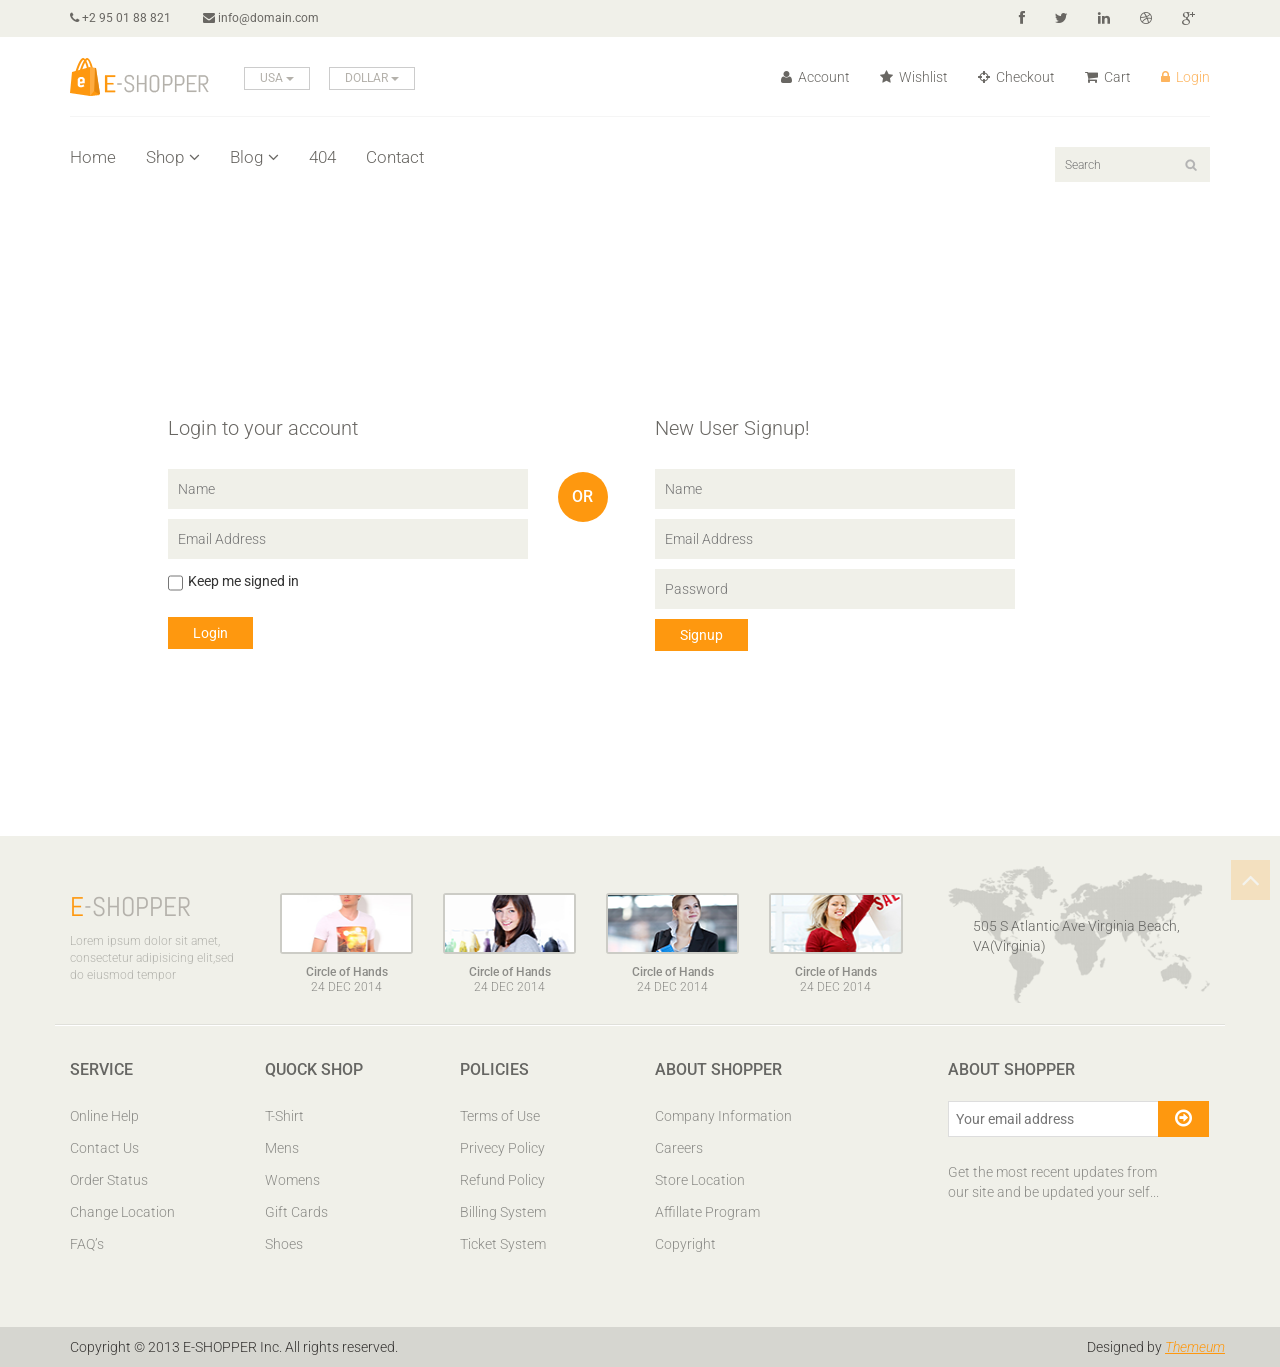
<file: Ui/WebStore/wwwroot/login.html>
<!DOCTYPE html>
<html lang="en">
<head>
    <meta charset="utf-8">
    <meta name="viewport" content="width=device-width, initial-scale=1.0">
    <meta name="description" content="">
    <meta name="author" content="">
    <title>Login | E-Shopper</title>
    <link href="css/bootstrap.min.css" rel="stylesheet">
    <link href="css/font-awesome.min.css" rel="stylesheet">
    <link href="css/prettyPhoto.css" rel="stylesheet">
    <link href="css/price-range.css" rel="stylesheet">
    <link href="css/animate.css" rel="stylesheet">
	<link href="css/main.css" rel="stylesheet">
	<link href="css/responsive.css" rel="stylesheet">
    <!--[if lt IE 9]>
    <script src="js/html5shiv.js"></script>
    <script src="js/respond.min.js"></script>
    <![endif]-->       
    <link rel="shortcut icon" href="images/ico/favicon.ico">
    <link rel="apple-touch-icon-precomposed" sizes="144x144" href="images/ico/apple-touch-icon-144-precomposed.png">
    <link rel="apple-touch-icon-precomposed" sizes="114x114" href="images/ico/apple-touch-icon-114-precomposed.png">
    <link rel="apple-touch-icon-precomposed" sizes="72x72" href="images/ico/apple-touch-icon-72-precomposed.png">
    <link rel="apple-touch-icon-precomposed" href="images/ico/apple-touch-icon-57-precomposed.png">
</head><!--/head-->

<body>
	<header id="header"><!--header-->
		<div class="header_top"><!--header_top-->
			<div class="container">
				<div class="row">
					<div class="col-sm-6">
						<div class="contactinfo">
							<ul class="nav nav-pills">
								<li><a href=""><i class="fa fa-phone"></i> +2 95 01 88 821</a></li>
								<li><a href=""><i class="fa fa-envelope"></i> info@domain.com</a></li>
							</ul>
						</div>
					</div>
					<div class="col-sm-6">
						<div class="social-icons pull-right">
							<ul class="nav navbar-nav">
								<li><a href=""><i class="fa fa-facebook"></i></a></li>
								<li><a href=""><i class="fa fa-twitter"></i></a></li>
								<li><a href=""><i class="fa fa-linkedin"></i></a></li>
								<li><a href=""><i class="fa fa-dribbble"></i></a></li>
								<li><a href=""><i class="fa fa-google-plus"></i></a></li>
							</ul>
						</div>
					</div>
				</div>
			</div>
		</div><!--/header_top-->
		
		<div class="header-middle"><!--header-middle-->
			<div class="container">
				<div class="row">
					<div class="col-sm-4">
						<div class="logo pull-left">
							<a href="index.html"><img src="images/home/logo.png" alt="" /></a>
						</div>
						<div class="btn-group pull-right">
							<div class="btn-group">
								<button type="button" class="btn btn-default dropdown-toggle usa" data-toggle="dropdown">
									USA
									<span class="caret"></span>
								</button>
								<ul class="dropdown-menu">
									<li><a href="">Canada</a></li>
									<li><a href="">UK</a></li>
								</ul>
							</div>
							
							<div class="btn-group">
								<button type="button" class="btn btn-default dropdown-toggle usa" data-toggle="dropdown">
									DOLLAR
									<span class="caret"></span>
								</button>
								<ul class="dropdown-menu">
									<li><a href="">Canadian Dollar</a></li>
									<li><a href="">Pound</a></li>
								</ul>
							</div>
						</div>
					</div>
					<div class="col-sm-8">
						<div class="shop-menu pull-right">
							<ul class="nav navbar-nav">
								<li><a href=""><i class="fa fa-user"></i> Account</a></li>
								<li><a href=""><i class="fa fa-star"></i> Wishlist</a></li>
								<li><a href="checkout.html"><i class="fa fa-crosshairs"></i> Checkout</a></li>
								<li><a href="cart.html"><i class="fa fa-shopping-cart"></i> Cart</a></li>
								<li><a href="login.html" class="active"><i class="fa fa-lock"></i> Login</a></li>
							</ul>
						</div>
					</div>
				</div>
			</div>
		</div><!--/header-middle-->
	
		<div class="header-bottom"><!--header-bottom-->
			<div class="container">
				<div class="row">
					<div class="col-sm-9">
						<div class="navbar-header">
							<button type="button" class="navbar-toggle" data-toggle="collapse" data-target=".navbar-collapse">
								<span class="sr-only">Toggle navigation</span>
								<span class="icon-bar"></span>
								<span class="icon-bar"></span>
								<span class="icon-bar"></span>
							</button>
						</div>
						<div class="mainmenu pull-left">
							<ul class="nav navbar-nav collapse navbar-collapse">
								<li><a href="index.html">Home</a></li>
								<li class="dropdown"><a href="#">Shop<i class="fa fa-angle-down"></i></a>
                                    <ul role="menu" class="sub-menu">
                                        <li><a href="shop.html">Products</a></li>
										<li><a href="product-details.html">Product Details</a></li> 
										<li><a href="checkout.html">Checkout</a></li> 
										<li><a href="cart.html">Cart</a></li> 
										<li><a href="login.html" class="active">Login</a></li> 
                                    </ul>
                                </li> 
								<li class="dropdown"><a href="#">Blog<i class="fa fa-angle-down"></i></a>
                                    <ul role="menu" class="sub-menu">
                                        <li><a href="blog.html">Blog List</a></li>
										<li><a href="blog-single.html">Blog Single</a></li>
                                    </ul>
                                </li> 
								<li><a href="404.html">404</a></li>
								<li><a href="contact-us.html">Contact</a></li>
							</ul>
						</div>
					</div>
					<div class="col-sm-3">
						<div class="search_box pull-right">
							<input type="text" placeholder="Search"/>
						</div>
					</div>
				</div>
			</div>
		</div><!--/header-bottom-->
	</header><!--/header-->
	
	<section id="form"><!--form-->
		<div class="container">
			<div class="row">
				<div class="col-sm-4 col-sm-offset-1">
					<div class="login-form"><!--login form-->
						<h2>Login to your account</h2>
						<form action="#">
							<input type="text" placeholder="Name" />
							<input type="email" placeholder="Email Address" />
							<span>
								<input type="checkbox" class="checkbox"> 
								Keep me signed in
							</span>
							<button type="submit" class="btn btn-default">Login</button>
						</form>
					</div><!--/login form-->
				</div>
				<div class="col-sm-1">
					<h2 class="or">OR</h2>
				</div>
				<div class="col-sm-4">
					<div class="signup-form"><!--sign up form-->
						<h2>New User Signup!</h2>
						<form action="#">
							<input type="text" placeholder="Name"/>
							<input type="email" placeholder="Email Address"/>
							<input type="password" placeholder="Password"/>
							<button type="submit" class="btn btn-default">Signup</button>
						</form>
					</div><!--/sign up form-->
				</div>
			</div>
		</div>
	</section><!--/form-->
	
	
	<footer id="footer"><!--Footer-->
		<div class="footer-top">
			<div class="container">
				<div class="row">
					<div class="col-sm-2">
						<div class="companyinfo">
							<h2><span>e</span>-shopper</h2>
							<p>Lorem ipsum dolor sit amet, consectetur adipisicing elit,sed do eiusmod tempor</p>
						</div>
					</div>
					<div class="col-sm-7">
						<div class="col-sm-3">
							<div class="video-gallery text-center">
								<a href="#">
									<div class="iframe-img">
										<img src="images/home/iframe1.png" alt="" />
									</div>
									<div class="overlay-icon">
										<i class="fa fa-play-circle-o"></i>
									</div>
								</a>
								<p>Circle of Hands</p>
								<h2>24 DEC 2014</h2>
							</div>
						</div>
						
						<div class="col-sm-3">
							<div class="video-gallery text-center">
								<a href="#">
									<div class="iframe-img">
										<img src="images/home/iframe2.png" alt="" />
									</div>
									<div class="overlay-icon">
										<i class="fa fa-play-circle-o"></i>
									</div>
								</a>
								<p>Circle of Hands</p>
								<h2>24 DEC 2014</h2>
							</div>
						</div>
						
						<div class="col-sm-3">
							<div class="video-gallery text-center">
								<a href="#">
									<div class="iframe-img">
										<img src="images/home/iframe3.png" alt="" />
									</div>
									<div class="overlay-icon">
										<i class="fa fa-play-circle-o"></i>
									</div>
								</a>
								<p>Circle of Hands</p>
								<h2>24 DEC 2014</h2>
							</div>
						</div>
						
						<div class="col-sm-3">
							<div class="video-gallery text-center">
								<a href="#">
									<div class="iframe-img">
										<img src="images/home/iframe4.png" alt="" />
									</div>
									<div class="overlay-icon">
										<i class="fa fa-play-circle-o"></i>
									</div>
								</a>
								<p>Circle of Hands</p>
								<h2>24 DEC 2014</h2>
							</div>
						</div>
					</div>
					<div class="col-sm-3">
						<div class="address">
							<img src="images/home/map.png" alt="" />
							<p>505 S Atlantic Ave Virginia Beach, VA(Virginia)</p>
						</div>
					</div>
				</div>
			</div>
		</div>
		
		<div class="footer-widget">
			<div class="container">
				<div class="row">
					<div class="col-sm-2">
						<div class="single-widget">
							<h2>Service</h2>
							<ul class="nav nav-pills nav-stacked">
								<li><a href="">Online Help</a></li>
								<li><a href="">Contact Us</a></li>
								<li><a href="">Order Status</a></li>
								<li><a href="">Change Location</a></li>
								<li><a href="">FAQ’s</a></li>
							</ul>
						</div>
					</div>
					<div class="col-sm-2">
						<div class="single-widget">
							<h2>Quock Shop</h2>
							<ul class="nav nav-pills nav-stacked">
								<li><a href="">T-Shirt</a></li>
								<li><a href="">Mens</a></li>
								<li><a href="">Womens</a></li>
								<li><a href="">Gift Cards</a></li>
								<li><a href="">Shoes</a></li>
							</ul>
						</div>
					</div>
					<div class="col-sm-2">
						<div class="single-widget">
							<h2>Policies</h2>
							<ul class="nav nav-pills nav-stacked">
								<li><a href="">Terms of Use</a></li>
								<li><a href="">Privecy Policy</a></li>
								<li><a href="">Refund Policy</a></li>
								<li><a href="">Billing System</a></li>
								<li><a href="">Ticket System</a></li>
							</ul>
						</div>
					</div>
					<div class="col-sm-2">
						<div class="single-widget">
							<h2>About Shopper</h2>
							<ul class="nav nav-pills nav-stacked">
								<li><a href="">Company Information</a></li>
								<li><a href="">Careers</a></li>
								<li><a href="">Store Location</a></li>
								<li><a href="">Affillate Program</a></li>
								<li><a href="">Copyright</a></li>
							</ul>
						</div>
					</div>
					<div class="col-sm-3 col-sm-offset-1">
						<div class="single-widget">
							<h2>About Shopper</h2>
							<form action="#" class="searchform">
								<input type="text" placeholder="Your email address" />
								<button type="submit" class="btn btn-default"><i class="fa fa-arrow-circle-o-right"></i></button>
								<p>Get the most recent updates from <br />our site and be updated your self...</p>
							</form>
						</div>
					</div>
					
				</div>
			</div>
		</div>
		
		<div class="footer-bottom">
			<div class="container">
				<div class="row">
					<p class="pull-left">Copyright © 2013 E-SHOPPER Inc. All rights reserved.</p>
					<p class="pull-right">Designed by <span><a target="_blank" href="http://www.themeum.com">Themeum</a></span></p>
				</div>
			</div>
		</div>
		
	</footer><!--/Footer-->
	

  
    <script src="js/jquery.js"></script>
	<script src="js/price-range.js"></script>
    <script src="js/jquery.scrollUp.min.js"></script>
	<script src="js/bootstrap.min.js"></script>
    <script src="js/jquery.prettyPhoto.js"></script>
    <script src="js/main.js"></script>
</body>
</html>
</file>
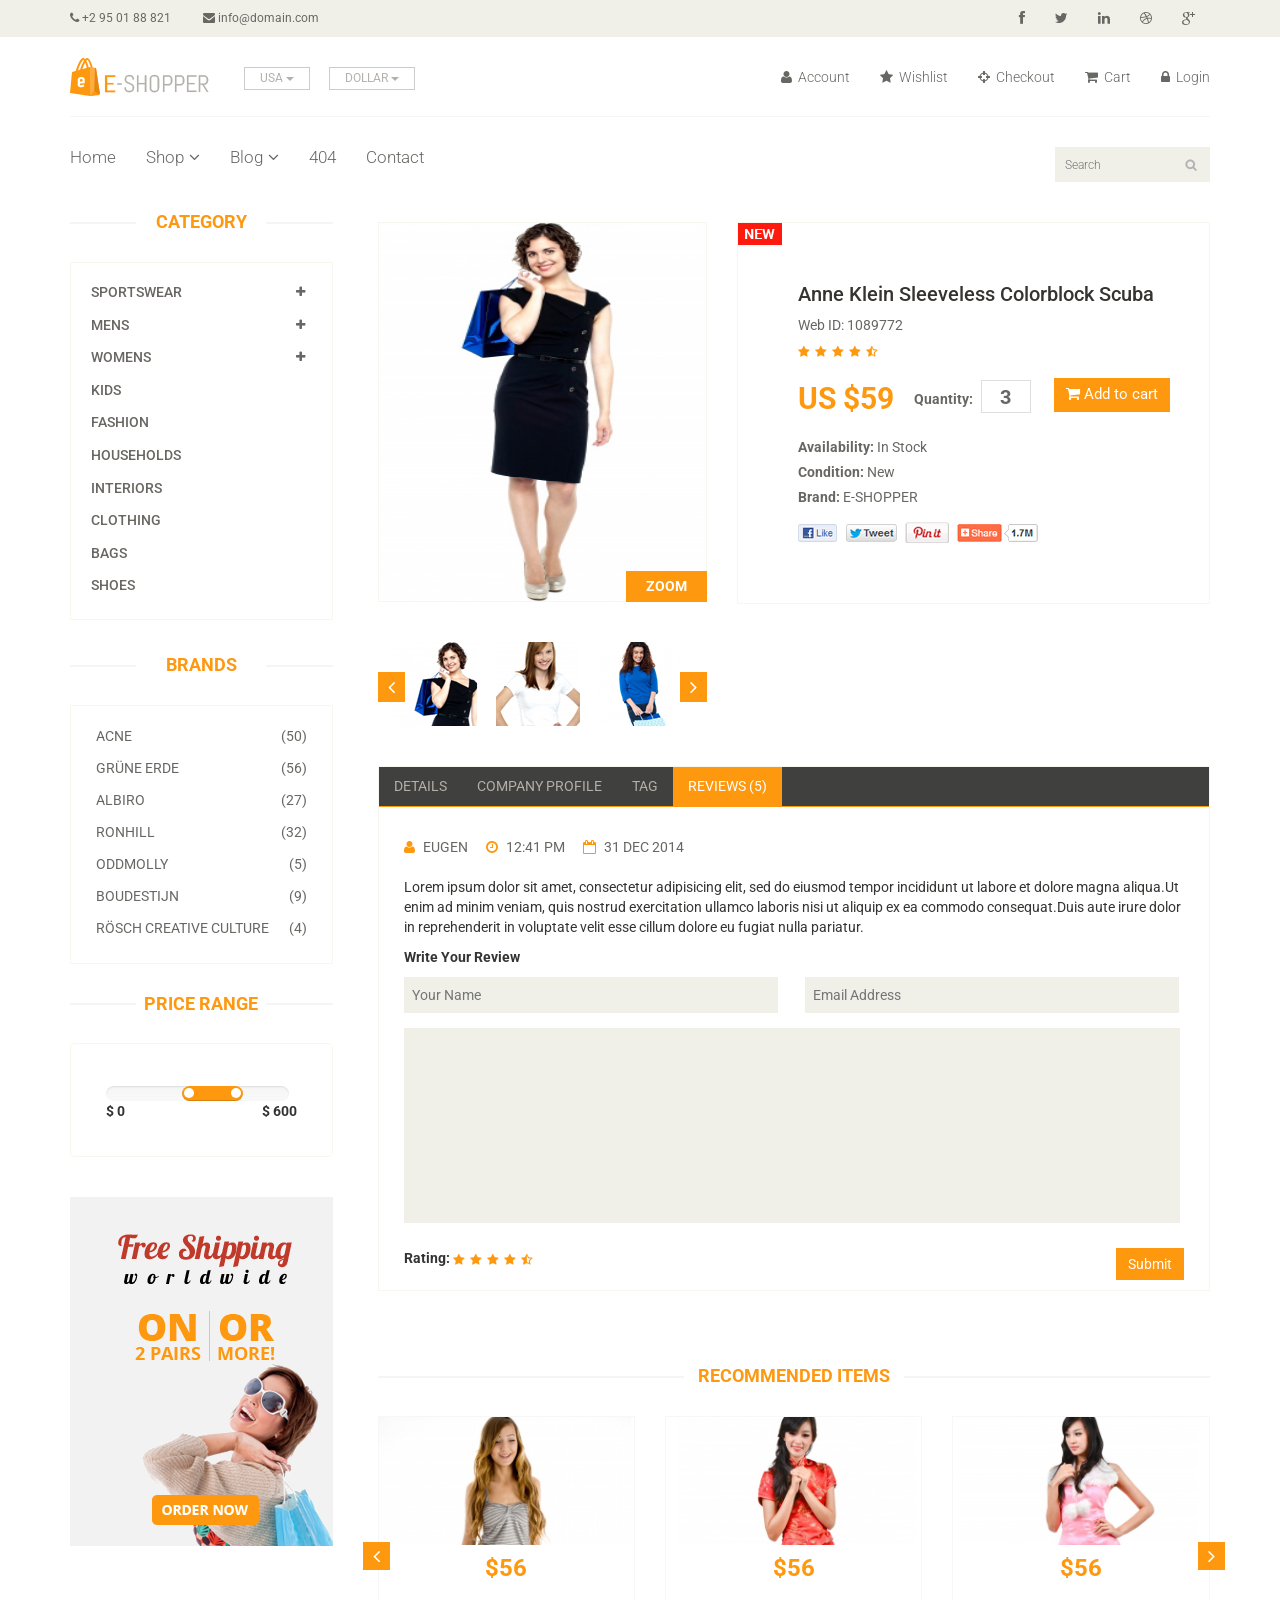
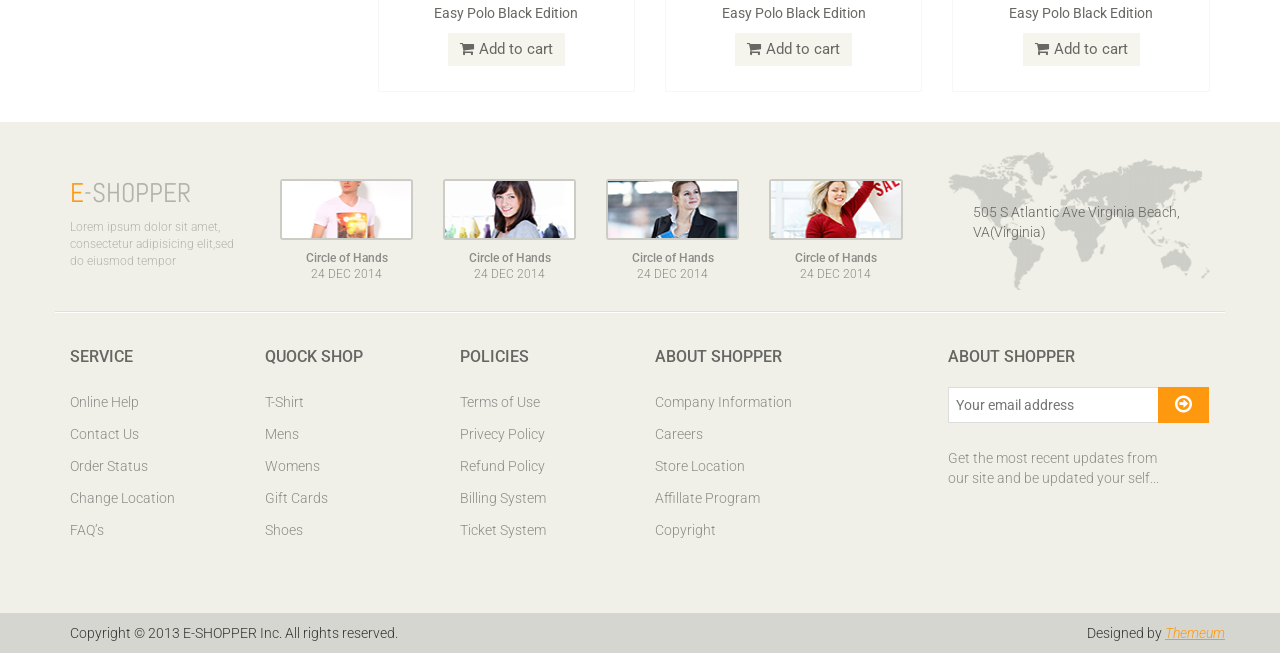
<file: Ui/WebStore/wwwroot/product-details.html>
<!DOCTYPE html>
<html lang="en">
<head>
    <meta charset="utf-8">
    <meta name="viewport" content="width=device-width, initial-scale=1.0">
    <meta name="description" content="">
    <meta name="author" content="">
    <title>Product Details | E-Shopper</title>
    <link href="css/bootstrap.min.css" rel="stylesheet">
    <link href="css/font-awesome.min.css" rel="stylesheet">
    <link href="css/prettyPhoto.css" rel="stylesheet">
    <link href="css/price-range.css" rel="stylesheet">
    <link href="css/animate.css" rel="stylesheet">
	<link href="css/main.css" rel="stylesheet">
	<link href="css/responsive.css" rel="stylesheet">
    <!--[if lt IE 9]>
    <script src="js/html5shiv.js"></script>
    <script src="js/respond.min.js"></script>
    <![endif]-->       
    <link rel="shortcut icon" href="images/ico/favicon.ico">
    <link rel="apple-touch-icon-precomposed" sizes="144x144" href="images/ico/apple-touch-icon-144-precomposed.png">
    <link rel="apple-touch-icon-precomposed" sizes="114x114" href="images/ico/apple-touch-icon-114-precomposed.png">
    <link rel="apple-touch-icon-precomposed" sizes="72x72" href="images/ico/apple-touch-icon-72-precomposed.png">
    <link rel="apple-touch-icon-precomposed" href="images/ico/apple-touch-icon-57-precomposed.png">
</head><!--/head-->

<body>
	<header id="header"><!--header-->
		<div class="header_top"><!--header_top-->
			<div class="container">
				<div class="row">
					<div class="col-sm-6">
						<div class="contactinfo">
							<ul class="nav nav-pills">
								<li><a href=""><i class="fa fa-phone"></i> +2 95 01 88 821</a></li>
								<li><a href=""><i class="fa fa-envelope"></i> info@domain.com</a></li>
							</ul>
						</div>
					</div>
					<div class="col-sm-6">
						<div class="social-icons pull-right">
							<ul class="nav navbar-nav">
								<li><a href=""><i class="fa fa-facebook"></i></a></li>
								<li><a href=""><i class="fa fa-twitter"></i></a></li>
								<li><a href=""><i class="fa fa-linkedin"></i></a></li>
								<li><a href=""><i class="fa fa-dribbble"></i></a></li>
								<li><a href=""><i class="fa fa-google-plus"></i></a></li>
							</ul>
						</div>
					</div>
				</div>
			</div>
		</div><!--/header_top-->
		
		<div class="header-middle"><!--header-middle-->
			<div class="container">
				<div class="row">
					<div class="col-sm-4">
						<div class="logo pull-left">
							<a href="index.html"><img src="images/home/logo.png" alt="" /></a>
						</div>
						<div class="btn-group pull-right">
							<div class="btn-group">
								<button type="button" class="btn btn-default dropdown-toggle usa" data-toggle="dropdown">
									USA
									<span class="caret"></span>
								</button>
								<ul class="dropdown-menu">
									<li><a href="">Canada</a></li>
									<li><a href="">UK</a></li>
								</ul>
							</div>
							
							<div class="btn-group">
								<button type="button" class="btn btn-default dropdown-toggle usa" data-toggle="dropdown">
									DOLLAR
									<span class="caret"></span>
								</button>
								<ul class="dropdown-menu">
									<li><a href="">Canadian Dollar</a></li>
									<li><a href="">Pound</a></li>
								</ul>
							</div>
						</div>
					</div>
					<div class="col-sm-8">
						<div class="shop-menu pull-right">
							<ul class="nav navbar-nav">
								<li><a href=""><i class="fa fa-user"></i> Account</a></li>
								<li><a href=""><i class="fa fa-star"></i> Wishlist</a></li>
								<li><a href="checkout.html"><i class="fa fa-crosshairs"></i> Checkout</a></li>
								<li><a href="cart.html"><i class="fa fa-shopping-cart"></i> Cart</a></li>
								<li><a href="login.html"><i class="fa fa-lock"></i> Login</a></li>
							</ul>
						</div>
					</div>
				</div>
			</div>
		</div><!--/header-middle-->
	
		<div class="header-bottom"><!--header-bottom-->
			<div class="container">
				<div class="row">
					<div class="col-sm-9">
						<div class="navbar-header">
							<button type="button" class="navbar-toggle" data-toggle="collapse" data-target=".navbar-collapse">
								<span class="sr-only">Toggle navigation</span>
								<span class="icon-bar"></span>
								<span class="icon-bar"></span>
								<span class="icon-bar"></span>
							</button>
						</div>
						<div class="mainmenu pull-left">
							<ul class="nav navbar-nav collapse navbar-collapse">
								<li><a href="index.html">Home</a></li>
								<li class="dropdown"><a href="#">Shop<i class="fa fa-angle-down"></i></a>
                                    <ul role="menu" class="sub-menu">
                                        <li><a href="shop.html">Products</a></li>
										<li><a href="product-details.html" class="active">Product Details</a></li> 
										<li><a href="checkout.html">Checkout</a></li> 
										<li><a href="cart.html">Cart</a></li> 
										<li><a href="login.html">Login</a></li> 
                                    </ul>
                                </li> 
								<li class="dropdown"><a href="#">Blog<i class="fa fa-angle-down"></i></a>
                                    <ul role="menu" class="sub-menu">
                                        <li><a href="blog.html">Blog List</a></li>
										<li><a href="blog-single.html">Blog Single</a></li>
                                    </ul>
                                </li> 
								<li><a href="404.html">404</a></li>
								<li><a href="contact-us.html">Contact</a></li>
							</ul>
						</div>
					</div>
					<div class="col-sm-3">
						<div class="search_box pull-right">
							<input type="text" placeholder="Search"/>
						</div>
					</div>
				</div>
			</div>
		</div><!--/header-bottom-->
	</header><!--/header-->
	
	<section>
		<div class="container">
			<div class="row">
				<div class="col-sm-3">
					<div class="left-sidebar">
						<h2>Category</h2>
						<div class="panel-group category-products" id="accordian"><!--category-productsr-->
							<div class="panel panel-default">
								<div class="panel-heading">
									<h4 class="panel-title">
										<a data-toggle="collapse" data-parent="#accordian" href="#sportswear">
											<span class="badge pull-right"><i class="fa fa-plus"></i></span>
											Sportswear
										</a>
									</h4>
								</div>
								<div id="sportswear" class="panel-collapse collapse">
									<div class="panel-body">
										<ul>
											<li><a href="">Nike </a></li>
											<li><a href="">Under Armour </a></li>
											<li><a href="">Adidas </a></li>
											<li><a href="">Puma</a></li>
											<li><a href="">ASICS </a></li>
										</ul>
									</div>
								</div>
							</div>
							<div class="panel panel-default">
								<div class="panel-heading">
									<h4 class="panel-title">
										<a data-toggle="collapse" data-parent="#accordian" href="#mens">
											<span class="badge pull-right"><i class="fa fa-plus"></i></span>
											Mens
										</a>
									</h4>
								</div>
								<div id="mens" class="panel-collapse collapse">
									<div class="panel-body">
										<ul>
											<li><a href="">Fendi</a></li>
											<li><a href="">Guess</a></li>
											<li><a href="">Valentino</a></li>
											<li><a href="">Dior</a></li>
											<li><a href="">Versace</a></li>
											<li><a href="">Armani</a></li>
											<li><a href="">Prada</a></li>
											<li><a href="">Dolce and Gabbana</a></li>
											<li><a href="">Chanel</a></li>
											<li><a href="">Gucci</a></li>
										</ul>
									</div>
								</div>
							</div>
							
							<div class="panel panel-default">
								<div class="panel-heading">
									<h4 class="panel-title">
										<a data-toggle="collapse" data-parent="#accordian" href="#womens">
											<span class="badge pull-right"><i class="fa fa-plus"></i></span>
											Womens
										</a>
									</h4>
								</div>
								<div id="womens" class="panel-collapse collapse">
									<div class="panel-body">
										<ul>
											<li><a href="">Fendi</a></li>
											<li><a href="">Guess</a></li>
											<li><a href="">Valentino</a></li>
											<li><a href="">Dior</a></li>
											<li><a href="">Versace</a></li>
										</ul>
									</div>
								</div>
							</div>
							<div class="panel panel-default">
								<div class="panel-heading">
									<h4 class="panel-title"><a href="#">Kids</a></h4>
								</div>
							</div>
							<div class="panel panel-default">
								<div class="panel-heading">
									<h4 class="panel-title"><a href="#">Fashion</a></h4>
								</div>
							</div>
							<div class="panel panel-default">
								<div class="panel-heading">
									<h4 class="panel-title"><a href="#">Households</a></h4>
								</div>
							</div>
							<div class="panel panel-default">
								<div class="panel-heading">
									<h4 class="panel-title"><a href="#">Interiors</a></h4>
								</div>
							</div>
							<div class="panel panel-default">
								<div class="panel-heading">
									<h4 class="panel-title"><a href="#">Clothing</a></h4>
								</div>
							</div>
							<div class="panel panel-default">
								<div class="panel-heading">
									<h4 class="panel-title"><a href="#">Bags</a></h4>
								</div>
							</div>
							<div class="panel panel-default">
								<div class="panel-heading">
									<h4 class="panel-title"><a href="#">Shoes</a></h4>
								</div>
							</div>
						</div><!--/category-products-->
					
						<div class="brands_products"><!--brands_products-->
							<h2>Brands</h2>
							<div class="brands-name">
								<ul class="nav nav-pills nav-stacked">
									<li><a href=""> <span class="pull-right">(50)</span>Acne</a></li>
									<li><a href=""> <span class="pull-right">(56)</span>Grüne Erde</a></li>
									<li><a href=""> <span class="pull-right">(27)</span>Albiro</a></li>
									<li><a href=""> <span class="pull-right">(32)</span>Ronhill</a></li>
									<li><a href=""> <span class="pull-right">(5)</span>Oddmolly</a></li>
									<li><a href=""> <span class="pull-right">(9)</span>Boudestijn</a></li>
									<li><a href=""> <span class="pull-right">(4)</span>Rösch creative culture</a></li>
								</ul>
							</div>
						</div><!--/brands_products-->
						
						<div class="price-range"><!--price-range-->
							<h2>Price Range</h2>
							<div class="well">
								 <input type="text" class="span2" value="" data-slider-min="0" data-slider-max="600" data-slider-step="5" data-slider-value="[250,450]" id="sl2" ><br />
								 <b>$ 0</b> <b class="pull-right">$ 600</b>
							</div>
						</div><!--/price-range-->
						
						<div class="shipping text-center"><!--shipping-->
							<img src="images/home/shipping.jpg" alt="" />
						</div><!--/shipping-->
						
					</div>
				</div>
				
				<div class="col-sm-9 padding-right">
					<div class="product-details"><!--product-details-->
						<div class="col-sm-5">
							<div class="view-product">
								<img src="images/product-details/1.jpg" alt="" />
								<h3>ZOOM</h3>
							</div>
							<div id="similar-product" class="carousel slide" data-ride="carousel">
								
								  <!-- Wrapper for slides -->
								    <div class="carousel-inner">
										<div class="item active">
										  <a href=""><img src="images/product-details/similar1.jpg" alt=""></a>
										  <a href=""><img src="images/product-details/similar2.jpg" alt=""></a>
										  <a href=""><img src="images/product-details/similar3.jpg" alt=""></a>
										</div>
										<div class="item">
										  <a href=""><img src="images/product-details/similar1.jpg" alt=""></a>
										  <a href=""><img src="images/product-details/similar2.jpg" alt=""></a>
										  <a href=""><img src="images/product-details/similar3.jpg" alt=""></a>
										</div>
										<div class="item">
										  <a href=""><img src="images/product-details/similar1.jpg" alt=""></a>
										  <a href=""><img src="images/product-details/similar2.jpg" alt=""></a>
										  <a href=""><img src="images/product-details/similar3.jpg" alt=""></a>
										</div>
										
									</div>

								  <!-- Controls -->
								  <a class="left item-control" href="#similar-product" data-slide="prev">
									<i class="fa fa-angle-left"></i>
								  </a>
								  <a class="right item-control" href="#similar-product" data-slide="next">
									<i class="fa fa-angle-right"></i>
								  </a>
							</div>

						</div>
						<div class="col-sm-7">
							<div class="product-information"><!--/product-information-->
								<img src="images/product-details/new.jpg" class="newarrival" alt="" />
								<h2>Anne Klein Sleeveless Colorblock Scuba</h2>
								<p>Web ID: 1089772</p>
								<img src="images/product-details/rating.png" alt="" />
								<span>
									<span>US $59</span>
									<label>Quantity:</label>
									<input type="text" value="3" />
									<button type="button" class="btn btn-fefault cart">
										<i class="fa fa-shopping-cart"></i>
										Add to cart
									</button>
								</span>
								<p><b>Availability:</b> In Stock</p>
								<p><b>Condition:</b> New</p>
								<p><b>Brand:</b> E-SHOPPER</p>
								<a href=""><img src="images/product-details/share.png" class="share img-responsive"  alt="" /></a>
							</div><!--/product-information-->
						</div>
					</div><!--/product-details-->
					
					<div class="category-tab shop-details-tab"><!--category-tab-->
						<div class="col-sm-12">
							<ul class="nav nav-tabs">
								<li><a href="#details" data-toggle="tab">Details</a></li>
								<li><a href="#companyprofile" data-toggle="tab">Company Profile</a></li>
								<li><a href="#tag" data-toggle="tab">Tag</a></li>
								<li class="active"><a href="#reviews" data-toggle="tab">Reviews (5)</a></li>
							</ul>
						</div>
						<div class="tab-content">
							<div class="tab-pane fade" id="details" >
								<div class="col-sm-3">
									<div class="product-image-wrapper">
										<div class="single-products">
											<div class="productinfo text-center">
												<img src="images/home/gallery1.jpg" alt="" />
												<h2>$56</h2>
												<p>Easy Polo Black Edition</p>
												<button type="button" class="btn btn-default add-to-cart"><i class="fa fa-shopping-cart"></i>Add to cart</button>
											</div>
										</div>
									</div>
								</div>
								<div class="col-sm-3">
									<div class="product-image-wrapper">
										<div class="single-products">
											<div class="productinfo text-center">
												<img src="images/home/gallery2.jpg" alt="" />
												<h2>$56</h2>
												<p>Easy Polo Black Edition</p>
												<button type="button" class="btn btn-default add-to-cart"><i class="fa fa-shopping-cart"></i>Add to cart</button>
											</div>
										</div>
									</div>
								</div>
								<div class="col-sm-3">
									<div class="product-image-wrapper">
										<div class="single-products">
											<div class="productinfo text-center">
												<img src="images/home/gallery3.jpg" alt="" />
												<h2>$56</h2>
												<p>Easy Polo Black Edition</p>
												<button type="button" class="btn btn-default add-to-cart"><i class="fa fa-shopping-cart"></i>Add to cart</button>
											</div>
										</div>
									</div>
								</div>
								<div class="col-sm-3">
									<div class="product-image-wrapper">
										<div class="single-products">
											<div class="productinfo text-center">
												<img src="images/home/gallery4.jpg" alt="" />
												<h2>$56</h2>
												<p>Easy Polo Black Edition</p>
												<button type="button" class="btn btn-default add-to-cart"><i class="fa fa-shopping-cart"></i>Add to cart</button>
											</div>
										</div>
									</div>
								</div>
							</div>
							
							<div class="tab-pane fade" id="companyprofile" >
								<div class="col-sm-3">
									<div class="product-image-wrapper">
										<div class="single-products">
											<div class="productinfo text-center">
												<img src="images/home/gallery1.jpg" alt="" />
												<h2>$56</h2>
												<p>Easy Polo Black Edition</p>
												<button type="button" class="btn btn-default add-to-cart"><i class="fa fa-shopping-cart"></i>Add to cart</button>
											</div>
										</div>
									</div>
								</div>
								<div class="col-sm-3">
									<div class="product-image-wrapper">
										<div class="single-products">
											<div class="productinfo text-center">
												<img src="images/home/gallery3.jpg" alt="" />
												<h2>$56</h2>
												<p>Easy Polo Black Edition</p>
												<button type="button" class="btn btn-default add-to-cart"><i class="fa fa-shopping-cart"></i>Add to cart</button>
											</div>
										</div>
									</div>
								</div>
								<div class="col-sm-3">
									<div class="product-image-wrapper">
										<div class="single-products">
											<div class="productinfo text-center">
												<img src="images/home/gallery2.jpg" alt="" />
												<h2>$56</h2>
												<p>Easy Polo Black Edition</p>
												<button type="button" class="btn btn-default add-to-cart"><i class="fa fa-shopping-cart"></i>Add to cart</button>
											</div>
										</div>
									</div>
								</div>
								<div class="col-sm-3">
									<div class="product-image-wrapper">
										<div class="single-products">
											<div class="productinfo text-center">
												<img src="images/home/gallery4.jpg" alt="" />
												<h2>$56</h2>
												<p>Easy Polo Black Edition</p>
												<button type="button" class="btn btn-default add-to-cart"><i class="fa fa-shopping-cart"></i>Add to cart</button>
											</div>
										</div>
									</div>
								</div>
							</div>
							
							<div class="tab-pane fade" id="tag" >
								<div class="col-sm-3">
									<div class="product-image-wrapper">
										<div class="single-products">
											<div class="productinfo text-center">
												<img src="images/home/gallery1.jpg" alt="" />
												<h2>$56</h2>
												<p>Easy Polo Black Edition</p>
												<button type="button" class="btn btn-default add-to-cart"><i class="fa fa-shopping-cart"></i>Add to cart</button>
											</div>
										</div>
									</div>
								</div>
								<div class="col-sm-3">
									<div class="product-image-wrapper">
										<div class="single-products">
											<div class="productinfo text-center">
												<img src="images/home/gallery2.jpg" alt="" />
												<h2>$56</h2>
												<p>Easy Polo Black Edition</p>
												<button type="button" class="btn btn-default add-to-cart"><i class="fa fa-shopping-cart"></i>Add to cart</button>
											</div>
										</div>
									</div>
								</div>
								<div class="col-sm-3">
									<div class="product-image-wrapper">
										<div class="single-products">
											<div class="productinfo text-center">
												<img src="images/home/gallery3.jpg" alt="" />
												<h2>$56</h2>
												<p>Easy Polo Black Edition</p>
												<button type="button" class="btn btn-default add-to-cart"><i class="fa fa-shopping-cart"></i>Add to cart</button>
											</div>
										</div>
									</div>
								</div>
								<div class="col-sm-3">
									<div class="product-image-wrapper">
										<div class="single-products">
											<div class="productinfo text-center">
												<img src="images/home/gallery4.jpg" alt="" />
												<h2>$56</h2>
												<p>Easy Polo Black Edition</p>
												<button type="button" class="btn btn-default add-to-cart"><i class="fa fa-shopping-cart"></i>Add to cart</button>
											</div>
										</div>
									</div>
								</div>
							</div>
							
							<div class="tab-pane fade active in" id="reviews" >
								<div class="col-sm-12">
									<ul>
										<li><a href=""><i class="fa fa-user"></i>EUGEN</a></li>
										<li><a href=""><i class="fa fa-clock-o"></i>12:41 PM</a></li>
										<li><a href=""><i class="fa fa-calendar-o"></i>31 DEC 2014</a></li>
									</ul>
									<p>Lorem ipsum dolor sit amet, consectetur adipisicing elit, sed do eiusmod tempor incididunt ut labore et dolore magna aliqua.Ut enim ad minim veniam, quis nostrud exercitation ullamco laboris nisi ut aliquip ex ea commodo consequat.Duis aute irure dolor in reprehenderit in voluptate velit esse cillum dolore eu fugiat nulla pariatur.</p>
									<p><b>Write Your Review</b></p>
									
									<form action="#">
										<span>
											<input type="text" placeholder="Your Name"/>
											<input type="email" placeholder="Email Address"/>
										</span>
										<textarea name="" ></textarea>
										<b>Rating: </b> <img src="images/product-details/rating.png" alt="" />
										<button type="button" class="btn btn-default pull-right">
											Submit
										</button>
									</form>
								</div>
							</div>
							
						</div>
					</div><!--/category-tab-->
					
					<div class="recommended_items"><!--recommended_items-->
						<h2 class="title text-center">recommended items</h2>
						
						<div id="recommended-item-carousel" class="carousel slide" data-ride="carousel">
							<div class="carousel-inner">
								<div class="item active">	
									<div class="col-sm-4">
										<div class="product-image-wrapper">
											<div class="single-products">
												<div class="productinfo text-center">
													<img src="images/home/recommend1.jpg" alt="" />
													<h2>$56</h2>
													<p>Easy Polo Black Edition</p>
													<button type="button" class="btn btn-default add-to-cart"><i class="fa fa-shopping-cart"></i>Add to cart</button>
												</div>
											</div>
										</div>
									</div>
									<div class="col-sm-4">
										<div class="product-image-wrapper">
											<div class="single-products">
												<div class="productinfo text-center">
													<img src="images/home/recommend2.jpg" alt="" />
													<h2>$56</h2>
													<p>Easy Polo Black Edition</p>
													<button type="button" class="btn btn-default add-to-cart"><i class="fa fa-shopping-cart"></i>Add to cart</button>
												</div>
											</div>
										</div>
									</div>
									<div class="col-sm-4">
										<div class="product-image-wrapper">
											<div class="single-products">
												<div class="productinfo text-center">
													<img src="images/home/recommend3.jpg" alt="" />
													<h2>$56</h2>
													<p>Easy Polo Black Edition</p>
													<button type="button" class="btn btn-default add-to-cart"><i class="fa fa-shopping-cart"></i>Add to cart</button>
												</div>
											</div>
										</div>
									</div>
								</div>
								<div class="item">	
									<div class="col-sm-4">
										<div class="product-image-wrapper">
											<div class="single-products">
												<div class="productinfo text-center">
													<img src="images/home/recommend1.jpg" alt="" />
													<h2>$56</h2>
													<p>Easy Polo Black Edition</p>
													<button type="button" class="btn btn-default add-to-cart"><i class="fa fa-shopping-cart"></i>Add to cart</button>
												</div>
											</div>
										</div>
									</div>
									<div class="col-sm-4">
										<div class="product-image-wrapper">
											<div class="single-products">
												<div class="productinfo text-center">
													<img src="images/home/recommend2.jpg" alt="" />
													<h2>$56</h2>
													<p>Easy Polo Black Edition</p>
													<button type="button" class="btn btn-default add-to-cart"><i class="fa fa-shopping-cart"></i>Add to cart</button>
												</div>
											</div>
										</div>
									</div>
									<div class="col-sm-4">
										<div class="product-image-wrapper">
											<div class="single-products">
												<div class="productinfo text-center">
													<img src="images/home/recommend3.jpg" alt="" />
													<h2>$56</h2>
													<p>Easy Polo Black Edition</p>
													<button type="button" class="btn btn-default add-to-cart"><i class="fa fa-shopping-cart"></i>Add to cart</button>
												</div>
											</div>
										</div>
									</div>
								</div>
							</div>
							 <a class="left recommended-item-control" href="#recommended-item-carousel" data-slide="prev">
								<i class="fa fa-angle-left"></i>
							  </a>
							  <a class="right recommended-item-control" href="#recommended-item-carousel" data-slide="next">
								<i class="fa fa-angle-right"></i>
							  </a>			
						</div>
					</div><!--/recommended_items-->
					
				</div>
			</div>
		</div>
	</section>
	
	<footer id="footer"><!--Footer-->
		<div class="footer-top">
			<div class="container">
				<div class="row">
					<div class="col-sm-2">
						<div class="companyinfo">
							<h2><span>e</span>-shopper</h2>
							<p>Lorem ipsum dolor sit amet, consectetur adipisicing elit,sed do eiusmod tempor</p>
						</div>
					</div>
					<div class="col-sm-7">
						<div class="col-sm-3">
							<div class="video-gallery text-center">
								<a href="#">
									<div class="iframe-img">
										<img src="images/home/iframe1.png" alt="" />
									</div>
									<div class="overlay-icon">
										<i class="fa fa-play-circle-o"></i>
									</div>
								</a>
								<p>Circle of Hands</p>
								<h2>24 DEC 2014</h2>
							</div>
						</div>
						
						<div class="col-sm-3">
							<div class="video-gallery text-center">
								<a href="#">
									<div class="iframe-img">
										<img src="images/home/iframe2.png" alt="" />
									</div>
									<div class="overlay-icon">
										<i class="fa fa-play-circle-o"></i>
									</div>
								</a>
								<p>Circle of Hands</p>
								<h2>24 DEC 2014</h2>
							</div>
						</div>
						
						<div class="col-sm-3">
							<div class="video-gallery text-center">
								<a href="#">
									<div class="iframe-img">
										<img src="images/home/iframe3.png" alt="" />
									</div>
									<div class="overlay-icon">
										<i class="fa fa-play-circle-o"></i>
									</div>
								</a>
								<p>Circle of Hands</p>
								<h2>24 DEC 2014</h2>
							</div>
						</div>
						
						<div class="col-sm-3">
							<div class="video-gallery text-center">
								<a href="#">
									<div class="iframe-img">
										<img src="images/home/iframe4.png" alt="" />
									</div>
									<div class="overlay-icon">
										<i class="fa fa-play-circle-o"></i>
									</div>
								</a>
								<p>Circle of Hands</p>
								<h2>24 DEC 2014</h2>
							</div>
						</div>
					</div>
					<div class="col-sm-3">
						<div class="address">
							<img src="images/home/map.png" alt="" />
							<p>505 S Atlantic Ave Virginia Beach, VA(Virginia)</p>
						</div>
					</div>
				</div>
			</div>
		</div>
		
		<div class="footer-widget">
			<div class="container">
				<div class="row">
					<div class="col-sm-2">
						<div class="single-widget">
							<h2>Service</h2>
							<ul class="nav nav-pills nav-stacked">
								<li><a href="">Online Help</a></li>
								<li><a href="">Contact Us</a></li>
								<li><a href="">Order Status</a></li>
								<li><a href="">Change Location</a></li>
								<li><a href="">FAQ’s</a></li>
							</ul>
						</div>
					</div>
					<div class="col-sm-2">
						<div class="single-widget">
							<h2>Quock Shop</h2>
							<ul class="nav nav-pills nav-stacked">
								<li><a href="">T-Shirt</a></li>
								<li><a href="">Mens</a></li>
								<li><a href="">Womens</a></li>
								<li><a href="">Gift Cards</a></li>
								<li><a href="">Shoes</a></li>
							</ul>
						</div>
					</div>
					<div class="col-sm-2">
						<div class="single-widget">
							<h2>Policies</h2>
							<ul class="nav nav-pills nav-stacked">
								<li><a href="">Terms of Use</a></li>
								<li><a href="">Privecy Policy</a></li>
								<li><a href="">Refund Policy</a></li>
								<li><a href="">Billing System</a></li>
								<li><a href="">Ticket System</a></li>
							</ul>
						</div>
					</div>
					<div class="col-sm-2">
						<div class="single-widget">
							<h2>About Shopper</h2>
							<ul class="nav nav-pills nav-stacked">
								<li><a href="">Company Information</a></li>
								<li><a href="">Careers</a></li>
								<li><a href="">Store Location</a></li>
								<li><a href="">Affillate Program</a></li>
								<li><a href="">Copyright</a></li>
							</ul>
						</div>
					</div>
					<div class="col-sm-3 col-sm-offset-1">
						<div class="single-widget">
							<h2>About Shopper</h2>
							<form action="#" class="searchform">
								<input type="text" placeholder="Your email address" />
								<button type="submit" class="btn btn-default"><i class="fa fa-arrow-circle-o-right"></i></button>
								<p>Get the most recent updates from <br />our site and be updated your self...</p>
							</form>
						</div>
					</div>
					
				</div>
			</div>
		</div>
		
		<div class="footer-bottom">
			<div class="container">
				<div class="row">
					<p class="pull-left">Copyright © 2013 E-SHOPPER Inc. All rights reserved.</p>
					<p class="pull-right">Designed by <span><a target="_blank" href="http://www.themeum.com">Themeum</a></span></p>
				</div>
			</div>
		</div>
		
	</footer><!--/Footer-->
	

  
    <script src="js/jquery.js"></script>
	<script src="js/price-range.js"></script>
    <script src="js/jquery.scrollUp.min.js"></script>
	<script src="js/bootstrap.min.js"></script>
    <script src="js/jquery.prettyPhoto.js"></script>
    <script src="js/main.js"></script>
</body>
</html>
</file>
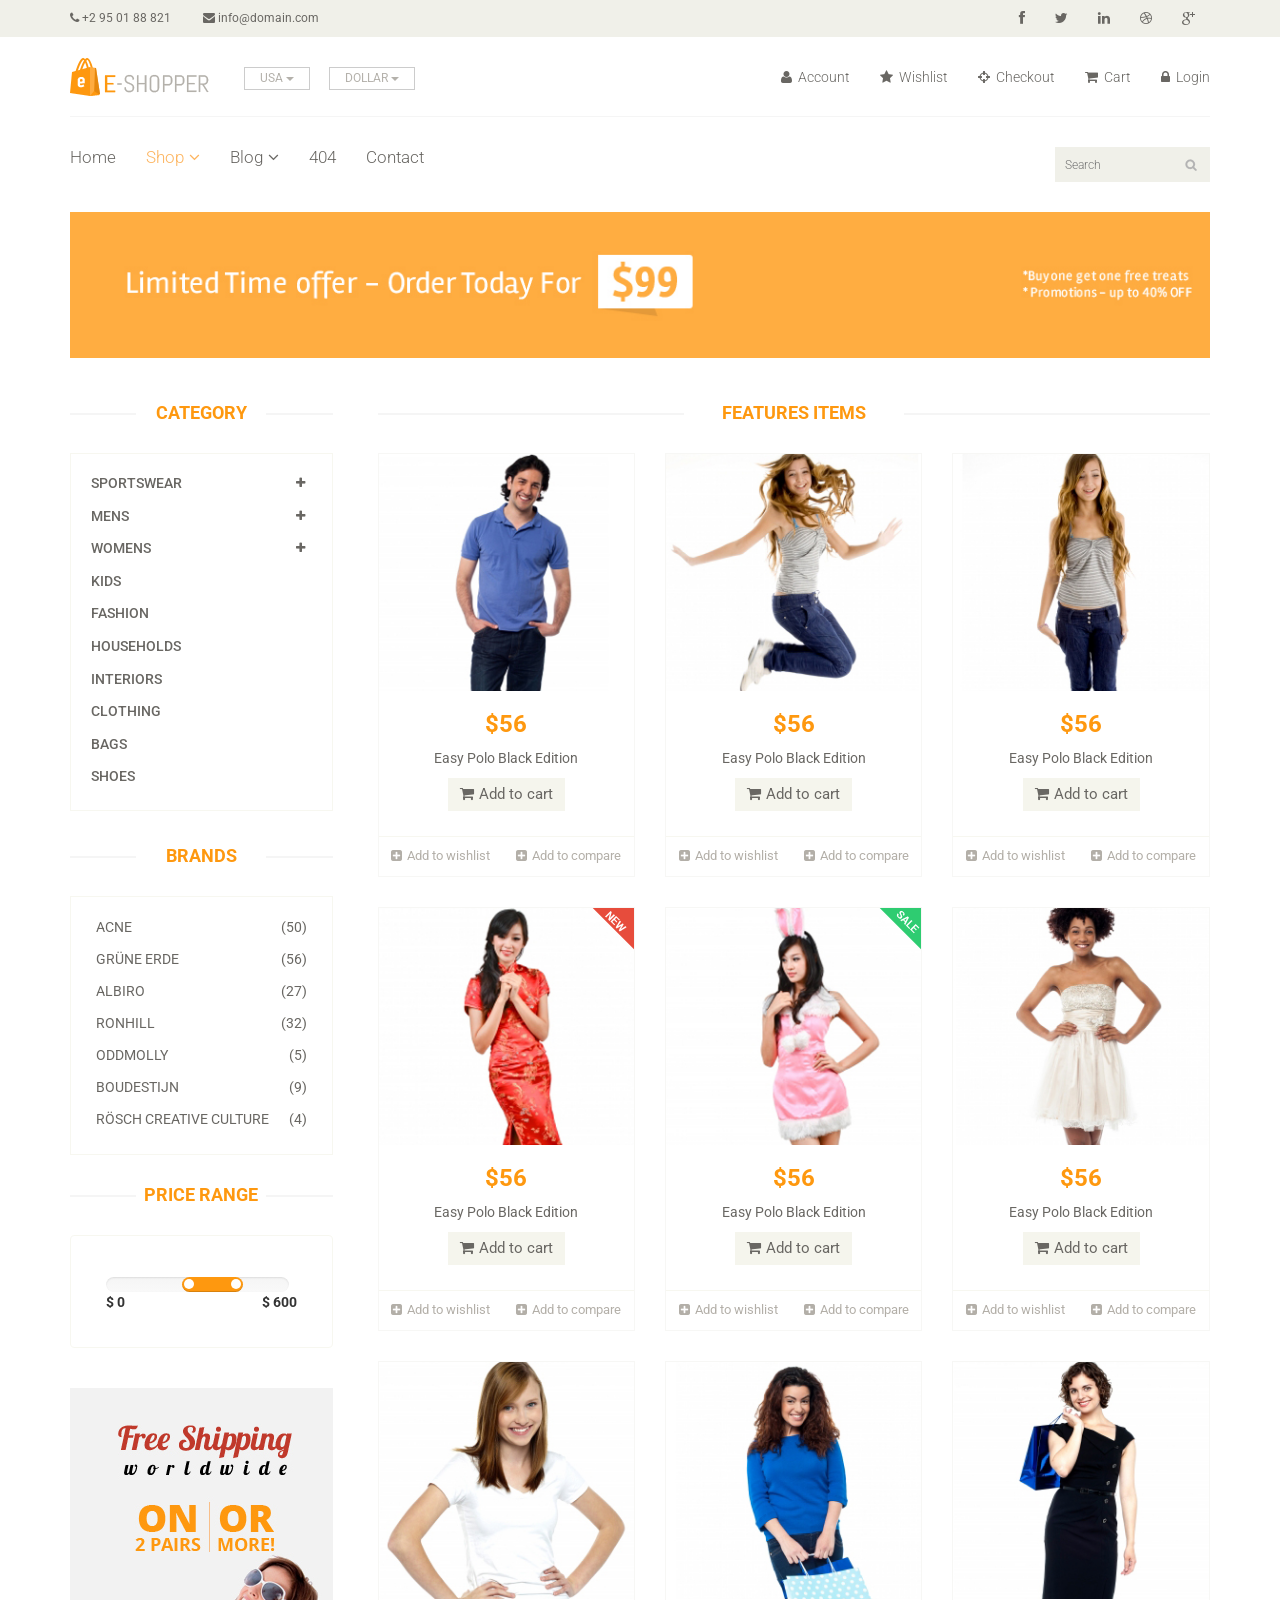
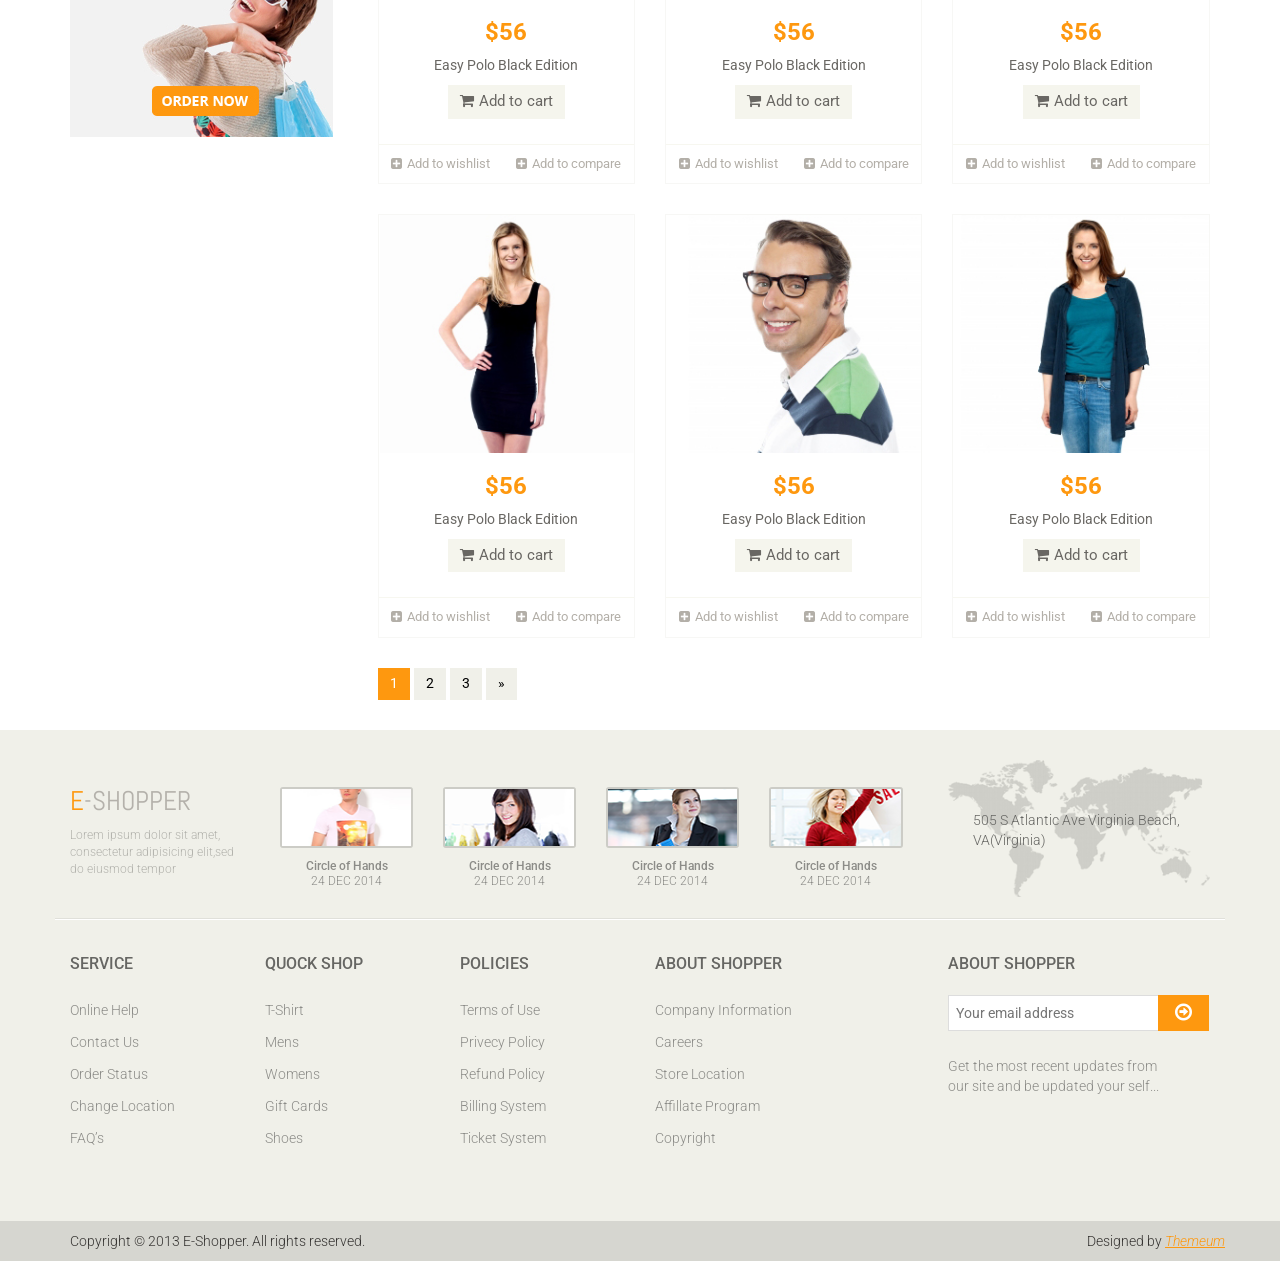
<file: Ui/WebStore/wwwroot/shop.html>
<!DOCTYPE html>
<html lang="en">
<head>
    <meta charset="utf-8">
    <meta name="viewport" content="width=device-width, initial-scale=1.0">
    <meta name="description" content="">
    <meta name="author" content="">
    <title>Shop | E-Shopper</title>
    <link href="css/bootstrap.min.css" rel="stylesheet">
    <link href="css/font-awesome.min.css" rel="stylesheet">
    <link href="css/prettyPhoto.css" rel="stylesheet">
    <link href="css/price-range.css" rel="stylesheet">
    <link href="css/animate.css" rel="stylesheet">
	<link href="css/main.css" rel="stylesheet">
	<link href="css/responsive.css" rel="stylesheet">
    <!--[if lt IE 9]>
    <script src="js/html5shiv.js"></script>
    <script src="js/respond.min.js"></script>
    <![endif]-->       
    <link rel="shortcut icon" href="images/ico/favicon.ico">
    <link rel="apple-touch-icon-precomposed" sizes="144x144" href="images/ico/apple-touch-icon-144-precomposed.png">
    <link rel="apple-touch-icon-precomposed" sizes="114x114" href="images/ico/apple-touch-icon-114-precomposed.png">
    <link rel="apple-touch-icon-precomposed" sizes="72x72" href="images/ico/apple-touch-icon-72-precomposed.png">
    <link rel="apple-touch-icon-precomposed" href="images/ico/apple-touch-icon-57-precomposed.png">
</head><!--/head-->

<body>
	<header id="header"><!--header-->
		<div class="header_top"><!--header_top-->
			<div class="container">
				<div class="row">
					<div class="col-sm-6 ">
						<div class="contactinfo">
							<ul class="nav nav-pills">
								<li><a href=""><i class="fa fa-phone"></i> +2 95 01 88 821</a></li>
								<li><a href=""><i class="fa fa-envelope"></i> info@domain.com</a></li>
							</ul>
						</div>
					</div>
					<div class="col-sm-6">
						<div class="social-icons pull-right">
							<ul class="nav navbar-nav">
								<li><a href=""><i class="fa fa-facebook"></i></a></li>
								<li><a href=""><i class="fa fa-twitter"></i></a></li>
								<li><a href=""><i class="fa fa-linkedin"></i></a></li>
								<li><a href=""><i class="fa fa-dribbble"></i></a></li>
								<li><a href=""><i class="fa fa-google-plus"></i></a></li>
							</ul>
						</div>
					</div>
				</div>
			</div>
		</div><!--/header_top-->
		
		<div class="header-middle"><!--header-middle-->
			<div class="container">
				<div class="row">
					<div class="col-sm-4">
						<div class="logo pull-left">
							<a href="index.html"><img src="images/home/logo.png" alt="" /></a>
						</div>
						<div class="btn-group pull-right">
							<div class="btn-group">
								<button type="button" class="btn btn-default dropdown-toggle usa" data-toggle="dropdown">
									USA
									<span class="caret"></span>
								</button>
								<ul class="dropdown-menu">
									<li><a href="">Canada</a></li>
									<li><a href="">UK</a></li>
								</ul>
							</div>
							
							<div class="btn-group">
								<button type="button" class="btn btn-default dropdown-toggle usa" data-toggle="dropdown">
									DOLLAR
									<span class="caret"></span>
								</button>
								<ul class="dropdown-menu">
									<li><a href="">Canadian Dollar</a></li>
									<li><a href="">Pound</a></li>
								</ul>
							</div>
						</div>
					</div>
					<div class="col-sm-8">
						<div class="shop-menu pull-right">
							<ul class="nav navbar-nav">
								<li><a href=""><i class="fa fa-user"></i> Account</a></li>
								<li><a href=""><i class="fa fa-star"></i> Wishlist</a></li>
								<li><a href="checkout.html"><i class="fa fa-crosshairs"></i> Checkout</a></li>
								<li><a href="cart.html"><i class="fa fa-shopping-cart"></i> Cart</a></li>
								<li><a href="login.html"><i class="fa fa-lock"></i> Login</a></li>
							</ul>
						</div>
					</div>
				</div>
			</div>
		</div><!--/header-middle-->
	
		<div class="header-bottom"><!--header-bottom-->
			<div class="container">
				<div class="row">
					<div class="col-sm-9">
						<div class="navbar-header">
							<button type="button" class="navbar-toggle" data-toggle="collapse" data-target=".navbar-collapse">
								<span class="sr-only">Toggle navigation</span>
								<span class="icon-bar"></span>
								<span class="icon-bar"></span>
								<span class="icon-bar"></span>
							</button>
						</div>
						<div class="mainmenu pull-left">
							<ul class="nav navbar-nav collapse navbar-collapse">
								<li><a href="index.html">Home</a></li>
								<li class="dropdown"><a href="#" class="active">Shop<i class="fa fa-angle-down"></i></a>
                                    <ul role="menu" class="sub-menu">
                                        <li><a href="shop.html" class="active">Products</a></li>
										<li><a href="product-details.html">Product Details</a></li> 
										<li><a href="checkout.html">Checkout</a></li> 
										<li><a href="cart.html">Cart</a></li> 
										<li><a href="login.html">Login</a></li> 
                                    </ul>
                                </li> 
								<li class="dropdown"><a href="#">Blog<i class="fa fa-angle-down"></i></a>
                                    <ul role="menu" class="sub-menu">
                                        <li><a href="blog.html">Blog List</a></li>
										<li><a href="blog-single.html">Blog Single</a></li>
                                    </ul>
                                </li> 
								<li><a href="404.html">404</a></li>
								<li><a href="contact-us.html">Contact</a></li>
							</ul>
						</div>
					</div>
					<div class="col-sm-3">
						<div class="search_box pull-right">
							<input type="text" placeholder="Search"/>
						</div>
					</div>
				</div>
				</div>
			</div>
	</header>
	
	<section id="advertisement">
		<div class="container">
			<img src="images/shop/advertisement.jpg" alt="" />
		</div>
	</section>
	
	<section>
		<div class="container">
			<div class="row">
				<div class="col-sm-3">
					<div class="left-sidebar">
						<h2>Category</h2>
						<div class="panel-group category-products" id="accordian"><!--category-productsr-->
							<div class="panel panel-default">
								<div class="panel-heading">
									<h4 class="panel-title">
										<a data-toggle="collapse" data-parent="#accordian" href="#sportswear">
											<span class="badge pull-right"><i class="fa fa-plus"></i></span>
											Sportswear
										</a>
									</h4>
								</div>
								<div id="sportswear" class="panel-collapse collapse">
									<div class="panel-body">
										<ul>
											<li><a href="">Nike </a></li>
											<li><a href="">Under Armour </a></li>
											<li><a href="">Adidas </a></li>
											<li><a href="">Puma</a></li>
											<li><a href="">ASICS </a></li>
										</ul>
									</div>
								</div>
							</div>
							<div class="panel panel-default">
								<div class="panel-heading">
									<h4 class="panel-title">
										<a data-toggle="collapse" data-parent="#accordian" href="#mens">
											<span class="badge pull-right"><i class="fa fa-plus"></i></span>
											Mens
										</a>
									</h4>
								</div>
								<div id="mens" class="panel-collapse collapse">
									<div class="panel-body">
										<ul>
											<li><a href="">Fendi</a></li>
											<li><a href="">Guess</a></li>
											<li><a href="">Valentino</a></li>
											<li><a href="">Dior</a></li>
											<li><a href="">Versace</a></li>
											<li><a href="">Armani</a></li>
											<li><a href="">Prada</a></li>
											<li><a href="">Dolce and Gabbana</a></li>
											<li><a href="">Chanel</a></li>
											<li><a href="">Gucci</a></li>
										</ul>
									</div>
								</div>
							</div>
							
							<div class="panel panel-default">
								<div class="panel-heading">
									<h4 class="panel-title">
										<a data-toggle="collapse" data-parent="#accordian" href="#womens">
											<span class="badge pull-right"><i class="fa fa-plus"></i></span>
											Womens
										</a>
									</h4>
								</div>
								<div id="womens" class="panel-collapse collapse">
									<div class="panel-body">
										<ul>
											<li><a href="">Fendi</a></li>
											<li><a href="">Guess</a></li>
											<li><a href="">Valentino</a></li>
											<li><a href="">Dior</a></li>
											<li><a href="">Versace</a></li>
										</ul>
									</div>
								</div>
							</div>
							<div class="panel panel-default">
								<div class="panel-heading">
									<h4 class="panel-title"><a href="#">Kids</a></h4>
								</div>
							</div>
							<div class="panel panel-default">
								<div class="panel-heading">
									<h4 class="panel-title"><a href="#">Fashion</a></h4>
								</div>
							</div>
							<div class="panel panel-default">
								<div class="panel-heading">
									<h4 class="panel-title"><a href="#">Households</a></h4>
								</div>
							</div>
							<div class="panel panel-default">
								<div class="panel-heading">
									<h4 class="panel-title"><a href="#">Interiors</a></h4>
								</div>
							</div>
							<div class="panel panel-default">
								<div class="panel-heading">
									<h4 class="panel-title"><a href="#">Clothing</a></h4>
								</div>
							</div>
							<div class="panel panel-default">
								<div class="panel-heading">
									<h4 class="panel-title"><a href="#">Bags</a></h4>
								</div>
							</div>
							<div class="panel panel-default">
								<div class="panel-heading">
									<h4 class="panel-title"><a href="#">Shoes</a></h4>
								</div>
							</div>
						</div><!--/category-productsr-->
					
						<div class="brands_products"><!--brands_products-->
							<h2>Brands</h2>
							<div class="brands-name">
								<ul class="nav nav-pills nav-stacked">
									<li><a href=""> <span class="pull-right">(50)</span>Acne</a></li>
									<li><a href=""> <span class="pull-right">(56)</span>Grüne Erde</a></li>
									<li><a href=""> <span class="pull-right">(27)</span>Albiro</a></li>
									<li><a href=""> <span class="pull-right">(32)</span>Ronhill</a></li>
									<li><a href=""> <span class="pull-right">(5)</span>Oddmolly</a></li>
									<li><a href=""> <span class="pull-right">(9)</span>Boudestijn</a></li>
									<li><a href=""> <span class="pull-right">(4)</span>Rösch creative culture</a></li>
								</ul>
							</div>
						</div><!--/brands_products-->
						
						<div class="price-range"><!--price-range-->
							<h2>Price Range</h2>
							<div class="well">
								 <input type="text" class="span2" value="" data-slider-min="0" data-slider-max="600" data-slider-step="5" data-slider-value="[250,450]" id="sl2" ><br />
								 <b>$ 0</b> <b class="pull-right">$ 600</b>
							</div>
						</div><!--/price-range-->
						
						<div class="shipping text-center"><!--shipping-->
							<img src="images/home/shipping.jpg" alt="" />
						</div><!--/shipping-->
						
					</div>
				</div>
				
				<div class="col-sm-9 padding-right">
					<div class="features_items"><!--features_items-->
						<h2 class="title text-center">Features Items</h2>
						<div class="col-sm-4">
							<div class="product-image-wrapper">
								<div class="single-products">
									<div class="productinfo text-center">
										<img src="images/shop/product12.jpg" alt="" />
										<h2>$56</h2>
										<p>Easy Polo Black Edition</p>
										<a href="#" class="btn btn-default add-to-cart"><i class="fa fa-shopping-cart"></i>Add to cart</a>
									</div>
									<div class="product-overlay">
										<div class="overlay-content">
											<h2>$56</h2>
											<p>Easy Polo Black Edition</p>
											<a href="#" class="btn btn-default add-to-cart"><i class="fa fa-shopping-cart"></i>Add to cart</a>
										</div>
									</div>
								</div>
								<div class="choose">
									<ul class="nav nav-pills nav-justified">
										<li><a href=""><i class="fa fa-plus-square"></i>Add to wishlist</a></li>
										<li><a href=""><i class="fa fa-plus-square"></i>Add to compare</a></li>
									</ul>
								</div>
							</div>
						</div>
						<div class="col-sm-4">
							<div class="product-image-wrapper">
								<div class="single-products">
									<div class="productinfo text-center">
										<img src="images/shop/product11.jpg" alt="" />
										<h2>$56</h2>
										<p>Easy Polo Black Edition</p>
										<a href="#" class="btn btn-default add-to-cart"><i class="fa fa-shopping-cart"></i>Add to cart</a>
									</div>
									<div class="product-overlay">
										<div class="overlay-content">
											<h2>$56</h2>
											<p>Easy Polo Black Edition</p>
											<a href="#" class="btn btn-default add-to-cart"><i class="fa fa-shopping-cart"></i>Add to cart</a>
										</div>
									</div>
								</div>
								<div class="choose">
									<ul class="nav nav-pills nav-justified">
										<li><a href=""><i class="fa fa-plus-square"></i>Add to wishlist</a></li>
										<li><a href=""><i class="fa fa-plus-square"></i>Add to compare</a></li>
									</ul>
								</div>
							</div>
						</div>
						<div class="col-sm-4">
							<div class="product-image-wrapper">
								<div class="single-products">
									<div class="productinfo text-center">
										<img src="images/shop/product10.jpg" alt="" />
										<h2>$56</h2>
										<p>Easy Polo Black Edition</p>
										<a href="#" class="btn btn-default add-to-cart"><i class="fa fa-shopping-cart"></i>Add to cart</a>
									</div>
									<div class="product-overlay">
										<div class="overlay-content">
											<h2>$56</h2>
											<p>Easy Polo Black Edition</p>
											<a href="#" class="btn btn-default add-to-cart"><i class="fa fa-shopping-cart"></i>Add to cart</a>
										</div>
									</div>
								</div>
								<div class="choose">
									<ul class="nav nav-pills nav-justified">
										<li><a href=""><i class="fa fa-plus-square"></i>Add to wishlist</a></li>
										<li><a href=""><i class="fa fa-plus-square"></i>Add to compare</a></li>
									</ul>
								</div>
							</div>
						</div>
						<div class="col-sm-4">
							<div class="product-image-wrapper">
								<div class="single-products">
									<div class="productinfo text-center">
										<img src="images/shop/product9.jpg" alt="" />
										<h2>$56</h2>
										<p>Easy Polo Black Edition</p>
										<a href="#" class="btn btn-default add-to-cart"><i class="fa fa-shopping-cart"></i>Add to cart</a>
									</div>
									<div class="product-overlay">
										<div class="overlay-content">
											<h2>$56</h2>
											<p>Easy Polo Black Edition</p>
											<a href="#" class="btn btn-default add-to-cart"><i class="fa fa-shopping-cart"></i>Add to cart</a>
										</div>
									</div>
									<img src="images/home/new.png" class="new" alt="" />
								</div>
								<div class="choose">
									<ul class="nav nav-pills nav-justified">
										<li><a href=""><i class="fa fa-plus-square"></i>Add to wishlist</a></li>
										<li><a href=""><i class="fa fa-plus-square"></i>Add to compare</a></li>
									</ul>
								</div>
							</div>
						</div>
						<div class="col-sm-4">
							<div class="product-image-wrapper">
								<div class="single-products">
									<div class="productinfo text-center">
										<img src="images/shop/product8.jpg" alt="" />
										<h2>$56</h2>
										<p>Easy Polo Black Edition</p>
										<a href="#" class="btn btn-default add-to-cart"><i class="fa fa-shopping-cart"></i>Add to cart</a>
									</div>
									<div class="product-overlay">
										<div class="overlay-content">
											<h2>$56</h2>
											<p>Easy Polo Black Edition</p>
											<a href="#" class="btn btn-default add-to-cart"><i class="fa fa-shopping-cart"></i>Add to cart</a>
										</div>
									</div>
									<img src="images/home/sale.png" class="new" alt="" />
								</div>
								<div class="choose">
									<ul class="nav nav-pills nav-justified">
										<li><a href=""><i class="fa fa-plus-square"></i>Add to wishlist</a></li>
										<li><a href=""><i class="fa fa-plus-square"></i>Add to compare</a></li>
									</ul>
								</div>
							</div>
						</div>
						<div class="col-sm-4">
							<div class="product-image-wrapper">
								<div class="single-products">
									<div class="productinfo text-center">
										<img src="images/shop/product7.jpg" alt="" />
										<h2>$56</h2>
										<p>Easy Polo Black Edition</p>
										<a href="#" class="btn btn-default add-to-cart"><i class="fa fa-shopping-cart"></i>Add to cart</a>
									</div>
									<div class="product-overlay">
										<div class="overlay-content">
											<h2>$56</h2>
											<p>Easy Polo Black Edition</p>
											<a href="#" class="btn btn-default add-to-cart"><i class="fa fa-shopping-cart"></i>Add to cart</a>
										</div>
									</div>
								</div>
								<div class="choose">
									<ul class="nav nav-pills nav-justified">
										<li><a href=""><i class="fa fa-plus-square"></i>Add to wishlist</a></li>
										<li><a href=""><i class="fa fa-plus-square"></i>Add to compare</a></li>
									</ul>
								</div>
							</div>
						</div>
						
						<div class="col-sm-4">
							<div class="product-image-wrapper">
								<div class="single-products">
									<div class="productinfo text-center">
										<img src="images/home/product6.jpg" alt="" />
										<h2>$56</h2>
										<p>Easy Polo Black Edition</p>
										<a href="#" class="btn btn-default add-to-cart"><i class="fa fa-shopping-cart"></i>Add to cart</a>
									</div>
									<div class="product-overlay">
										<div class="overlay-content">
											<h2>$56</h2>
											<p>Easy Polo Black Edition</p>
											<a href="#" class="btn btn-default add-to-cart"><i class="fa fa-shopping-cart"></i>Add to cart</a>
										</div>
									</div>
								</div>
								<div class="choose">
									<ul class="nav nav-pills nav-justified">
										<li><a href=""><i class="fa fa-plus-square"></i>Add to wishlist</a></li>
										<li><a href=""><i class="fa fa-plus-square"></i>Add to compare</a></li>
									</ul>
								</div>
							</div>
						</div>
						
						<div class="col-sm-4">
							<div class="product-image-wrapper">
								<div class="single-products">
									<div class="productinfo text-center">
										<img src="images/home/product5.jpg" alt="" />
										<h2>$56</h2>
										<p>Easy Polo Black Edition</p>
										<a href="#" class="btn btn-default add-to-cart"><i class="fa fa-shopping-cart"></i>Add to cart</a>
									</div>
									<div class="product-overlay">
										<div class="overlay-content">
											<h2>$56</h2>
											<p>Easy Polo Black Edition</p>
											<a href="#" class="btn btn-default add-to-cart"><i class="fa fa-shopping-cart"></i>Add to cart</a>
										</div>
									</div>
								</div>
								<div class="choose">
									<ul class="nav nav-pills nav-justified">
										<li><a href=""><i class="fa fa-plus-square"></i>Add to wishlist</a></li>
										<li><a href=""><i class="fa fa-plus-square"></i>Add to compare</a></li>
									</ul>
								</div>
							</div>
						</div>
						
						<div class="col-sm-4">
							<div class="product-image-wrapper">
								<div class="single-products">
									<div class="productinfo text-center">
										<img src="images/home/product4.jpg" alt="" />
										<h2>$56</h2>
										<p>Easy Polo Black Edition</p>
										<a href="#" class="btn btn-default add-to-cart"><i class="fa fa-shopping-cart"></i>Add to cart</a>
									</div>
									<div class="product-overlay">
										<div class="overlay-content">
											<h2>$56</h2>
											<p>Easy Polo Black Edition</p>
											<a href="#" class="btn btn-default add-to-cart"><i class="fa fa-shopping-cart"></i>Add to cart</a>
										</div>
									</div>
								</div>
								<div class="choose">
									<ul class="nav nav-pills nav-justified">
										<li><a href=""><i class="fa fa-plus-square"></i>Add to wishlist</a></li>
										<li><a href=""><i class="fa fa-plus-square"></i>Add to compare</a></li>
									</ul>
								</div>
							</div>
						</div>
						
						<div class="col-sm-4">
							<div class="product-image-wrapper">
								<div class="single-products">
									<div class="productinfo text-center">
										<img src="images/home/product3.jpg" alt="" />
										<h2>$56</h2>
										<p>Easy Polo Black Edition</p>
										<a href="#" class="btn btn-default add-to-cart"><i class="fa fa-shopping-cart"></i>Add to cart</a>
									</div>
									<div class="product-overlay">
										<div class="overlay-content">
											<h2>$56</h2>
											<p>Easy Polo Black Edition</p>
											<a href="#" class="btn btn-default add-to-cart"><i class="fa fa-shopping-cart"></i>Add to cart</a>
										</div>
									</div>
								</div>
								<div class="choose">
									<ul class="nav nav-pills nav-justified">
										<li><a href=""><i class="fa fa-plus-square"></i>Add to wishlist</a></li>
										<li><a href=""><i class="fa fa-plus-square"></i>Add to compare</a></li>
									</ul>
								</div>
							</div>
						</div>
						
						
						<div class="col-sm-4">
							<div class="product-image-wrapper">
								<div class="single-products">
									<div class="productinfo text-center">
										<img src="images/home/product2.jpg" alt="" />
										<h2>$56</h2>
										<p>Easy Polo Black Edition</p>
										<a href="#" class="btn btn-default add-to-cart"><i class="fa fa-shopping-cart"></i>Add to cart</a>
									</div>
									<div class="product-overlay">
										<div class="overlay-content">
											<h2>$56</h2>
											<p>Easy Polo Black Edition</p>
											<a href="#" class="btn btn-default add-to-cart"><i class="fa fa-shopping-cart"></i>Add to cart</a>
										</div>
									</div>
								</div>
								<div class="choose">
									<ul class="nav nav-pills nav-justified">
										<li><a href=""><i class="fa fa-plus-square"></i>Add to wishlist</a></li>
										<li><a href=""><i class="fa fa-plus-square"></i>Add to compare</a></li>
									</ul>
								</div>
							</div>
						</div>
						
						<div class="col-sm-4">
							<div class="product-image-wrapper">
								<div class="single-products">
									<div class="productinfo text-center">
										<img src="images/home/product1.jpg" alt="" />
										<h2>$56</h2>
										<p>Easy Polo Black Edition</p>
										<a href="#" class="btn btn-default add-to-cart"><i class="fa fa-shopping-cart"></i>Add to cart</a>
									</div>
									<div class="product-overlay">
										<div class="overlay-content">
											<h2>$56</h2>
											<p>Easy Polo Black Edition</p>
											<a href="#" class="btn btn-default add-to-cart"><i class="fa fa-shopping-cart"></i>Add to cart</a>
										</div>
									</div>
								</div>
								<div class="choose">
									<ul class="nav nav-pills nav-justified">
										<li><a href=""><i class="fa fa-plus-square"></i>Add to wishlist</a></li>
										<li><a href=""><i class="fa fa-plus-square"></i>Add to compare</a></li>
									</ul>
								</div>
							</div>
						</div>
						
						<ul class="pagination">
							<li class="active"><a href="">1</a></li>
							<li><a href="">2</a></li>
							<li><a href="">3</a></li>
							<li><a href="">&raquo;</a></li>
						</ul>
					</div><!--features_items-->
				</div>
			</div>
		</div>
	</section>
	
	<footer id="footer"><!--Footer-->
		<div class="footer-top">
			<div class="container">
				<div class="row">
					<div class="col-sm-2">
						<div class="companyinfo">
							<h2><span>e</span>-shopper</h2>
							<p>Lorem ipsum dolor sit amet, consectetur adipisicing elit,sed do eiusmod tempor</p>
						</div>
					</div>
					<div class="col-sm-7">
						<div class="col-sm-3">
							<div class="video-gallery text-center">
								<a href="#">
									<div class="iframe-img">
										<img src="images/home/iframe1.png" alt="" />
									</div>
									<div class="overlay-icon">
										<i class="fa fa-play-circle-o"></i>
									</div>
								</a>
								<p>Circle of Hands</p>
								<h2>24 DEC 2014</h2>
							</div>
						</div>
						
						<div class="col-sm-3">
							<div class="video-gallery text-center">
								<a href="#">
									<div class="iframe-img">
										<img src="images/home/iframe2.png" alt="" />
									</div>
									<div class="overlay-icon">
										<i class="fa fa-play-circle-o"></i>
									</div>
								</a>
								<p>Circle of Hands</p>
								<h2>24 DEC 2014</h2>
							</div>
						</div>
						
						<div class="col-sm-3">
							<div class="video-gallery text-center">
								<a href="#">
									<div class="iframe-img">
										<img src="images/home/iframe3.png" alt="" />
									</div>
									<div class="overlay-icon">
										<i class="fa fa-play-circle-o"></i>
									</div>
								</a>
								<p>Circle of Hands</p>
								<h2>24 DEC 2014</h2>
							</div>
						</div>
						
						<div class="col-sm-3">
							<div class="video-gallery text-center">
								<a href="#">
									<div class="iframe-img">
										<img src="images/home/iframe4.png" alt="" />
									</div>
									<div class="overlay-icon">
										<i class="fa fa-play-circle-o"></i>
									</div>
								</a>
								<p>Circle of Hands</p>
								<h2>24 DEC 2014</h2>
							</div>
						</div>
					</div>
					<div class="col-sm-3">
						<div class="address">
							<img src="images/home/map.png" alt="" />
							<p>505 S Atlantic Ave Virginia Beach, VA(Virginia)</p>
						</div>
					</div>
				</div>
			</div>
		</div>
		
		<div class="footer-widget">
			<div class="container">
				<div class="row">
					<div class="col-sm-2">
						<div class="single-widget">
							<h2>Service</h2>
							<ul class="nav nav-pills nav-stacked">
								<li><a href="">Online Help</a></li>
								<li><a href="">Contact Us</a></li>
								<li><a href="">Order Status</a></li>
								<li><a href="">Change Location</a></li>
								<li><a href="">FAQ’s</a></li>
							</ul>
						</div>
					</div>
					<div class="col-sm-2">
						<div class="single-widget">
							<h2>Quock Shop</h2>
							<ul class="nav nav-pills nav-stacked">
								<li><a href="">T-Shirt</a></li>
								<li><a href="">Mens</a></li>
								<li><a href="">Womens</a></li>
								<li><a href="">Gift Cards</a></li>
								<li><a href="">Shoes</a></li>
							</ul>
						</div>
					</div>
					<div class="col-sm-2">
						<div class="single-widget">
							<h2>Policies</h2>
							<ul class="nav nav-pills nav-stacked">
								<li><a href="">Terms of Use</a></li>
								<li><a href="">Privecy Policy</a></li>
								<li><a href="">Refund Policy</a></li>
								<li><a href="">Billing System</a></li>
								<li><a href="">Ticket System</a></li>
							</ul>
						</div>
					</div>
					<div class="col-sm-2">
						<div class="single-widget">
							<h2>About Shopper</h2>
							<ul class="nav nav-pills nav-stacked">
								<li><a href="">Company Information</a></li>
								<li><a href="">Careers</a></li>
								<li><a href="">Store Location</a></li>
								<li><a href="">Affillate Program</a></li>
								<li><a href="">Copyright</a></li>
							</ul>
						</div>
					</div>
					<div class="col-sm-3 col-sm-offset-1">
						<div class="single-widget">
							<h2>About Shopper</h2>
							<form action="#" class="searchform">
								<input type="text" placeholder="Your email address" />
								<button type="submit" class="btn btn-default"><i class="fa fa-arrow-circle-o-right"></i></button>
								<p>Get the most recent updates from <br />our site and be updated your self...</p>
							</form>
						</div>
					</div>
					
				</div>
			</div>
		</div>
		
		<div class="footer-bottom">
			<div class="container">
				<div class="row">
					<p class="pull-left">Copyright © 2013 E-Shopper. All rights reserved.</p>
					<p class="pull-right">Designed by <span><a target="_blank" href="http://www.themeum.com">Themeum</a></span></p>
				</div>
			</div>
		</div>
		
	</footer><!--/Footer-->
	

  
    <script src="js/jquery.js"></script>
	<script src="js/price-range.js"></script>
    <script src="js/jquery.scrollUp.min.js"></script>
	<script src="js/bootstrap.min.js"></script>
    <script src="js/jquery.prettyPhoto.js"></script>
    <script src="js/main.js"></script>
</body>
</html>
</file>
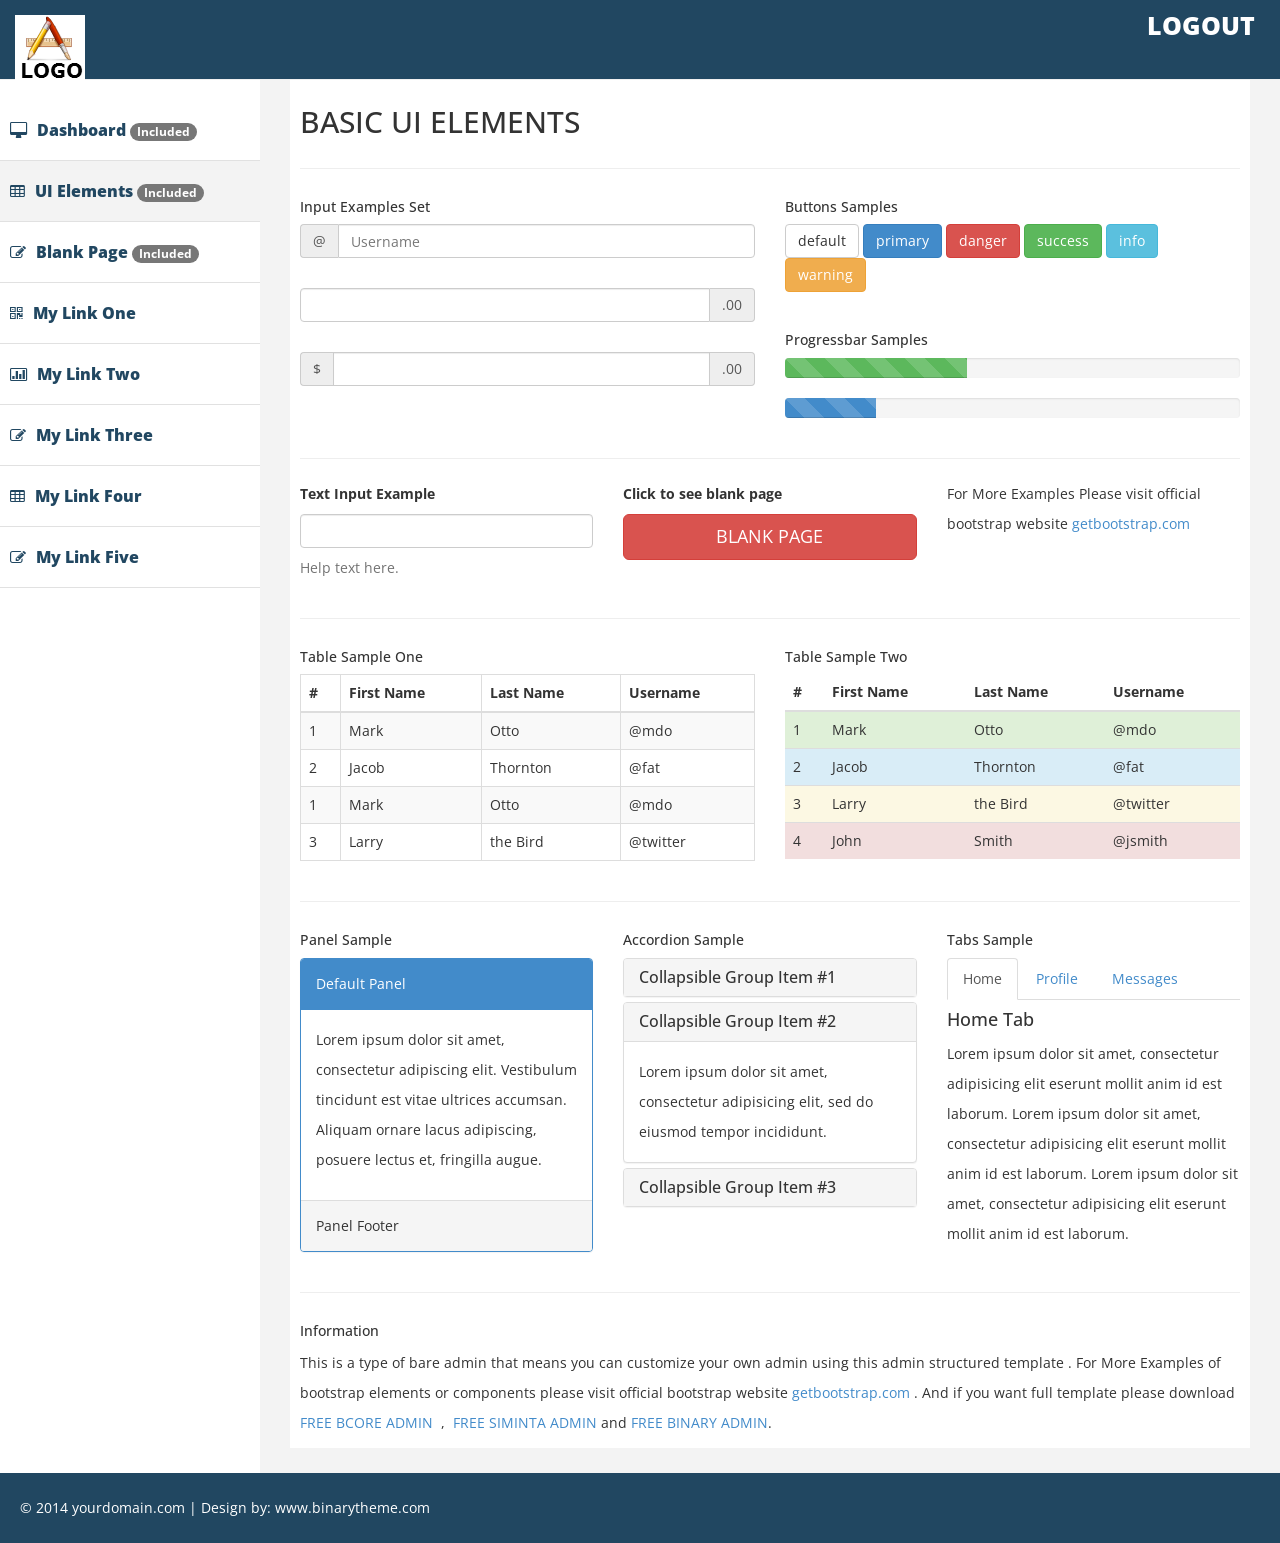
<file: Ui/WebStore/wwwroot/admin/ui.html>
﻿<!DOCTYPE html>
<html xmlns="http://www.w3.org/1999/xhtml">
<head>
    <meta charset="utf-8" />
    <meta name="viewport" content="width=device-width, initial-scale=1.0" />
    <title>Simple Responsive Admin</title>
    <!-- BOOTSTRAP STYLES-->
    <link href="assets/css/bootstrap.css" rel="stylesheet" />
    <!-- FONTAWESOME STYLES-->
    <link href="assets/css/font-awesome.css" rel="stylesheet" />
    <!-- CUSTOM STYLES-->
    <link href="assets/css/custom.css" rel="stylesheet" />
    <!-- GOOGLE FONTS-->
    <link href='http://fonts.googleapis.com/css?family=Open+Sans' rel='stylesheet' type='text/css' />
</head>
<body>



    <div id="wrapper">
        <div class="navbar navbar-inverse navbar-fixed-top">
            <div class="adjust-nav">
                <div class="navbar-header">
                    <button type="button" class="navbar-toggle" data-toggle="collapse" data-target=".sidebar-collapse">
                        <span class="icon-bar"></span>
                        <span class="icon-bar"></span>
                        <span class="icon-bar"></span>
                    </button>
                    <a class="navbar-brand" href="#">
                        <img src="assets/img/logo.png" />
                    </a>
                </div>

                <span class="logout-spn">
                    <a href="#" style="color:#fff;">LOGOUT</a>

                </span>
            </div>
        </div>
        <!-- /. NAV TOP  -->
        <nav class="navbar-default navbar-side" role="navigation">
            <div class="sidebar-collapse">
                <ul class="nav" id="main-menu">



                    <li>
                        <a href="index.html"><i class="fa fa-desktop "></i>Dashboard <span class="badge">Included</span></a>
                    </li>


                    <li class="active-link">
                        <a href="ui.html"><i class="fa fa-table "></i>UI Elements  <span class="badge">Included</span></a>
                    </li>
                    <li>
                        <a href="blank.html"><i class="fa fa-edit "></i>Blank Page  <span class="badge">Included</span></a>
                    </li>


                    <li>
                        <a href="#"><i class="fa fa-qrcode "></i>My Link One</a>
                    </li>
                    <li>
                        <a href="#"><i class="fa fa-bar-chart-o"></i>My Link Two</a>
                    </li>

                    <li>
                        <a href="#"><i class="fa fa-edit "></i>My Link Three </a>
                    </li>
                    <li>
                        <a href="#"><i class="fa fa-table "></i>My Link Four</a>
                    </li>
                    <li>
                        <a href="#"><i class="fa fa-edit "></i>My Link Five </a>
                    </li>
                </ul>
            </div>

        </nav>
        <!-- /. NAV SIDE  -->
        <div id="page-wrapper">
            <div id="page-inner">
                <div class="row">
                    <div class="col-md-12">
                        <h2>BASIC UI ELEMENTS</h2>
                    </div>
                </div>
                <!-- /. ROW  -->
                <hr />
                <div class="row">
                    <div class="col-lg-6 col-md-6 col-sm-6 col-xs-6">
                        <h5>Input Examples Set</h5>
                        <div class="input-group">
                            <span class="input-group-addon">@</span>
                            <input type="text" class="form-control" placeholder="Username" />
                        </div>
                        <br />
                        <div class="input-group">
                            <input type="text" class="form-control" />
                            <span class="input-group-addon">.00</span>

                        </div>
                        <br />
                        <div class="input-group">
                            <span class="input-group-addon">$</span>
                            <input type="text" class="form-control" />
                            <span class="input-group-addon">.00</span>
                        </div>
                    </div>

                    <div class="col-lg-6 col-md-6">
                        <h5>Buttons Samples</h5>
                        <a href="#" class="btn btn-default">default</a>
                        <a href="#" class="btn btn-primary">primary</a>
                        <a href="#" class="btn btn-danger">danger</a>
                        <a href="#" class="btn btn-success">success</a>
                        <a href="#" class="btn btn-info">info</a>
                        <a href="#" class="btn btn-warning">warning</a>
                        <br>
                        <br>
                        <h5>Progressbar Samples</h5>
                        <div class="progress progress-striped">
                            <div class="progress-bar progress-bar-success" role="progressbar" aria-valuenow="40" aria-valuemin="0" aria-valuemax="100" style="width: 40%">
                                <span class="sr-only">40% Complete (success)</span>
                            </div>
                        </div>
                        <div class="progress progress-striped active">
                            <div class="progress-bar progress-bar-primary" role="progressbar" aria-valuenow="20" aria-valuemin="0" aria-valuemax="100" style="width: 20%">
                                <span class="sr-only">20% Complete</span>
                            </div>
                        </div>


                    </div>

                </div>
                <!-- /. ROW  -->
                <hr>
                <div class="row">
                    <div class="col-lg-4 col-md-4">
                        <div class="form-group">
                            <label>Text Input Example</label>
                            <input class="form-control" />
                            <p class="help-block">Help text here.</p>
                        </div>
                    </div>
                    <div class="col-lg-4 col-md-4">
                        <label>Click to see blank page</label>
                        <a href="blank.html" target="_blank" class="btn btn-danger btn-lg btn-block">BLANK PAGE</a>
                    </div>
                    <div class="col-lg-4 col-md-4">
                        For More Examples Please visit official bootstrap website <a href="http://getbootstrap.com" target="_blank">getbootstrap.com</a>
                    </div>
                </div>
                <hr>
                <div class="row">
                    <div class="col-lg-6 col-md-6">
                        <h5>Table  Sample One</h5>
                        <table class="table table-striped table-bordered table-hover">
                            <thead>
                                <tr>
                                    <th>#</th>
                                    <th>First Name</th>
                                    <th>Last Name</th>
                                    <th>Username</th>
                                </tr>
                            </thead>
                            <tbody>
                                <tr>
                                    <td>1</td>
                                    <td>Mark</td>
                                    <td>Otto</td>
                                    <td>@mdo</td>
                                </tr>
                                <tr>
                                    <td>2</td>
                                    <td>Jacob</td>
                                    <td>Thornton</td>
                                    <td>@fat</td>
                                </tr>
                                <tr>
                                    <td>1</td>
                                    <td>Mark</td>
                                    <td>Otto</td>
                                    <td>@mdo</td>
                                </tr>
                                <tr>
                                    <td>3</td>
                                    <td>Larry</td>
                                    <td>the Bird</td>
                                    <td>@twitter</td>
                                </tr>
                            </tbody>
                        </table>

                    </div>
                    <div class="col-lg-6 col-md-6">
                        <h5>Table  Sample Two</h5>
                        <div class="table-responsive">
                            <table class="table">
                                <thead>
                                    <tr>
                                        <th>#</th>
                                        <th>First Name</th>
                                        <th>Last Name</th>
                                        <th>Username</th>
                                    </tr>
                                </thead>
                                <tbody>
                                    <tr class="success">
                                        <td>1</td>
                                        <td>Mark</td>
                                        <td>Otto</td>
                                        <td>@mdo</td>
                                    </tr>
                                    <tr class="info">
                                        <td>2</td>
                                        <td>Jacob</td>
                                        <td>Thornton</td>
                                        <td>@fat</td>
                                    </tr>
                                    <tr class="warning">
                                        <td>3</td>
                                        <td>Larry</td>
                                        <td>the Bird</td>
                                        <td>@twitter</td>
                                    </tr>
                                    <tr class="danger">
                                        <td>4</td>
                                        <td>John</td>
                                        <td>Smith</td>
                                        <td>@jsmith</td>
                                    </tr>
                                </tbody>
                            </table>
                        </div>
                    </div>
                </div>
                <!-- /. ROW  -->
                <hr>


                <div class="row">
                    <div class="col-lg-4 col-md-4">
                        <h5>Panel Sample</h5>
                        <div class="panel panel-primary">
                            <div class="panel-heading">
                                Default Panel
                            </div>
                            <div class="panel-body">
                                <p>Lorem ipsum dolor sit amet, consectetur adipiscing elit. Vestibulum tincidunt est vitae ultrices accumsan. Aliquam ornare lacus adipiscing, posuere lectus et, fringilla augue.</p>
                            </div>
                            <div class="panel-footer">
                                Panel Footer
                            </div>
                        </div>
                    </div>
                    <div class="col-lg-4 col-md-4">
                        <h5>Accordion Sample</h5>
                        <div class="panel-group" id="accordion">
                            <div class="panel panel-default">
                                <div class="panel-heading">
                                    <h4 class="panel-title">
                                        <a data-toggle="collapse" data-parent="#accordion" href="#collapseOne" class="collapsed">Collapsible Group Item #1</a>
                                    </h4>
                                </div>
                                <div id="collapseOne" class="panel-collapse collapse" style="height: 0px;">
                                    <div class="panel-body">
                                        Lorem ipsum dolor sit amet, consectetur adipisicing elit, sed do eiusmod tempor incididunt.
                                    </div>
                                </div>
                            </div>
                            <div class="panel panel-default">
                                <div class="panel-heading">
                                    <h4 class="panel-title">
                                        <a data-toggle="collapse" data-parent="#accordion" href="#collapseTwo">Collapsible Group Item #2</a>
                                    </h4>
                                </div>
                                <div id="collapseTwo" class="panel-collapse in" style="height: auto;">
                                    <div class="panel-body">
                                        Lorem ipsum dolor sit amet, consectetur adipisicing elit, sed do eiusmod tempor incididunt.

                                    </div>
                                </div>
                            </div>
                            <div class="panel panel-default">
                                <div class="panel-heading">
                                    <h4 class="panel-title">
                                        <a data-toggle="collapse" data-parent="#accordion" href="#collapseThree" class="collapsed">Collapsible Group Item #3</a>
                                    </h4>
                                </div>
                                <div id="collapseThree" class="panel-collapse collapse">


                                    <div class="panel-body">
                                        Lorem ipsum dolor sit amet, consectetur adipisicing elit, sed do eiusmod tempor incididunt.
                                    </div>
                                </div>
                            </div>
                        </div>
                    </div>
                    <div class="col-lg-4 col-md-4">
                        <h5>Tabs Sample</h5>
                        <ul class="nav nav-tabs">
                            <li class="active">
                                <a href="#home" data-toggle="tab">Home</a>
                            </li>
                            <li class="">
                                <a href="#profile" data-toggle="tab">Profile</a>
                            </li>
                            <li class="">
                                <a href="#messages" data-toggle="tab">Messages</a>
                            </li>

                        </ul>
                        <div class="tab-content">
                            <div class="tab-pane fade active in" id="home">
                                <h4>Home Tab</h4>
                                <p>
                                    Lorem ipsum dolor sit amet, consectetur adipisicing elit eserunt mollit anim id est laborum.
                                    Lorem ipsum dolor sit amet, consectetur adipisicing elit eserunt mollit anim id est laborum.
                                    Lorem ipsum dolor sit amet, consectetur adipisicing elit eserunt mollit anim id est laborum.
                                </p>
                            </div>
                            <div class="tab-pane fade" id="profile">
                                <h4>Profile Tab</h4>
                                <p>
                                    Lorem ipsum dolor sit amet, consectetur adipisicing elit eserunt mollit anim id est laborum.
                                    Lorem ipsum dolor sit amet, consectetur adipisicing elit eserunt mollit anim id est laborum.
                                    Lorem ipsum dolor sit amet, consectetur adipisicing elit eserunt mollit anim id est laborum.
                                </p>

                            </div>
                            <div class="tab-pane fade" id="messages">
                                <h4>Messages Tab</h4>
                                <p>
                                    Lorem ipsum dolor sit amet, consectetur adipisicing elit eserunt mollit anim id est laborum.
                                    Lorem ipsum dolor sit amet, consectetur adipisicing elit eserunt mollit anim id est laborum.
                                    Lorem ipsum dolor sit amet, consectetur adipisicing elit eserunt mollit anim id est laborum.
                                </p>

                            </div>

                        </div>
                    </div>

                </div>
                <!-- /. ROW  -->
                <hr />
                <div class="row">
                    <div class="col-lg-12 col-md-12">
                        <h5>Information</h5>
                        This is a type of bare admin that means you can customize your own admin using this admin structured  template . For More Examples of bootstrap elements or components please visit official bootstrap website <a href="http://getbootstrap.com" target="_blank">getbootstrap.com</a>
                        . And if you want full template please download <a href="http://www.binarytheme.com/bootstrap-free-admin-dashboard-template/" target="_blank">FREE BCORE ADMIN </a>&nbsp;,&nbsp;  <a href="http://www.binarytheme.com/free-bootstrap-admin-template-siminta/" target="_blank">FREE SIMINTA ADMIN</a> and <a href="http://binarycart.com/" target="_blank">FREE BINARY ADMIN</a>.

                    </div>
                </div>
                <!-- /. ROW  -->

            </div>
        </div>
        <!-- /. PAGE WRAPPER  -->
    </div>
    <div class="footer">


        <div class="row">
            <div class="col-lg-12">
                &copy;  2014 yourdomain.com | Design by: <a href="http://binarytheme.com" style="color:#fff;" target="_blank">www.binarytheme.com</a>
            </div>
        </div>
    </div>


    <!-- /. WRAPPER  -->
    <!-- SCRIPTS -AT THE BOTOM TO REDUCE THE LOAD TIME-->
    <!-- JQUERY SCRIPTS -->
    <script src="assets/js/jquery-1.10.2.js"></script>
    <!-- BOOTSTRAP SCRIPTS -->
    <script src="assets/js/bootstrap.min.js"></script>
    <!-- CUSTOM SCRIPTS -->
    <script src="assets/js/custom.js"></script>


</body>
</html>
</file>
<file: Ui/WebStore/wwwroot/css/prettyPhoto.css>
div.pp_default .pp_top,div.pp_default .pp_top .pp_middle,div.pp_default .pp_top .pp_left,div.pp_default .pp_top .pp_right,div.pp_default .pp_bottom,div.pp_default .pp_bottom .pp_left,div.pp_default .pp_bottom .pp_middle,div.pp_default .pp_bottom .pp_right{height:13px}
div.pp_default .pp_top .pp_left{background:url(../images/prettyPhoto/default/sprite.png) -78px -93px no-repeat}
div.pp_default .pp_top .pp_middle{background:url(../images/prettyPhoto/default/sprite_x.png) top left repeat-x}
div.pp_default .pp_top .pp_right{background:url(../images/prettyPhoto/default/sprite.png) -112px -93px no-repeat}
div.pp_default .pp_content .ppt{color:#f8f8f8}
div.pp_default .pp_content_container .pp_left{background:url(../images/prettyPhoto/default/sprite_y.png) -7px 0 repeat-y;padding-left:13px}
div.pp_default .pp_content_container .pp_right{background:url(../images/prettyPhoto/default/sprite_y.png) top right repeat-y;padding-right:13px}
div.pp_default .pp_next:hover{background:url(../images/prettyPhoto/default/sprite_next.png) center right no-repeat;cursor:pointer}
div.pp_default .pp_previous:hover{background:url(../images/prettyPhoto/default/sprite_prev.png) center left no-repeat;cursor:pointer}
div.pp_default .pp_expand{background:url(../images/prettyPhoto/default/sprite.png) 0 -29px no-repeat;cursor:pointer;width:28px;height:28px}
div.pp_default .pp_expand:hover{background:url(../images/prettyPhoto/default/sprite.png) 0 -56px no-repeat;cursor:pointer}
div.pp_default .pp_contract{background:url(../images/prettyPhoto/default/sprite.png) 0 -84px no-repeat;cursor:pointer;width:28px;height:28px}
div.pp_default .pp_contract:hover{background:url(../images/prettyPhoto/default/sprite.png) 0 -113px no-repeat;cursor:pointer}
div.pp_default .pp_close{width:30px;height:30px;background:url(../images/prettyPhoto/default/sprite.png) 2px 1px no-repeat;cursor:pointer}
div.pp_default .pp_gallery ul li a{background:url(../images/prettyPhoto/default/default_thumb.png) center center #f8f8f8;border:1px solid #aaa}
div.pp_default .pp_social{margin-top:7px}
div.pp_default .pp_gallery a.pp_arrow_previous,div.pp_default .pp_gallery a.pp_arrow_next{position:static;left:auto}
div.pp_default .pp_nav .pp_play,div.pp_default .pp_nav .pp_pause{background:url(../images/prettyPhoto/default/sprite.png) -51px 1px no-repeat;height:30px;width:30px}
div.pp_default .pp_nav .pp_pause{background-position:-51px -29px}
div.pp_default a.pp_arrow_previous,div.pp_default a.pp_arrow_next{background:url(../images/prettyPhoto/default/sprite.png) -31px -3px no-repeat;height:20px;width:20px;margin:4px 0 0}
div.pp_default a.pp_arrow_next{left:52px;background-position:-82px -3px}
div.pp_default .pp_content_container .pp_details{margin-top:5px}
div.pp_default .pp_nav{clear:none;height:30px;width:110px;position:relative}
div.pp_default .pp_nav .currentTextHolder{font-family:Georgia;font-style:italic;color:#999;font-size:11px;left:75px;line-height:25px;position:absolute;top:2px;margin:0;padding:0 0 0 10px}
div.pp_default .pp_close:hover,div.pp_default .pp_nav .pp_play:hover,div.pp_default .pp_nav .pp_pause:hover,div.pp_default .pp_arrow_next:hover,div.pp_default .pp_arrow_previous:hover{opacity:0.7}
div.pp_default .pp_description{font-size:11px;font-weight:700;line-height:14px;margin:5px 50px 5px 0}
div.pp_default .pp_bottom .pp_left{background:url(../images/prettyPhoto/default/sprite.png) -78px -127px no-repeat}
div.pp_default .pp_bottom .pp_middle{background:url(../images/prettyPhoto/default/sprite_x.png) bottom left repeat-x}
div.pp_default .pp_bottom .pp_right{background:url(../images/prettyPhoto/default/sprite.png) -112px -127px no-repeat}
div.pp_default .pp_loaderIcon{background:url(../images/prettyPhoto/default/loader.gif) center center no-repeat}
div.light_rounded .pp_top .pp_left{background:url(../images/prettyPhoto/light_rounded/sprite.png) -88px -53px no-repeat}
div.light_rounded .pp_top .pp_right{background:url(../images/prettyPhoto/light_rounded/sprite.png) -110px -53px no-repeat}
div.light_rounded .pp_next:hover{background:url(../images/prettyPhoto/light_rounded/btnNext.png) center right no-repeat;cursor:pointer}
div.light_rounded .pp_previous:hover{background:url(../images/prettyPhoto/light_rounded/btnPrevious.png) center left no-repeat;cursor:pointer}
div.light_rounded .pp_expand{background:url(../images/prettyPhoto/light_rounded/sprite.png) -31px -26px no-repeat;cursor:pointer}
div.light_rounded .pp_expand:hover{background:url(../images/prettyPhoto/light_rounded/sprite.png) -31px -47px no-repeat;cursor:pointer}
div.light_rounded .pp_contract{background:url(../images/prettyPhoto/light_rounded/sprite.png) 0 -26px no-repeat;cursor:pointer}
div.light_rounded .pp_contract:hover{background:url(../images/prettyPhoto/light_rounded/sprite.png) 0 -47px no-repeat;cursor:pointer}
div.light_rounded .pp_close{width:75px;height:22px;background:url(../images/prettyPhoto/light_rounded/sprite.png) -1px -1px no-repeat;cursor:pointer}
div.light_rounded .pp_nav .pp_play{background:url(../images/prettyPhoto/light_rounded/sprite.png) -1px -100px no-repeat;height:15px;width:14px}
div.light_rounded .pp_nav .pp_pause{background:url(../images/prettyPhoto/light_rounded/sprite.png) -24px -100px no-repeat;height:15px;width:14px}
div.light_rounded .pp_arrow_previous{background:url(../images/prettyPhoto/light_rounded/sprite.png) 0 -71px no-repeat}
div.light_rounded .pp_arrow_next{background:url(../images/prettyPhoto/light_rounded/sprite.png) -22px -71px no-repeat}
div.light_rounded .pp_bottom .pp_left{background:url(../images/prettyPhoto/light_rounded/sprite.png) -88px -80px no-repeat}
div.light_rounded .pp_bottom .pp_right{background:url(../images/prettyPhoto/light_rounded/sprite.png) -110px -80px no-repeat}
div.dark_rounded .pp_top .pp_left{background:url(../images/prettyPhoto/dark_rounded/sprite.png) -88px -53px no-repeat}
div.dark_rounded .pp_top .pp_right{background:url(../images/prettyPhoto/dark_rounded/sprite.png) -110px -53px no-repeat}
div.dark_rounded .pp_content_container .pp_left{background:url(../images/prettyPhoto/dark_rounded/contentPattern.png) top left repeat-y}
div.dark_rounded .pp_content_container .pp_right{background:url(../images/prettyPhoto/dark_rounded/contentPattern.png) top right repeat-y}
div.dark_rounded .pp_next:hover{background:url(../images/prettyPhoto/dark_rounded/btnNext.png) center right no-repeat;cursor:pointer}
div.dark_rounded .pp_previous:hover{background:url(../images/prettyPhoto/dark_rounded/btnPrevious.png) center left no-repeat;cursor:pointer}
div.dark_rounded .pp_expand{background:url(../images/prettyPhoto/dark_rounded/sprite.png) -31px -26px no-repeat;cursor:pointer}
div.dark_rounded .pp_expand:hover{background:url(../images/prettyPhoto/dark_rounded/sprite.png) -31px -47px no-repeat;cursor:pointer}
div.dark_rounded .pp_contract{background:url(../images/prettyPhoto/dark_rounded/sprite.png) 0 -26px no-repeat;cursor:pointer}
div.dark_rounded .pp_contract:hover{background:url(../images/prettyPhoto/dark_rounded/sprite.png) 0 -47px no-repeat;cursor:pointer}
div.dark_rounded .pp_close{width:75px;height:22px;background:url(../images/prettyPhoto/dark_rounded/sprite.png) -1px -1px no-repeat;cursor:pointer}
div.dark_rounded .pp_description{margin-right:85px;color:#fff}
div.dark_rounded .pp_nav .pp_play{background:url(../images/prettyPhoto/dark_rounded/sprite.png) -1px -100px no-repeat;height:15px;width:14px}
div.dark_rounded .pp_nav .pp_pause{background:url(../images/prettyPhoto/dark_rounded/sprite.png) -24px -100px no-repeat;height:15px;width:14px}
div.dark_rounded .pp_arrow_previous{background:url(../images/prettyPhoto/dark_rounded/sprite.png) 0 -71px no-repeat}
div.dark_rounded .pp_arrow_next{background:url(../images/prettyPhoto/dark_rounded/sprite.png) -22px -71px no-repeat}
div.dark_rounded .pp_bottom .pp_left{background:url(../images/prettyPhoto/dark_rounded/sprite.png) -88px -80px no-repeat}
div.dark_rounded .pp_bottom .pp_right{background:url(../images/prettyPhoto/dark_rounded/sprite.png) -110px -80px no-repeat}
div.dark_rounded .pp_loaderIcon{background:url(../images/prettyPhoto/dark_rounded/loader.gif) center center no-repeat}
div.dark_square .pp_left,div.dark_square .pp_middle,div.dark_square .pp_right,div.dark_square .pp_content{background:#000}
div.dark_square .pp_description{color:#fff;margin:0 85px 0 0}
div.dark_square .pp_loaderIcon{background:url(../images/prettyPhoto/dark_square/loader.gif) center center no-repeat}
div.dark_square .pp_expand{background:url(../images/prettyPhoto/dark_square/sprite.png) -31px -26px no-repeat;cursor:pointer}
div.dark_square .pp_expand:hover{background:url(../images/prettyPhoto/dark_square/sprite.png) -31px -47px no-repeat;cursor:pointer}
div.dark_square .pp_contract{background:url(../images/prettyPhoto/dark_square/sprite.png) 0 -26px no-repeat;cursor:pointer}
div.dark_square .pp_contract:hover{background:url(../images/prettyPhoto/dark_square/sprite.png) 0 -47px no-repeat;cursor:pointer}
div.dark_square .pp_close{width:75px;height:22px;background:url(../images/prettyPhoto/dark_square/sprite.png) -1px -1px no-repeat;cursor:pointer}
div.dark_square .pp_nav{clear:none}
div.dark_square .pp_nav .pp_play{background:url(../images/prettyPhoto/dark_square/sprite.png) -1px -100px no-repeat;height:15px;width:14px}
div.dark_square .pp_nav .pp_pause{background:url(../images/prettyPhoto/dark_square/sprite.png) -24px -100px no-repeat;height:15px;width:14px}
div.dark_square .pp_arrow_previous{background:url(../images/prettyPhoto/dark_square/sprite.png) 0 -71px no-repeat}
div.dark_square .pp_arrow_next{background:url(../images/prettyPhoto/dark_square/sprite.png) -22px -71px no-repeat}
div.dark_square .pp_next:hover{background:url(../images/prettyPhoto/dark_square/btnNext.png) center right no-repeat;cursor:pointer}
div.dark_square .pp_previous:hover{background:url(../images/prettyPhoto/dark_square/btnPrevious.png) center left no-repeat;cursor:pointer}
div.light_square .pp_expand{background:url(../images/prettyPhoto/light_square/sprite.png) -31px -26px no-repeat;cursor:pointer}
div.light_square .pp_expand:hover{background:url(../images/prettyPhoto/light_square/sprite.png) -31px -47px no-repeat;cursor:pointer}
div.light_square .pp_contract{background:url(../images/prettyPhoto/light_square/sprite.png) 0 -26px no-repeat;cursor:pointer}
div.light_square .pp_contract:hover{background:url(../images/prettyPhoto/light_square/sprite.png) 0 -47px no-repeat;cursor:pointer}
div.light_square .pp_close{width:75px;height:22px;background:url(../images/prettyPhoto/light_square/sprite.png) -1px -1px no-repeat;cursor:pointer}
div.light_square .pp_nav .pp_play{background:url(../images/prettyPhoto/light_square/sprite.png) -1px -100px no-repeat;height:15px;width:14px}
div.light_square .pp_nav .pp_pause{background:url(../images/prettyPhoto/light_square/sprite.png) -24px -100px no-repeat;height:15px;width:14px}
div.light_square .pp_arrow_previous{background:url(../images/prettyPhoto/light_square/sprite.png) 0 -71px no-repeat}
div.light_square .pp_arrow_next{background:url(../images/prettyPhoto/light_square/sprite.png) -22px -71px no-repeat}
div.light_square .pp_next:hover{background:url(../images/prettyPhoto/light_square/btnNext.png) center right no-repeat;cursor:pointer}
div.light_square .pp_previous:hover{background:url(../images/prettyPhoto/light_square/btnPrevious.png) center left no-repeat;cursor:pointer}
div.facebook .pp_top .pp_left{background:url(../images/prettyPhoto/facebook/sprite.png) -88px -53px no-repeat}
div.facebook .pp_top .pp_middle{background:url(../images/prettyPhoto/facebook/contentPatternTop.png) top left repeat-x}
div.facebook .pp_top .pp_right{background:url(../images/prettyPhoto/facebook/sprite.png) -110px -53px no-repeat}
div.facebook .pp_content_container .pp_left{background:url(../images/prettyPhoto/facebook/contentPatternLeft.png) top left repeat-y}
div.facebook .pp_content_container .pp_right{background:url(../images/prettyPhoto/facebook/contentPatternRight.png) top right repeat-y}
div.facebook .pp_expand{background:url(../images/prettyPhoto/facebook/sprite.png) -31px -26px no-repeat;cursor:pointer}
div.facebook .pp_expand:hover{background:url(../images/prettyPhoto/facebook/sprite.png) -31px -47px no-repeat;cursor:pointer}
div.facebook .pp_contract{background:url(../images/prettyPhoto/facebook/sprite.png) 0 -26px no-repeat;cursor:pointer}
div.facebook .pp_contract:hover{background:url(../images/prettyPhoto/facebook/sprite.png) 0 -47px no-repeat;cursor:pointer}
div.facebook .pp_close{width:22px;height:22px;background:url(../images/prettyPhoto/facebook/sprite.png) -1px -1px no-repeat;cursor:pointer}
div.facebook .pp_description{margin:0 37px 0 0}
div.facebook .pp_loaderIcon{background:url(../images/prettyPhoto/facebook/loader.gif) center center no-repeat}
div.facebook .pp_arrow_previous{background:url(../images/prettyPhoto/facebook/sprite.png) 0 -71px no-repeat;height:22px;margin-top:0;width:22px}
div.facebook .pp_arrow_previous.disabled{background-position:0 -96px;cursor:default}
div.facebook .pp_arrow_next{background:url(../images/prettyPhoto/facebook/sprite.png) -32px -71px no-repeat;height:22px;margin-top:0;width:22px}
div.facebook .pp_arrow_next.disabled{background-position:-32px -96px;cursor:default}
div.facebook .pp_nav{margin-top:0}
div.facebook .pp_nav p{font-size:15px;padding:0 3px 0 4px}
div.facebook .pp_nav .pp_play{background:url(../images/prettyPhoto/facebook/sprite.png) -1px -123px no-repeat;height:22px;width:22px}
div.facebook .pp_nav .pp_pause{background:url(../images/prettyPhoto/facebook/sprite.png) -32px -123px no-repeat;height:22px;width:22px}
div.facebook .pp_next:hover{background:url(../images/prettyPhoto/facebook/btnNext.png) center right no-repeat;cursor:pointer}
div.facebook .pp_previous:hover{background:url(../images/prettyPhoto/facebook/btnPrevious.png) center left no-repeat;cursor:pointer}
div.facebook .pp_bottom .pp_left{background:url(../images/prettyPhoto/facebook/sprite.png) -88px -80px no-repeat}
div.facebook .pp_bottom .pp_middle{background:url(../images/prettyPhoto/facebook/contentPatternBottom.png) top left repeat-x}
div.facebook .pp_bottom .pp_right{background:url(../images/prettyPhoto/facebook/sprite.png) -110px -80px no-repeat}
div.pp_pic_holder a:focus{outline:none}
div.pp_overlay{background:#000;display:none;left:0;position:absolute;top:0;width:100%;z-index:9500}
div.pp_pic_holder{display:none;position:absolute;width:100px;z-index:10000}
.pp_content{height:40px;min-width:40px}
* html .pp_content{width:40px}
.pp_content_container{position:relative;text-align:left;width:100%}
.pp_content_container .pp_left{padding-left:20px}
.pp_content_container .pp_right{padding-right:20px}
.pp_content_container .pp_details{float:left;margin:10px 0 2px}
.pp_description{display:none;margin:0}
.pp_social{float:left;margin:0}
.pp_social .facebook{float:left;margin-left:5px;width:55px;overflow:hidden}
.pp_social .twitter{float:left}
.pp_nav{clear:right;float:left;margin:3px 10px 0 0}
.pp_nav p{float:left;white-space:nowrap;margin:2px 4px}
.pp_nav .pp_play,.pp_nav .pp_pause{float:left;margin-right:4px;text-indent:-10000px}
a.pp_arrow_previous,a.pp_arrow_next{display:block;float:left;height:15px;margin-top:3px;overflow:hidden;text-indent:-10000px;width:14px}
.pp_hoverContainer{position:absolute;top:0;width:100%;z-index:2000}
.pp_gallery{display:none;left:50%;margin-top:-50px;position:absolute;z-index:10000}
.pp_gallery div{float:left;overflow:hidden;position:relative}
.pp_gallery ul{float:left;height:35px;position:relative;white-space:nowrap;margin:0 0 0 5px;padding:0}
.pp_gallery ul a{border:1px rgba(0,0,0,0.5) solid;display:block;float:left;height:33px;overflow:hidden}
.pp_gallery ul a img{border:0}
.pp_gallery li{display:block;float:left;margin:0 5px 0 0;padding:0}
.pp_gallery li.default a{background:url(../images/prettyPhoto/facebook/default_thumbnail.gif) 0 0 no-repeat;display:block;height:33px;width:50px}
.pp_gallery .pp_arrow_previous,.pp_gallery .pp_arrow_next{margin-top:7px!important}
a.pp_next{background:url(../images/prettyPhoto/light_rounded/btnNext.png) 10000px 10000px no-repeat;display:block;float:right;height:100%;text-indent:-10000px;width:49%}
a.pp_previous{background:url(../images/prettyPhoto/light_rounded/btnNext.png) 10000px 10000px no-repeat;display:block;float:left;height:100%;text-indent:-10000px;width:49%}
a.pp_expand,a.pp_contract{cursor:pointer;display:none;height:20px;position:absolute;right:30px;text-indent:-10000px;top:10px;width:20px;z-index:20000}
a.pp_close{position:absolute;right:0;top:0;display:block;line-height:22px;text-indent:-10000px}
.pp_loaderIcon{display:block;height:24px;left:50%;position:absolute;top:50%;width:24px;margin:-12px 0 0 -12px}
#pp_full_res{line-height:1!important}
#pp_full_res .pp_inline{text-align:left}
#pp_full_res .pp_inline p{margin:0 0 15px}
div.ppt{color:#fff;display:none;font-size:17px;z-index:9999;margin:0 0 5px 15px}
div.pp_default .pp_content,div.light_rounded .pp_content{background-color:#fff}
div.pp_default #pp_full_res .pp_inline,div.light_rounded .pp_content .ppt,div.light_rounded #pp_full_res .pp_inline,div.light_square .pp_content .ppt,div.light_square #pp_full_res .pp_inline,div.facebook .pp_content .ppt,div.facebook #pp_full_res .pp_inline{color:#000}
div.pp_default .pp_gallery ul li a:hover,div.pp_default .pp_gallery ul li.selected a,.pp_gallery ul a:hover,.pp_gallery li.selected a{border-color:#fff}
div.pp_default .pp_details,div.light_rounded .pp_details,div.dark_rounded .pp_details,div.dark_square .pp_details,div.light_square .pp_details,div.facebook .pp_details{position:relative}
div.light_rounded .pp_top .pp_middle,div.light_rounded .pp_content_container .pp_left,div.light_rounded .pp_content_container .pp_right,div.light_rounded .pp_bottom .pp_middle,div.light_square .pp_left,div.light_square .pp_middle,div.light_square .pp_right,div.light_square .pp_content,div.facebook .pp_content{background:#fff}
div.light_rounded .pp_description,div.light_square .pp_description{margin-right:85px}
div.light_rounded .pp_gallery a.pp_arrow_previous,div.light_rounded .pp_gallery a.pp_arrow_next,div.dark_rounded .pp_gallery a.pp_arrow_previous,div.dark_rounded .pp_gallery a.pp_arrow_next,div.dark_square .pp_gallery a.pp_arrow_previous,div.dark_square .pp_gallery a.pp_arrow_next,div.light_square .pp_gallery a.pp_arrow_previous,div.light_square .pp_gallery a.pp_arrow_next{margin-top:12px!important}
div.light_rounded .pp_arrow_previous.disabled,div.dark_rounded .pp_arrow_previous.disabled,div.dark_square .pp_arrow_previous.disabled,div.light_square .pp_arrow_previous.disabled{background-position:0 -87px;cursor:default}
div.light_rounded .pp_arrow_next.disabled,div.dark_rounded .pp_arrow_next.disabled,div.dark_square .pp_arrow_next.disabled,div.light_square .pp_arrow_next.disabled{background-position:-22px -87px;cursor:default}
div.light_rounded .pp_loaderIcon,div.light_square .pp_loaderIcon{background:url(../images/prettyPhoto/light_rounded/loader.gif) center center no-repeat}
div.dark_rounded .pp_top .pp_middle,div.dark_rounded .pp_content,div.dark_rounded .pp_bottom .pp_middle{background:url(../images/prettyPhoto/dark_rounded/contentPattern.png) top left repeat}
div.dark_rounded .currentTextHolder,div.dark_square .currentTextHolder{color:#c4c4c4}
div.dark_rounded #pp_full_res .pp_inline,div.dark_square #pp_full_res .pp_inline{color:#fff}
.pp_top,.pp_bottom{height:20px;position:relative}
* html .pp_top,* html .pp_bottom{padding:0 20px}
.pp_top .pp_left,.pp_bottom .pp_left{height:20px;left:0;position:absolute;width:20px}
.pp_top .pp_middle,.pp_bottom .pp_middle{height:20px;left:20px;position:absolute;right:20px}
* html .pp_top .pp_middle,* html .pp_bottom .pp_middle{left:0;position:static}
.pp_top .pp_right,.pp_bottom .pp_right{height:20px;left:auto;position:absolute;right:0;top:0;width:20px}
.pp_fade,.pp_gallery li.default a img{display:none}
</file>
<file: Ui/WebStore/wwwroot/css/main.css>
﻿
/*************************
*******Typography******
**************************/
@import url(http://fonts.googleapis.com/css?family=Roboto:400,300,400italic,500,700,100);
@import url(http://fonts.googleapis.com/css?family=Open+Sans:400,800,300,600,700);
@import url(http://fonts.googleapis.com/css?family=Abel);

body {
  font-family: 'Roboto', sans-serif;
  background:;
  position: relative;
  font-weight:400px;
}

ul li {
  list-style: none;
}

a:hover {
outline: none;
text-decoration:none;
}

a:focus {
  outline:none;
  outline-offset: 0;
}

a {
  -webkit-transition: 300ms;
  -moz-transition: 300ms;
    -o-transition: 300ms;
    transition: 300ms;
}

h1, h2, h3, h4, h5, h6 {
  font-family: 'Roboto', sans-serif;
}

.btn:hover, 
.btn:focus{
  outline: none;
  box-shadow: none;
}

.navbar-toggle {
  background-color: #000;
}

a#scrollUp {
  bottom: 0px;
  right: 10px;
  padding: 5px 10px;
  background: #FE980F;
  color: #FFF;
  -webkit-animation: bounce 2s ease infinite;
  animation: bounce 2s ease infinite;
}

a#scrollUp i{
  font-size: 30px;
}


/*************************
*******Header CSS******
**************************/

.header_top {
  background: none repeat scroll 0 0 #F0F0E9;
}

.contactinfo ul li:first-child{
    margin-left: -15px;
}

.contactinfo ul li a{
  font-size: 12px;
  color: #696763;
  font-family: 'Roboto', sans-serif;
}


.contactinfo ul li a:hover{
	background:inherit;
}


.social-icons ul li a {
  border: 0 none;
  border-radius: 0;
  color: #696763;
  padding:0px;
}


.social-icons ul li{
	display:inline-block;
}

.social-icons ul li a i {
  padding: 11px 15px;
   transition: all 0.9s ease 0s;
  -moz-transition: all 0.9s ease 0s;
  -webkit-transition: all 0.9s ease 0s;
  -o-transition: all 0.9s ease 0s;
}

.social-icons ul li a i:hover{
  color: #fff;
   transition: all 0.9s ease 0s;
  -moz-transition: all 0.9s ease 0s;
  -webkit-transition: all 0.9s ease 0s;
  -o-transition: all 0.9s ease 0s;
}


.fa-facebook:hover {
  background: #0083C9;
}

.fa-twitter:hover  {
	background:#5BBCEC;
}

.fa-linkedin:hover  {
	background:#FF4518;
}

.fa-dribbble:hover  {
	background:#90C9DC;
}

.fa-google-plus:hover  {
	background:#CE3C2D;
}

.header-middle .container .row {
  border-bottom: 1px solid #f5f5f5;
  margin-left: 0;
  margin-right: 0;
  padding-bottom: 20px;
  padding-top: 20px;
}

.header-middle .container .row .col-sm-4{
  padding-left: 0;
}

.header-middle .container .row .col-sm-8 {
	padding-right:0;
}

.usa {
  border-radius: 0;
  color: #B4B1AB;
  font-size: 12px;
  margin-right: 20px;
  padding: 2px 15px;
  margin-top: 10px;
}

.usa:hover {
	background:#FE980F;
	color:#fff;
	border-color:#FE980F;
}

.usa:active, .usa.active {
  background: none repeat scroll 0 0 #FE980F;
  box-shadow: inherit;
  outline: 0 none;
}

.btn-group.open .dropdown-toggle {
  background: rgba(0, 0, 0, 0);
  box-shadow: none;
}

.dropdown-menu  li  a:hover, .dropdown-menu  li  a:focus {
  background-color: #FE980F;
  color: #FFFFFF;
  font-family: 'Roboto', sans-serif;
  text-decoration: none;
}


.shop-menu ul li {
	display:inline-block;
  padding-left: 15px;
  padding-right: 15px;
}

.shop-menu ul li:last-child {
  padding-right: 0;
}


.shop-menu ul li a {
  background: #FFFFFF;
  color: #696763;
  font-family: 'Roboto', sans-serif;
  font-size: 14px;
  font-weight: 300;
  padding:0;
  padding-right: 0;
  margin-top: 10px;
}


.shop-menu ul li a i{
	margin-right:3px;
}


.shop-menu ul li a:hover {
	color:#fe980f;
	background:#fff;
}


.header-bottom {
  padding-bottom: 30px;
  padding-top: 30px;
}

.navbar-collapse.collapse{
  padding-left: 0;
}

.mainmenu ul li{
  padding-right: 15px;
  padding-left: 15px;
}

.mainmenu ul li:first-child{
  padding-left: 0px;
}

.mainmenu ul li a {
	color: #696763;
	font-family: 'Roboto', sans-serif;
	font-size: 17px;
	font-weight: 300;
	padding: 0;
	padding-bottom: 10px;
}

.mainmenu ul li a:hover, .mainmenu ul li a.active,  .shop-menu ul li a.active{
	background:none;
	color:#fdb45e;
}

.search_box input {
  background: #F0F0E9;
  border: medium none;
  color: #B2B2B2;
  font-family: 'roboto';
  font-size: 12px;
  font-weight: 300;
  height: 35px;
  outline: medium none;
  padding-left: 10px;
  width: 155px;
  background-image: url(../images/home/searchicon.png);
  background-repeat: no-repeat;
  background-position: 130px;
}


/*  Dropdown menu*/

.navbar-header 
.navbar-toggle .icon-bar {
    background-color: #fff;
}


.nav.navbar-nav > li:hover > ul.sub-menu{
  display: block;
  -webkit-animation: fadeInUp 400ms;
  -moz-animation: fadeInUp 400ms;
  -ms-animation: fadeInUp 400ms;
  -o-animation: fadeInUp 400ms;
  animation: fadeInUp 400ms;
}

ul.sub-menu {
	position: absolute;
	top: 30px;
	left: 0;
	background: rgba(0, 0, 0, 0.6);
	list-style: none;
	padding: 0;
	margin: 0;
	width: 220px;
	-webkit-box-shadow: 0 3px 3px rgba(0, 0, 0, 0.1);
	box-shadow: 0 3px 3px rgba(0, 0, 0, 0.1);
	display: none;
	z-index: 999;
}

.dropdown ul.sub-menu li .active{
  color: #FDB45E;
  padding-left: 0;
}


.navbar-nav li ul.sub-menu li{
  padding: 10px 20px 0 ;
}

.navbar-nav li ul.sub-menu li:last-child{
  padding-bottom: 20px;
}

.navbar-nav li ul.sub-menu li a{
  color: #fff;
}

.navbar-nav li ul.sub-menu li a:hover{
    color: #FDB45E;
}

.fa-angle-down{
  padding-left: 5px; 
}

@-webkit-keyframes fadeInUp {
  0% {
    opacity: 0;
    -webkit-transform: translateY(20px);
    transform: translateY(20px);
  }

  100% {
    opacity: 1;
    -webkit-transform: translateY(0);
    transform: translateY(0);
  }
}
  
/*************************
*******Footer CSS******
**************************/

#footer {
  background: #F0F0E9;
}


.footer-top .container {
  border-bottom: 1px solid #E0E0DA;
  padding-bottom: 20px;
}

.companyinfo {
  margin-top: 57px;
}

.companyinfo h2 {
  color: #B4B1AB;
  font-family: abel;
  font-size: 27px;
  text-transform: uppercase;
}

.companyinfo h2  span{
  color:#FE980F;
}

.companyinfo p {
  color: #B3B3AD;
  font-family: 'Roboto', sans-serif;
  font-size: 12px;
  font-weight: 300;
}

.footer-top .col-sm-3{
  overflow: hidden;
}

.video-gallery {
  margin-top: 57px;
  position: inherit;
}

.video-gallery a img {
  height: 100%;
  width: 100%;
}

.iframe-img {
  position: relative;
  display: block;
  height: 61px;
  margin-bottom: 10px;
  border: 2px solid #CCCCC6;
  border-radius: 3px;
}

.overlay-icon {
  position: absolute;
  top: 0;
  width: 100%;
  height: 61px;
  background: #FE980F;
  border-radius: 3px;
  color: #FFF;
  font-size: 20px;
  line-height: 0;
  display: block;
  opacity: 0;
   -webkit-transition: 300ms;
  -moz-transition: 300ms;
    -o-transition: 300ms;
    transition: 300ms;
}

.overlay-icon i {
  position: relative;
  top: 50%;
  margin-top: -20px;
}

.video-gallery a:hover .overlay-icon{
  opacity: 1;
}

.video-gallery p {
  color: #8C8C88;
  font-family: 'Roboto', sans-serif;
  font-size: 12px;
  font-weight: 500;
  margin-bottom:0px;
}

.video-gallery  h2 {
  color: #8c8c88;
  font-family: 'Roboto', sans-serif;
  font-size: 12px;
  font-weight: 300;
  text-transform:uppercase;
  margin-top:0px;
}


.address {
  margin-top: 30px;
  position: relative;
  overflow: hidden;
}
.address  img {
	width:100%;
}

.address p {
  color: #666663;
  font-family: 'Roboto', sans-serif;
  font-size: 14px;
  font-weight: 300;
  left: 25px;
  position: absolute;
  top: 50px;
}

.footer-widget {
  margin-bottom: 68px;
}

.footer-widget .container {
  border-top: 1px solid #FFFFFF;
  padding-top: 15px;
}

.single-widget h2 {
  color: #666663;
  font-family: 'Roboto', sans-serif;
  font-size: 16px;
  font-weight: 500;
  margin-bottom: 22px;
  text-transform: uppercase;
}

.single-widget h2 i{
	margin-right:15px;
}

.single-widget ul li a{
	color: #8C8C88;
	font-family: 'Roboto', sans-serif;
	font-size: 14px;
	font-weight: 300;
	padding: 5px 0;
}

.single-widget ul li a i {
  margin-right: 18px;
}

.single-widget ul li a:hover{
	background:none;
	color:#FE980F;
}


.searchform input {
  border: 1px solid #DDDDDD;
  color: #CCCCC6;
  font-family: 'Roboto', sans-serif;
  font-size: 14px;
  margin-top: 0;
  outline: medium none;
  padding: 7px;
  width: 212px;
}


.searchform button {
  background: #FE980F;
  border: medium none;
  border-radius: 0;
  margin-left: -5px;
  margin-top: -3px;
  padding: 7px 17px;
}

.searchform button i {
  color: #FFFFFF;
  font-size: 20px;
}

.searchform  button:hover, 
.searchform  button:focus{
	background-color:#FE980F;
}

.searchform p {
  color: #8C8C88;
  font-family: 'Roboto', sans-serif;
  font-size: 14px;
  font-weight: 300;
  margin-top: 25px;
}

.footer-bottom {
  background: #D6D6D0;
  padding-top: 10px;
}

.footer-bottom p {
  color: #363432;
  font-family: 'Roboto', sans-serif;
  font-weight: 300;
  margin-left: 15px;
}

.footer-bottom p span a {
  color: #FE980F;
  font-style: italic;
  text-decoration: underline;
}


/*************************
******* Home ******
**************************/


#slider {
  padding-bottom: 45px;
}

.carousel-indicators li {
  background: #C4C4BE;
}

.carousel-indicators li.active {
	  background: #FE980F;
}

.item {
  padding-left: 100px;
}


.pricing {
  position: absolute;
  right: 40%;
  top: 52%;
}

.girl {
  margin-left: 0;
}

.item h1 {
  color: #B4B1AB;
  font-family: abel;
  font-size: 48px;
  margin-top: 115px;
}

.item h1 span {
	color:#FE980F;
}

.item h2 {
  color: #363432;
  font-family: 'Roboto', sans-serif;
  font-size: 28px;
  font-weight: 700;
  margin-bottom: 22px;
  margin-top: 10px;
}

.item  p {
	color:#363432;
	font-size:16px;
	font-weight:300;
	font-family: 'Roboto', sans-serif;
}

.get {
  background: #FE980F;
  border: 0 none;
  border-radius: 0;
  color: #FFFFFF;
  font-family: 'Roboto', sans-serif;
  font-size: 16px;
  font-weight: 300;
  margin-top: 23px;
}


.item button:hover {
  background: #FE980F;
}

.control-carousel {
  position: absolute;
  top: 50%;
  font-size: 60px;
  color: #C2C2C1;
}

.control-carousel:hover{
  color: #FE980F ;
}

.right {
  right: 0;
}

.category-products {
  border: 1px solid #F7F7F0;
  margin-bottom: 35px;
  padding-bottom: 20px;
  padding-top: 15px;
}
.left-sidebar h2, .brands_products h2 {
  color: #FE980F;
  font-family: 'Roboto', sans-serif;
  font-size: 18px;
  font-weight: 700;
  margin: 0 auto 30px;
  text-align: center;
  text-transform: uppercase;
  position: relative;
  z-index:3;
}

.left-sidebar h2:after, h2.title:after{
	content: " ";
	position: absolute;
	border: 1px solid #f5f5f5;
	bottom:8px;
	left: 0;
	width: 100%;
	height: 0;
	z-index: -2;
}

.left-sidebar h2:before{
	content: " ";
	position: absolute;
	background: #fff;
	bottom: -6px;
	width: 130px;
	height: 30px;
	z-index: -1;
	left: 50%;
	margin-left: -65px;
}

h2.title:before{
	content: " ";
	position: absolute;
	background: #fff;
	bottom: -6px;
	width: 220px;
	height: 30px;
	z-index: -1;
	left: 50%;
	margin-left: -110px;
}

.category-products .panel {
	background-color: #FFFFFF;
	border: 0px;
	border-radius: 0px;
	box-shadow:none;
	margin-bottom: 0px;
}

.category-products .panel-default .panel-heading {
  background-color: #FFFFFF;
  border: 0 none;
  color: #FFFFFF;
  padding: 5px 20px;
}

.category-products .panel-default .panel-heading .panel-title a {
  color: #696763;
  font-family: 'Roboto', sans-serif;
  font-size: 14px;
  text-decoration: none;
  text-transform: uppercase;
}

.panel-group .panel-heading + .panel-collapse .panel-body {
  border-top: 0 none;
}

.category-products .badge {
  background:none;
  border-radius: 10px;
  color: #696763;
  display: inline-block;
  font-size: 12px;
  font-weight: bold;
  line-height: 1;
  min-width: 10px;
  padding: 3px 7px;
  text-align: center;
  vertical-align: baseline;
  white-space: nowrap;
}

.panel-body ul{
  padding-left: 20px;
}


.panel-body ul li a {
  color: #696763;
  font-family: 'Roboto', sans-serif;
  font-size: 12px;
  text-transform: uppercase;
}

.brands-name {
  border: 1px solid #F7F7F0;
  padding-bottom: 20px;
  padding-top: 15px;
}


.brands-name .nav-stacked li a {
  background-color: #FFFFFF;
  color: #696763;
  font-family: 'Roboto', sans-serif;
  font-size: 14px;
  padding: 5px 25px;
  text-decoration: none;
  text-transform: uppercase;
}

.brands-name .nav-stacked li a:hover{
  background-color: #fff;
  color: #696763;
}

.shipping {
  background-color: #F2F2F2;
  margin-top: 40px;
  overflow: hidden;
  padding-top: 20px;
  position: relative;
}


.price-range{
  margin-top:30px;
}

.well {
  background-color: #FFFFFF;
  border: 1px solid #F7F7F0;
  border-radius: 4px;
  box-shadow: none;
  margin-bottom: 20px;
  min-height: 20px;
  padding: 35px;
}


.tooltip-inner {
  background-color: #FE980F;
  border-radius: 4px;
  color: #FFFFFF;
  max-width: 200px;
  padding: 3px 8px;
  text-align: center;
  text-decoration: none;
}

.tooltip.top .tooltip-arrow {
  border-top-color: #FE980F;
  border-width: 5px 5px 0;
  bottom: 0;
  left: 50%;
  margin-left: -5px;
}


.padding-right {
  padding-right: 0;
}

.features_items{
	overflow:hidden;
}


h2.title {
  color: #FE980F;
  font-family: 'Roboto', sans-serif;
  font-size: 18px;
  font-weight: 700;
  margin: 0 15px;
  text-transform: uppercase;
  margin-bottom: 30px;
  position: relative;
}

.product-image-wrapper{
	border:1px solid #F7F7F5;
	overflow: hidden;
	margin-bottom:30px;
}

.single-products {
  position: relative;
}

.new, .sale {
  position: absolute;
  top: 0;
  right: 0;
}

.productinfo h2{
	color: #FE980F;
	font-family: 'Roboto', sans-serif;
	font-size: 24px;
	font-weight: 700;
}
.product-overlay h2{
	color: #fff;
	font-family: 'Roboto', sans-serif;
	font-size: 24px;
	font-weight: 700;
}


.productinfo p{
  font-family: 'Roboto', sans-serif;
  font-size: 14px;
  font-weight: 400;
  color: #696763;
}

.productinfo img{
  width: 100%;
}

.productinfo{
 position:relative;
}

.product-overlay {
  background:#FE980F;
  top: 0;
  display: none;
  height: 0;
  position: absolute;
  transition: height 500ms ease 0s;
  width: 100%;
  display: block;
  opacity:;
}

.single-products:hover .product-overlay {
  display:block;
  height:100%;
}


.product-overlay .overlay-content {
  bottom: 0;
  position: absolute;
  bottom: 0;
  text-align: center;
  width: 100%;
}

.product-overlay .add-to-cart {
  background:#fff;
  border: 0 none;
  border-radius: 0;
  color: #FE980F;
  font-family: 'Roboto', sans-serif;
  font-size: 15px;
  margin-bottom: 25px;
}

.product-overlay .add-to-cart:hover {
  background:#fff;
  color: #FE980F;
}


.product-overlay p{
  font-family: 'Roboto', sans-serif;
  font-size: 14px;
  font-weight: 400;
  color: #fff;
}



.add-to-cart {
  background:#F5F5ED;
  border: 0 none;
  border-radius: 0;
  color: #696763;
  font-family: 'Roboto', sans-serif;
  font-size: 15px;
  margin-bottom: 25px;
}

.add-to-cart:hover {
  background: #FE980F;
  border: 0 none;
  border-radius: 0;
  color: #FFFFFF;
}

.add-to{
  margin-bottom: 10px;
}

.add-to-cart i{
	margin-right:5px;
}

.add-to-cart:hover {
  background: #FE980F;
  color: #FFFFFF;
}

.choose {
  border-top: 1px solid #F7F7F0;
}

.choose ul li a {
  color: #B3AFA8;
  font-family: 'Roboto', sans-serif;
  font-size: 13px;
  padding-left: 0;
  padding-right: 0;
}

.choose ul li a i{
	margin-right:5px;
}

.choose ul li a:hover{
	background:none;
	color:#FE980F;
}

.category-tab {
  overflow: hidden;
}

.category-tab ul {
  background: #40403E;
  border-bottom: 1px solid #FE980F;
  list-style: none outside none;
  margin: 0 0 30px;
  padding: 0;
  width: 100%;
}

.category-tab ul li a {
  border: 0 none;
  border-radius: 0;
  color: #B3AFA8;
  display: block;
  font-family: 'Roboto', sans-serif;
  font-size: 14px;
  text-transform: uppercase;
}

.category-tab ul  li  a:hover{
	background:#FE980F;
	color:#fff;
}

.nav-tabs  li.active  a, .nav-tabs  li.active  a:hover, .nav-tabs  li.active  a:focus {
  -moz-border-bottom-colors: none;
  -moz-border-left-colors: none;
  -moz-border-right-colors: none;
  -moz-border-top-colors: none;
  background-color: #FE980F;
  border:0px;
  color: #FFFFFF;
  cursor: default;
  margin-right:0;
  margin-left:0;
}

.nav-tabs  li  a {
  border: 1px solid rgba(0, 0, 0, 0);
  border-radius: 4px 4px 0 0;
  line-height: 1.42857;
  margin-right:0;
}

.recommended_items {
  overflow: hidden;
}

#recommended-item-carousel .carousel-inner .item {
  padding-left: 0;
}

.recommended-item-control {
  position: absolute;
  top: 41%;
}

.recommended-item-control i {
  background: none repeat scroll 0 0 #FE980F;
  color: #FFFFFF;
  font-size: 20px;
  padding: 4px 10px;
}

.recommended-item-control i:hover {
  background: #ccccc6;
}

.recommended_items  h2 {
}

.our_partners{
  overflow:hidden;
}

.our_partners ul {
  background: #F7F7F0;
  margin-bottom: 50px;
}


.our_partners ul li a:hover{
	background:none;
}

/*************************
*******Shop CSS******
**************************/


#advertisement {
  padding-bottom: 45px;
}

#advertisement img {
  width: 100%;
}

.pagination {
  display: inline-block;
  margin-bottom: 25px;
  margin-top: 0;
  padding-left: 15px;
}

.pagination  li:first-child  a, .pagination  li:first-child  span {
  border-bottom-left-radius: 0;
  border-top-left-radius: 0;
  margin-left: 0;
}

.pagination  li:last-child  a, .pagination  li:last-child  span {
  border-bottom-right-radius: 0;
  border-top-right-radius: 0;
}

.pagination  .active  a, .pagination  .active  span, .pagination  .active  a:hover, .pagination  .active  span:hover, .pagination  .active  a:focus, .pagination  .active  span:focus {
  background-color: #FE980F;
  border-color: #FE980F;
  color: #FFFFFF;
  cursor: default;
  z-index: 2;
}

.pagination  li  a, .pagination  li  span {
  background-color: #f0f0e9;
  border: 0;
  float: left;
  line-height: 1.42857;
  margin-left: -1px;
  padding: 6px 12px;
  position: relative;
  text-decoration: none;
  margin-right: 5px;
  color:#000;
}

.pagination  li  a:hover{
	background:#FE980F;
	color:#fff;
}



/*************************
*******Product Details CSS******
**************************/

.product-details{
	overflow:hidden;
}


#similar-product {
  margin-top: 40px;
}


#reviews {
  padding-left: 25px;
  padding-right: 25px;
}

.product-details {
  margin-bottom: 40px;
  overflow: hidden;
  margin-top: 10px;
}



.view-product {
  position: relative;
}

.view-product img {
  border: 1px solid #F7F7F0;
  height: 380px;
  width: 100%;
}

.view-product h3 {
  background: #FE980F;
  bottom: 0;
  color: #FFFFFF;
  font-family: 'Roboto', sans-serif;
  font-size: 14px;
  font-weight: 700;
  margin-bottom: 0;
  padding: 8px 20px;
  position: absolute;
  right: 0;
}

#similar-product .carousel-inner .item{
	padding-left:0px;
}

#similar-product .carousel-inner .item img {
  display: inline-block;
  margin-left: 15px;
}

.item-control {
  position: absolute;
  top: 35%;
}
.item-control i {
  background: #FE980F;
  color: #FFFFFF;
  font-size: 20px;
  padding: 5px 10px;
}

.item-control i:hover{
	background:#ccccc6;
}

.product-information {
  border: 1px solid #F7F7F0;
  overflow: hidden;
  padding-bottom: 60px;
  padding-left: 60px;
  padding-top: 60px;
  position: relative;
}

.newarrival{
	position:absolute;
	top:0;
	left:0
}

.product-information h2 {
  color: #363432;
  font-family: 'Roboto', sans-serif;
  font-size: 20px;
  margin-top: 0;
}

.product-information p {
  color: #696763;
  font-family: 'Roboto', sans-serif;
  margin-bottom: 5px;
}

.product-information span {
  display: inline-block;
  margin-bottom: 8px;
  margin-top: 18px;
}

.product-information span span {
  color: #FE980F;
  float: left;
  font-family: 'Roboto', sans-serif;
  font-size: 30px;
  font-weight: 700;
  margin-right: 20px;
  margin-top: 0px;
}
.product-information span input {
  border: 1px solid #DEDEDC;
  color: #696763;
  font-family: 'Roboto', sans-serif;
  font-size: 20px;
  font-weight: 700;
  height: 33px;
  outline: medium none;
  text-align: center;
  width: 50px;
}

.product-information span label {
  color: #696763;
  font-family: 'Roboto', sans-serif;
  font-weight: 700;
  margin-right: 5px;
}

.share {
  margin-top: 15px;
}


.cart {
  background: #FE980F;
  border: 0 none;
  border-radius: 0;
  color: #FFFFFF;
  font-family: 'Roboto', sans-serif;
  font-size: 15px;
  margin-bottom: 10px;
  margin-left: 20px;
}


.shop-details-tab {
  border: 1px solid #F7F7F0;
  margin-bottom: 75px;
  margin-left: 15px;
  margin-right: 15px;
  padding-bottom: 10px;
}
.shop-details-tab .col-sm-12 {
	padding-left: 0;
	padding-right: 0;
}


#reviews ul {
  background: #FFFFFF;
  border: 0 none;
  list-style: none outside none;
  margin: 0 0 20px;
  padding: 0;
}

#reviews  ul  li {
	display:inline-block;
}

#reviews ul li a {
  color: #696763;
  display: block;
  font-family: 'Roboto', sans-serif;
  font-size: 14px;
  padding-right: 15px;
}

#reviews ul li a i{
	color:#FE980F;
	padding-right:8px;
}

#reviews ul li a:hover{
	background:#fff;
	color:#FE980F;
}

#reviews p{
	color:#363432;
}

#reviews  form span {
  display: block;
}

#reviews form span input {
  background:#F0F0E9;
  border: 0 none;
  color: #A6A6A1;
  font-family: 'Roboto', sans-serif;
  font-size: 14px;
  outline: medium none;
  padding: 8px;
  width: 48%;
}
#reviews form span input:last-child {
  margin-left: 3%;
}

#reviews textarea {
  background: #F0F0E9;
  border: medium none;
  color: #A6A6A1;
  height: 195px;
  margin-bottom: 25px;
  margin-top: 15px;
  outline: medium none;
  padding-left: 10px;
  padding-top: 15px;
  resize: none;
  width: 99.5%;
}

#reviews button {
  background: #FE980F;
  border: 0 none;
  border-radius: 0;
  color: #FFFFFF;
  font-family: 'Roboto', sans-serif;
  font-size: 14px;
}


/*************************
*******404 CSS******
**************************/

.logo-404 {
  margin-top: 60px;
}

.content-404 h1 {
  color: #363432;
  font-family: 'Roboto', sans-serif;
  font-size: 41px;
  font-weight: 300;
}

.content-404 img {
 margin:0 auto;
}

.content-404 p {
  color: #363432;
  font-family: 'Roboto', sans-serif;
  font-size: 18px;
}

.content-404  h2 {
  margin-top:50px;
}

.content-404 h2 a {
  background: #FE980F;
  color: #FFFFFF;
  font-family: 'Roboto', sans-serif;
  font-size: 44px;
  font-weight: 300;
  padding: 8px 40px;
}


/*************************
*******login page CSS******
**************************/

#form {
  display: block;
  margin-bottom: 185px;
  margin-top: 185px;
  overflow: hidden;
}

.login-form {

}

.signup-form {

}

.login-form h2, .signup-form h2 {
  color: #696763;
  font-family: 'Roboto', sans-serif;
  font-size: 20px;
  font-weight: 300;
  margin-bottom: 30px;
}


.login-form form input, .signup-form form input {
  background: #F0F0E9;
  border: medium none;
  color: #696763;
  display: block;
  font-family: 'Roboto', sans-serif;
  font-size: 14px;
  font-weight: 300;
  height: 40px;
  margin-bottom: 10px;
  outline: medium none;
  padding-left: 10px;
  width: 100%;
}

.login-form form span{
  line-height: 25px;
}

.login-form form span input {
  width: 15px;
  float: left;
  height: 15px;
  margin-right: 5px;
}

.login-form form button {
  margin-top: 23px;
}

.login-form form button, .signup-form form button {
  background: #FE980F;
  border: medium none;
  border-radius: 0;
  color: #FFFFFF;
  display: block;
  font-family: 'Roboto', sans-serif;
  padding: 6px 25px;
}

.login-form label{

}


.login-form label input {
  border: medium none;
  display: inline-block;
  height: 0;
  margin-bottom: 0;
  outline: medium none;
  padding-left: 0;
}


.or{
	background: #FE980F;
	border-radius: 40px;
	color: #FFFFFF;
	font-family: 'Roboto', sans-serif;
	font-size: 16px;
	height: 50px;
	line-height: 50px;
	margin-top: 75px;
	text-align: center;
	width: 50px;
}


/*************************
*******Cart CSS******
**************************/

#do_action {
  margin-bottom: 50px;
}

.breadcrumbs {
  position: relative;
}

.breadcrumbs .breadcrumb {
  background:transparent;
  margin-bottom: 75px;
  padding-left: 0;
}

.breadcrumbs .breadcrumb li a {
  background:#FE980F;
  color: #FFFFFF;
  padding: 3px 7px;
}

.breadcrumbs .breadcrumb li a:after {
  content:"";
  height:auto;
  width: auto;
  border-width: 8px;
  border-style: solid;
  border-color:transparent transparent transparent #FE980F;
  position: absolute;
  top: 11px;
  left:48px;

}

.breadcrumbs .breadcrumb > li + li:before {
  content: " ";
}

#cart_items .cart_info {
  border: 1px solid #E6E4DF;
  margin-bottom: 50px
}


#cart_items .cart_info .cart_menu {
  background: #FE980F;
  color: #fff;
  font-size: 16px;
  font-family: 'Roboto', sans-serif;
  font-weight: normal;
}

#cart_items .cart_info .table.table-condensed thead tr {
  height: 51px;
}


#cart_items .cart_info .table.table-condensed tr {
  border-bottom: 1px solid#F7F7F0
}

#cart_items .cart_info .table.table-condensed tr:last-child {
  border-bottom: 0
}

.cart_info table tr td {
  border-top: 0 none;
  vertical-align: inherit;
}


#cart_items .cart_info .image {
  padding-left: 30px;
}


#cart_items .cart_info .cart_description h4 {
  margin-bottom: 0
}

#cart_items .cart_info .cart_description h4 a {
  color: #363432;
  font-family: 'Roboto',sans-serif;
  font-size: 20px;
  font-weight: normal;

}

#cart_items .cart_info .cart_description p {
  color:#696763
}


#cart_items .cart_info .cart_price p {
  color:#696763;
  font-size: 18px
}


#cart_items .cart_info .cart_total_price {
  color: #FE980F;
  font-size: 24px;
}

.cart_product {
  display: block;
  margin: 15px -70px 10px 25px;
}

.cart_quantity_button a {
  background:#F0F0E9;
  color: #696763;
  display: inline-block;
  font-size: 16px;
  height: 28px;
  overflow: hidden;
  text-align: center;
  width: 35px;
  float: left;
}


.cart_quantity_input {
  color: #696763;
  float: left;
  font-size: 16px;
  text-align: center;
  font-family: 'Roboto',sans-serif;
  
}


.cart_delete  {
  display: block;
  margin-right: -12px;
  overflow: hidden;
}


.cart_delete a {
  background:#F0F0E9;
  color: #FFFFFF;
  padding: 5px 7px;
  font-size: 16px
}

.cart_delete a:hover {
  background:#FE980F
}


.bg h2.title {
  margin-right:0;
  margin-left:0;
  margin-top: 0;
}

.heading h3 {
  color: #363432;
  font-size: 20px;
  font-family: 'Roboto', sans-serif;
}

.heading p {
  color: #434343;
  font-size: 16px;
  font-weight: 300;
}


#do_action .total_area {
  padding-bottom: 18px !important;
}

#do_action .total_area, #do_action .chose_area {
  border: 1px solid #E6E4DF;
  color: #696763;
  padding: 30px 25px 30px 0;
  margin-bottom: 80px;
}

.total_area span {
  float: right;
}

.total_area ul li {
  background:#E6E4DF;
  color: #696763;
  margin-top: 10px;
  padding: 7px 20px;
}


.user_option label {
  color: #696763;
  font-weight: normal;
  margin-left: 10px;
}


.user_info {
  display: block;
  margin-bottom: 15px;
  margin-top: 20px;
  overflow: hidden;
}

.user_info label {
  color: #696763;
  display: block;
  font-size: 15px;
  font-weight: normal;

}

.user_info .single_field {
  width: 31%
}

.user_info .single_field.zip-field input {
  background: transparent;
  border: 1px solid#F0F0E9
}

.user_info > li {
  float: left;
  margin-right: 10px
}

.user_info > li > span {
}

.user_info input, select, textarea {
  background: #F0F0E9;
  border:0;
  color: #696763;
  padding: 5px;
  width: 100%;
  border-radius: 0;
  resize: none
}

.user_info select:focus {
  border: 0
}


.chose_area .update {
  margin-left: 40px;
}

.update, .check_out {
  background: #FE980F;
  border-radius: 0;
  color: #FFFFFF;
  margin-top: 18px;
  border: none;
  padding: 5px 15px;
}
.update{
    margin-left: 40px;
}

.check_out {
  margin-left: 20px
}



/*************************
*******checkout CSS******
**************************/

.step-one {
  margin-bottom: -10px
}

.register-req, .step-one .heading {
  background: none repeat scroll 0 0 #F0F0E9;
  color: #363432;
  font-size: 20px;
  margin-bottom: 35px;
  padding: 10px 25px;
  font-family: 'Roboto', sans-serif;
}

.checkout-options {
  padding-left: 20px
}


.checkout-options h3 {
  color: #363432;
  font-size: 20px;
  margin-bottom: 0;
  font-weight: normal;
  font-family: 'Roboto', sans-serif;
}

.checkout-options p {
  color: #434343;
  font-weight: 300;
  margin-bottom: 25px;
}

.checkout-options .nav li {
  float: left;
  margin-right: 45px;
  color: #696763;
  font-size: 18px;
  font-family: 'Roboto', sans-serif;
  font-weight: normal;
}

.checkout-options .nav label {
  font-weight: normal;
}

.checkout-options .nav li a {
  color: #FE980F;
  font-size: 18px;
  font-weight: normal;
  padding: 0
}

.checkout-options .nav li a:hover {
  background: inherit;
}

.checkout-options .nav i {
  margin-right: 10px;
  border-radius: 50%;
  padding: 5px;
  background: #FE980F;
  color:#fff;
  font-size: 14px;
  padding: 2px 3px;
}


.register-req  {
  font-size: 14px;
  font-weight: 300;
  padding: 15px 20px;
  margin-top: 35px;

}

.register-req p {
  margin-bottom: 0
}



.shopper-info p, 
.bill-to p, 
.order-message p {
  color: #696763;
  font-size: 20px;
  font-weight: 300
}


.shopper-info .btn-primary {
  background: #FE980F;
  border: 0 none;
  border-radius: 0;
  margin-right: 15px;
  margin-top: 20px;
}


.form-two, .form-one {
  float: left;
  width: 47%
}


.shopper-info > form > input, 
.form-two > form > select, 
.form-two > form > input, 
.form-one > form > input {
  background:#F0F0E9;
  border: 0 none;
  margin-bottom:10px;
  padding: 10px;
  width: 100%;
  font-weight: 300
}

.form-two > form > select {
  padding:10px 5px
}

.form-two {
  margin-left: 5%
}


.order-message textarea {
  font-size: 12px;
  height: 335px;
  margin-bottom: 20px;
  padding: 15px 20px;
}

.order-message label {
  font-weight:300;
  color: #696763;
  font-family: 'Roboto', sans-serif;
  margin-left: 10px;
  font-size: 14px
}


.review-payment h2 {
  color: #696763;
  font-size: 20px;
  font-weight: 300;
  margin-top: 45px;
  margin-bottom: 20px
}

.payment-options {
  margin-bottom:125px;
  margin-top: -25px
}

.payment-options span label {
  color: #696763;
  font-size: 14px;
  font-weight: 300;
  margin-right: 30px;
}

#cart_items .cart_info 
.table.table-condensed.total-result {
  margin-bottom: 10px;
  margin-top: 35px;
  color: #696763
}

#cart_items .cart_info 
.table.table-condensed.total-result tr {
  border-bottom: 0
}

#cart_items .cart_info 
.table.table-condensed.total-result span {
  color: #FE980F;
  font-weight: 700;
  font-size: 16px
}

#cart_items .cart_info 
.table.table-condensed.total-result 
.shipping-cost {
  border-bottom: 1px solid #F7F7F0;
}




/*************************
*******Blog CSS******
**************************/



.blog-post-area 
.single-blog-post h3 {
  color: #696763;
  font-size: 16px;
  font-family: 'Roboto',sans-serif;
  text-transform: uppercase;
  font-weight: 500;
  margin-bottom: 17px;
}

.single-blog-post > a {
}

.blog-post-area 
.single-blog-post a img {
  border: 1px solid #F7F7F0;
  width: 100%;
  margin-bottom: 30px
}

.blog-post-area  
.single-blog-post p {
  color: #363432
}

.blog-post-area 
.post-meta {
  display: block;
  margin-bottom: 25px;
  overflow: hidden;
}

.blog-post-area 
.post-meta ul {
  padding:0;
  display: inline;
}

.blog-post-area 
.post-meta ul li {
  background:#F0F0E9;
  float: left;
  margin-right: 10px;
  padding: 0 5px;
  font-size: 11px;
  color: #393b3b;
  position: relative;
}

.blog-post-area 
.post-meta ul li i {
  background:#FE980F;
  color: #FFFFFF;
  margin-left: -4px;
  margin-right: 7px;
  padding: 4px 7px;
}

.sinlge-post-meta li i:after,
.blog-post-area 
.post-meta ul li i:after {
  content: "";
  position: absolute;
  width: auto;
  height: auto;
  border-color:transparent transparent transparent #FE980F;
  border-width:4px;
  border-style: solid;
  top:6px;
  left:24px
}

.blog-post-area 
.post-meta ul span {
  float: right;
  color: #FE980F
}

.post-meta span{
    float: right;
}

.post-meta span i{
  color: #FE980F
}


.blog-post-area  
.single-blog-post 
.btn-primary {
  background:#FE980F;
  border: medium none;
  border-radius: 0;
  color: #FFFFFF;
  margin-top: 17px;
}


.pagination-area {
  margin-bottom:45px;
  margin-top:45px
}

.pagination-area 
.pagination li a {
  background:#F0F0E9;
  border: 0 none;
  border-radius: 0;
  color: #696763;
  margin-right: 5px;
  padding: 4px 12px;
}

.pagination-area 
.pagination li a:hover,
.pagination-area 
.pagination li .active {
  background:#FE980F;
  color: #fff
}



/*************************
*******Blog Single CSS******
**************************/

.pager-area {
  overflow: hidden;
}

.pager-area .pager li a {
  background:#F0F0E9;
  border: 0 none;
  border-radius: 0;
  color: #696763;
  font-size: 12px;
  font-weight: 700;
  padding: 4px;
  text-transform: uppercase;
  width: 57px;
}

.pager-area 
.pager li a:hover {
  background: #FE980F;
  color: #fff
}

.rating-area {
  border: 1px solid #F7F7F0;
  direction: block;
  overflow: hidden;
}

.rating-area ul li {
  float: left;
  padding: 5px;
  font-size: 12px
}

.rating-area .ratings {
  float: left;
  padding-left: 0;
  margin-bottom: 0
}


.rating-area 
.ratings li i {
  color:#CCCCCC
}

.rating-area .rate-this {
  color: #363432;
  font-size: 12px;
  font-weight: 700;
  text-transform: uppercase;
}

.rating-area 
.ratings .color, 
.rating-area .color {
  color: #FE980F
}


.rating-area .tag {
  float: right;
  margin-bottom: 0;
  margin-right: 10px;
}

.rating-area .tag li {
  padding: 5px 2px;
}
.rating-area .tag li span {
  color: #363432;
}


.socials-share {
  margin-bottom: 30px;
  margin-top: 18px;
}


.commnets 
.media-object {
  margin-right: 15px;
  width: 100%;
}

.commnets {
  border: 1px solid #F7F7F0;
  padding: 18px 18px 18px 0;
  margin-bottom: 50px
}

.commnets .pull-left {
  margin-right: 22px
}

.commnets p, 
.response-area p, 
.replay-box p {
  font-size: 12px
}

.media-heading {
  color: #363432;
  font-size: 14px;
  font-weight: 700;
  font-family: 'Roboto', sans-serif;
  margin-bottom: 15px
}

.blog-socials {
  margin-bottom: -9px;
  margin-top: 14px;
}

.blog-socials ul {
  padding-left: 0;
  overflow: hidden;
  float: left;
}

.blog-socials .btn.btn-primary{
  margin-top: 0;
}

.blog-socials ul li {
  
  float: left;
  height: 17px;
  margin-right: 5px;
  text-align: center;
  width: 17px;
}


.blog-socials ul li a {
  color: #393B3B;
  display: block;
  font-size: 10px;
  padding: 1px;
  background:#F0F0E9;
}

.blog-socials ul li a:hover {
  color: #fff;
  background:#FE980F
}


.media-list .btn-primary, 
.commnets .btn-primary {
  background:#FC9A11;
  border: 0 none;
  border-radius: 0;
  color: #FFFFFF;
  float: left;
  font-size: 10px;
  padding: 1px 7px;
  text-transform: uppercase;
}

.response-area h2 {
  color: #363432;
  font-size: 20px;
  font-weight: 700;
}

.response-area .media {
  border: 1px solid #F7F7F0;
  padding: 18px 18px 18px 0;
  margin-bottom: 27px
}

.response-area .media img{
  height: 102px;
  width: 100%;
}

.response-area .media .pull-left {
  margin-right: 25px
}

.response-area .second-media {
  margin-left: 5%;
  width: 95%;
}


.sinlge-post-meta {
  overflow: hidden;
  padding-left: 0;
  margin-bottom: 15px
}



.sinlge-post-meta li {
  background:#F0F0E9;
  color: #363432;
  float: left;
  font-size: 10px;
  font-weight: 700;
  margin-right: 10px;
  padding: 0 10px 0 0;
  position: relative;
  text-transform: uppercase;
}

.sinlge-post-meta li i {
  background:#FE980F;
  color: #FFFFFF;
  margin-right: 10px;
  padding: 8px 10px;
}

.sinlge-post-meta li i:after {
  top: 7px;
  border-width: 6px;
  left: 27px;
}


.replay-box {
  margin-bottom: 107px;
  margin-top: 55px;
}

.replay-box h2 {
  font-weight: 700;
  font-size: 20px;
  color: #363432;
  margin-top: 0;
  margin-bottom: 45px
}

.replay-box label {
  background:#FE980F;
  color: #FFFFFF;
  margin-bottom: 15px;
  padding: 3px 15px;
  float: left;
  font-weight: 400;
}

.replay-box span {
  color: #FE980F;
  float: right;
  font-weight: 700;
  margin-top: 21px;
}

.replay-box form input {
  border: 1px solid #F7F7F0;
  color: #ADB2B2;
  font-size: 12px;
  margin-bottom: 22px;
  padding: 8px;
  width: 100%;
}

.replay-box form input:hover, 
.text-area textarea:hover {
  border: 1px solid #FE980F;
}

.text-area {
  margin-top: 66px
}

.text-area textarea {
  background: transparent;
  border: 1px solid#F7F7F0
}

.btn.btn-primary {
  background:#FE980F;
  border: 0 none;
  border-radius: 0;
  margin-top: 16px;
}

.blank-arrow {
  position: relative;
}

.blank-arrow label:after {
  content: "";
  position: absolute;
  width: auto;
  height: auto;
  border-style: solid;
  border-width: 8px;
  border-color:#FE980F transparent transparent transparent;
  top: 25px;
  left: 5px
} 



/*************************
******* Contact CSS ********
**************************/

.contact-map {
  width: 100%;
  height: 385px;
  margin-bottom: 70px
}

.contact-info .heading, 
.contact-form .heading {
  text-transform: capitalize;
}

.contact-form .form-group {
  margin-bottom: 20px;
}

#contact-page 
.form-control::-moz-placeholder {
  color: #8D8D8D;
}

#contact-page .form-control {
  background-color: #fff;
  border: 1px solid #ddd;
  color: #696763;
  height: 46px;
  padding: 6px 12px;
  width: 100%;
  font-size: 16px;
  border-radius: 4px;
  box-shadow:inherit;
}

#contact-page #message {
  height:160px;
  resize:none;
}

#main-contact-form .btn-primary {
  margin-bottom: 15px;
  margin-top: 20px;
}


#contact-page .form-control:focus, 
#contact-page .form-control:hover {
  box-shadow: inherit;
  border-color: #FDB45E;
}

#contact-page .contact-info {
  padding: 0 20px;
}

#contact-page .contact-info address {
  margin-bottom: 40px;
  margin-top: -5px;
}

#contact-page .contact-info p {
  margin-bottom: 0;
  color: #696763;
  font-size: 16px;
  line-height: 25px;
}

.social-networks{
  overflow: hidden;
  text-align: center;
}

.social-networks ul {
  margin-top: -5px;
  padding: 0;
  display: inline-block;
}

.social-networks ul li {
  float: left;
  text-decoration: none;
  list-style: none;
  margin-right: 20px;
}

.social-networks ul li:last-child{
  margin-right: 0;
}

.social-networks ul li a {
  color: #999;
  font-size: 25px;
}

.contact-info .social-networks ul li a i{
  background: none;
}

.contact-info .social-networks ul li a:hover{
  color: #FE980F;
}


.panel-body ul li.active, /*для дочерней категории*/
.panel-heading h4.active, /*для корневой категории*/
.brands-name ul li.active {
    text-decoration: underline;
}
</file>
<file: Ui/WebStore/wwwroot/css/responsive.css>
/* lg */ 
@media (min-width: 1200px) {

}

/* md */
@media (min-width: 992px) and (max-width: 1199px) {
 
 
.usa{
	margin-right: 0;
} 

.shipping img{
	width: 100%;
}

.searchform input{
	width: 160px;
}

.product-information span span{
	width: 100%;
}

#similar-product .carousel-inner .item img{
	width: 65px;
}

#cart_items .cart_info .cart_description h4, 
#cart_items .cart_info .cart_description p{
	text-align: center;
} 

}


/* sm */
@media (min-width: 768px) and (max-width: 991px) {
   
.shop-menu ul li a{
	padding-left: 0;
}

#slider-carousel .item{
	padding-left: 30px;
}

.item h2{
	font-size: 24px;
}

.girl{
	margin-left: 0;
}

.pricing{
	width: 100px;
}


.shipping img{
	width: 100%;
}

.slider.slider-horizontal{
	width: 100% !important;
}

.tab-pane .col-sm-3, .features_items .col-sm-4{
	width: 50%;
}

.footer-widget .col-sm-2{
	width: 33%;
	display: inline-block;
	margin-bottom: 50px;
}

.footer-widget .col-sm-3{
	display: inline-block;
	width: 40%;
}

#similar-product .carousel-inner .item img{
	width: 60px;
	margin-left: 0;
}

.product-information span span{
	display: block;
	width: 100%;
}

.product-information .cart{
	margin-left: 0;
	margin-top: 15px;
}

.item-control i{
	font-size: 12px;
	padding: 5px 6px;
}

#cart_items .cart_info .cart_description h4, #cart_items .cart_info .cart_description p{
	text-align: center;
}

.companyinfo h2{
	font-size: 20px;
}

.address {
	margin-top: 48px;
	margin-left: 20px;
}

.address p {
	font-size: 12px;
	top: 5px;
}

}

/* xs */
@media (max-width: 767px) {

.header_top .col-sm-6:first-child{
	display: inline-block;
	float: left;
}

.header_top .col-sm-6:last-child{
	display: inline-block;
	float: right;
}

.header-middle .col-sm-4 {
	display: inline-block;
	overflow: inherit;
	width: 100%;
}

.social-icons ul li a i {
	padding: 8px 10px;
}

.shop-menu.pull-right{
	float: none !important;
}

.shop-menu .nav.navbar-nav{
	margin-left: -30px;
}

.header-bottom .col-sm-9{
	display: inline-block;
	width: 100%;
}

.mainmenu{
	width: 100%;
}

.mainmenu ul li{
	background: rgba(0, 0, 0, 0.5);
    padding-top: 15px;
	padding-bottom: 0;
}

.mainmenu ul li:last-child{
	padding-bottom: 15px;
}

.mainmenu ul li  a{
	color: #fff;
}

.navbar-collapse.in{
	overflow: inherit;
}

.mainmenu ul li a.active{
	padding-left: 15px;
}

.dropdown .fa-angle-down{
	display: none;
}

ul.sub-menu{
  position: relative;
  width: auto;
  display: block;
  background: transparent;
  box-shadow: none;
  top: 0;
}

.sub-menu li{
	background: transparent;
}

.mainmenu .navbar-nav li ul.sub-menu li{
	background: transparent;
	padding-bottom:0;
}

.nav.navbar-nav > li:hover > ul.sub-menu{
  -webkit-animation: none;
  -moz-animation: none;
  -ms-animation: none;
  -o-animation: none;
  animation: none;
  box-shadow: none;
}

.header-bottom{
	position: relative;
}

.header-bottom .col-sm-3 {
	display: inline-block;
	position: absolute;
	left: 0;
	top: 38px;
}

#slider-carousel .item{
	padding-left: 0;
}

.shipping{
	margin-bottom: 25px;
}

.pricing{
	width: 100px;
}

.footer-top .col-sm-7 .col-sm-3{
	width: 50%;
	float: left;
}

.footer-widget .col-sm-2 {
	width: 28%;
	display: flex;
	margin-bottom: 50px;
	margin-top: 0;
	float: left;
	margin-left: 30px;
}

.companyinfo{
	text-align: center;
}

.footer-widget .col-sm-3{
	display: inline-block;
}

.single-widget{

}

.product-information span {
	display: block;
}

#similar-product {
	margin-bottom: 40px;
}

.well{
	display: inline-block;
}

}

/* XS Portrait */
@media (max-width: 480px) {

.contactinfo{
	text-align: center;
}

.contactinfo ul li a {
	padding-right: 15px;
	padding-left: 0;
}

.social-icons.pull-right{
	float: none !important;
	text-align: center;
}

.btn-group.pull-right, 
.footer-bottom .pull-left, 
.footer-bottom .pull-right, 
.mainmenu.pull-left,
.media.commnets .pull-left,
.media-list .pull-left{
	float: none !important;
}

.header_top .col-sm-6:first-child{
	display: block;
	float: none;
}

.header_top .col-sm-6:last-child{
	display: block;
	float: none;
}

.contactinfo .nav.nav-pills, .social-icons .nav.navbar-nav{
	display: inline-block;
}

.logo{
	text-align: center;
	width: 100%;
}

.shop-menu ul li {
	padding: 0;
}

.header-middle .col-sm-4{
	text-align: center;
	overflow: inherit;
}

.shop-menu .nav.navbar-nav {
	margin-left: 0;
}

.btn-group>.btn-group:last-child>.btn:first-child{
	margin-right: 0;
}

.header-bottom .col-sm-9{
	display: inline-block;
	width: 100%;
}

.mainmenu{
	width: 100%;
}

.mainmenu ul li{
	background: rgba(0, 0, 0, 0.5);
    padding-top: 15px;
	padding-bottom: 0;
}

.mainmenu ul li:last-child{
	padding-bottom: 15px;
}

.mainmenu ul li a {
	color: #FFF;
	padding-bottom: 0;
}

.navbar-collapse.in{
	overflow: inherit;
}

.mainmenu ul li a.active{
	padding-left: 15px;
}

.dropdown .fa-angle-down{
	display: none;
}

ul.sub-menu{
  position: relative;
  width: auto;
  display: block;
  background: transparent;
  box-shadow: none;
  top: 0;
}


.mainmenu .navbar-nav li ul.sub-menu li{
	background: transparent;
	padding-bottom:0;
}

.nav.navbar-nav > li:hover > ul.sub-menu{
  -webkit-animation: none;
  -moz-animation: none;
  -ms-animation: none;
  -o-animation: none;
  animation: none;
  box-shadow: none;
}


.item{
	padding-left: 0;
}

.item h1{
	font-size: 30px;
	margin-top: 0;
}

.item h2{
	font-size: 20px;
}

.pricing{
	width: 70px;
}

.category-tab ul li a{
	font-size: 12px;
}

.companyinfo h2, .companyinfo p{
	text-align: center;
}

.video-gallery{
	margin-top: 30px;
}

.footer-bottom p{
	font-size: 13px;
	text-align: center;
}

.footer-widget .col-sm-2 {
	width: 50%;
	display: flex;
	margin-bottom: 50px;
	margin-top: 0;
	float: left;
	padding-right: 0;
	padding-left: 30px;
	margin-left: 0;
}

.single-widget {
	padding-left: 0;
}

.features_items{
	margin-top: 30px;
}

.category-tab .nav-tabs li{
	float: none;
}

#similar-product .carousel-inner .item img{
	margin-left: 4px;
}

.product-information{
	margin-top: 40px;
}

#reviews p, .blog-post-area .single-blog-post p{
	text-align: justify;
}

#reviews form span input{
	width: 100%;
	margin-bottom: 20px;
}

#reviews form span input:last-child{
	margin-left: 0;
}

.blog-post-area .single-blog-post h3{
	font-size: 14px;
}

.blog-post-area .post-meta ul li{
	margin-right: 7px;
}

.shipping{
	margin-bottom: 20px;
}

.commnets{
	padding: 0;
}

.content-404 h1{
	font-size: 30px;
}

.content-404 h2 a{
	font-size: 20px;
}

.order-message{
	display: inline-block;
}

.response-area .media img{
	width: auto;
}

.sinlge-post-meta li{
	margin-bottom: 10px;
}

.product-information{
	padding-left: 0;
	text-align: center;
}

.product-information span span{
	float: none;
}

}
</file>
<file: Ui/WebStore/wwwroot/admin/assets/css/custom.css>
/*=============================================================
    Authour URI: www.binarycart.com
    License: Commons Attribution 3.0

    http://creativecommons.org/licenses/by/3.0/

    100% To use For Personal And Commercial Use.
    IN EXCHANGE JUST GIVE US CREDITS AND TELL YOUR FRIENDS ABOUT US
   
    ========================================================  */
/*==============================================
    GENERAL  STYLES    
    =============================================*/
body {
    font-family: 'Open Sans', sans-serif;
    line-height:30px;
}

 #wrapper {
    width: 100%;
    margin-top:50px;
}

#page-wrapper {
    padding: 15px 15px;
    min-height: 600px;
    background:#F3F3F3;
   
}
#page-inner {
    width:100%;
    margin:10px 20px 10px 0px;
    background-color:#fff!important;
    padding:10px;
    min-height:1050px;
}
.pad-top {
    padding-top:15px;
}
/*==============================================
    MENU STYLES    
    =============================================*/

.sidebar-collapse .nav {
	padding:0;
    padding-top:50px;
}

.sidebar-collapse > .nav > li > a {
	padding:15px 10px;
    color: #214761;
font-weight: 900;
font-size: 16px;
}
.sidebar-collapse > .nav > li {
	border-bottom:1px solid #e1e1e1;
}
.sidebar-collapse .nav > li > a:hover,
.sidebar-collapse .nav > li > a:focus {
	
	background:#F3F3F3;
	outline:0;
}

.navbar-side {
	border:none;
	background-color: #fff;
	
}
.navbar-inverse {

background-color: #214761;
border-color: #F0F0F0;
min-height: 80px;
}


.nav > li > a > i {
    margin-right:10px;
}
.logout-spn {
    float:right;
    color:#fff;
    font-size:25px;
    font-weight:800;
    margin:20px;
    margin: 10px 25px 10px 50px;
}
    .logout-spn a {
        text-decoration:none;
    }
.active-link {
    background-color:#f3f3f3;
}
    
/*==============================================
    DASHBOARD STYLES    
    =============================================*/
.div-square {
    padding:5px;
    border:3px double #e1e1e1;
    -webkit-border-radius:8px;
   -moz-border-radius:8px;
    border-radius:8px;
    margin:5px;

}

.div-square> a,.div-square> a:hover {
    color:#808080;
     text-decoration:none;
}
/*==============================================
    FOOTER STYLES     
    =============================================*/
.footer {
    background-color:#214761;
    width:100%;
    color:#fff;
    padding:20px 50px 20px 50px;
     padding-left:20px;
}


    .footer > a, .footer>a:hover {
       
        color:#fff;
    }

/*==============================================
    MEDIA QUERIES     
    =============================================*/
 
 @media(min-width:768px) {
     #page-wrapper{
               margin: 0 0 0 260px;
        padding: 15px 30px;
        min-height: 1050px;
		
    }
	
	
    .navbar-side {
        z-index: 1;
        position: absolute;
        width: 260px;
       
    }

 
}
</file>
<file: Ui/WebStore/wwwroot/css/price-range.css>
/*!
 * Slider for Bootstrap
 *
 * Copyright 2012 Stefan Petre
 * Licensed under the Apache License v2.0
 * http://www.apache.org/licenses/LICENSE-2.0
 *
 */
.slider {
  display: inline-block;
  vertical-align: middle;
  position: relative;
}
.slider.slider-horizontal {
  width: 210px;
  height: 20px;
}
.slider.slider-horizontal .slider-track {
  height: 15px;
  left: 0;
  margin-top: -5px;
  top: 50%;
  width: 100%;
}
.slider.slider-horizontal .slider-selection {
  height: 100%;
  top: 0;
  bottom: 0;
}
.slider.slider-horizontal .slider-handle {
  margin-left: -12px;
  margin-top: 2px;
}

.left-round{
  margin-left:2px !important;
}

.slider.slider-horizontal .slider-handle.triangle {
  border-width: 0 10px 10px 10px;
  width: 0;
  height: 0;
  border-bottom-color: #0480be;
  margin-top: 0;
}
.slider.slider-vertical {
  height: 210px;
  width: 20px;
}
.slider.slider-vertical .slider-track {
  width: 10px;
  height: 100%;
  margin-left: -5px;
  left: 50%;
  top: 0;
}
.slider.slider-vertical .slider-selection {
  width: 100%;
  left: 0;
  top: 0;
  bottom: 0;
}
.slider.slider-vertical .slider-handle {
  margin-left: -5px;
  margin-top: -10px;
}
.slider.slider-vertical .slider-handle.triangle {
  border-width: 10px 0 10px 10px;
  width: 1px;
  height: 1px;
  border-left-color: #0480be;
  margin-left: 0;
}
.slider input {
  display: none;
}
.slider .tooltip-inner {
  white-space: nowrap;
}
.slider-track {
  position: absolute;
  cursor: pointer;
  background-color: #f7f7f7;
  background-image: -moz-linear-gradient(top, #f5f5f5, #f9f9f9);
  background-image: -webkit-gradient(linear, 0 0, 0 100%, from(#f5f5f5), to(#f9f9f9));
  background-image: -webkit-linear-gradient(top, #f5f5f5, #f9f9f9);
  background-image: -o-linear-gradient(top, #f5f5f5, #f9f9f9);
  background-image: linear-gradient(to bottom, #f5f5f5, #f9f9f9);
  background-repeat: repeat-x;
  filter: progid:DXImageTransform.Microsoft.gradient(startColorstr='#fff5f5f5', endColorstr='#fff9f9f9', GradientType=0);
  -webkit-box-shadow: inset 0 1px 2px rgba(0, 0, 0, 0.1);
  -moz-box-shadow: inset 0 1px 2px rgba(0, 0, 0, 0.1);
  box-shadow: inset 0 1px 2px rgba(0, 0, 0, 0.1);
  -webkit-border-radius: 15px;
  -moz-border-radius: 15px;
  border-radius: 15px;
}

.slider-selection {
  -moz-box-sizing: border-box;
  background: none repeat scroll 0 0 #FE980F;
  border-radius: 15px;
  box-shadow: 0 -1px 0 rgba(0, 0, 0, 0.15) inset;
  position: absolute;
}

.slider-handle {
  background: #fff;
  box-shadow:none;
  height: 10px;
  opacity: 1;
  position: absolute;
  width: 10px;
}

.slider-handle.round {
  -webkit-border-radius: 20px;
  -moz-border-radius: 20px;
  border-radius: 20px;
}
.slider-handle.triangle {
  background: transparent none;
}
</file>
